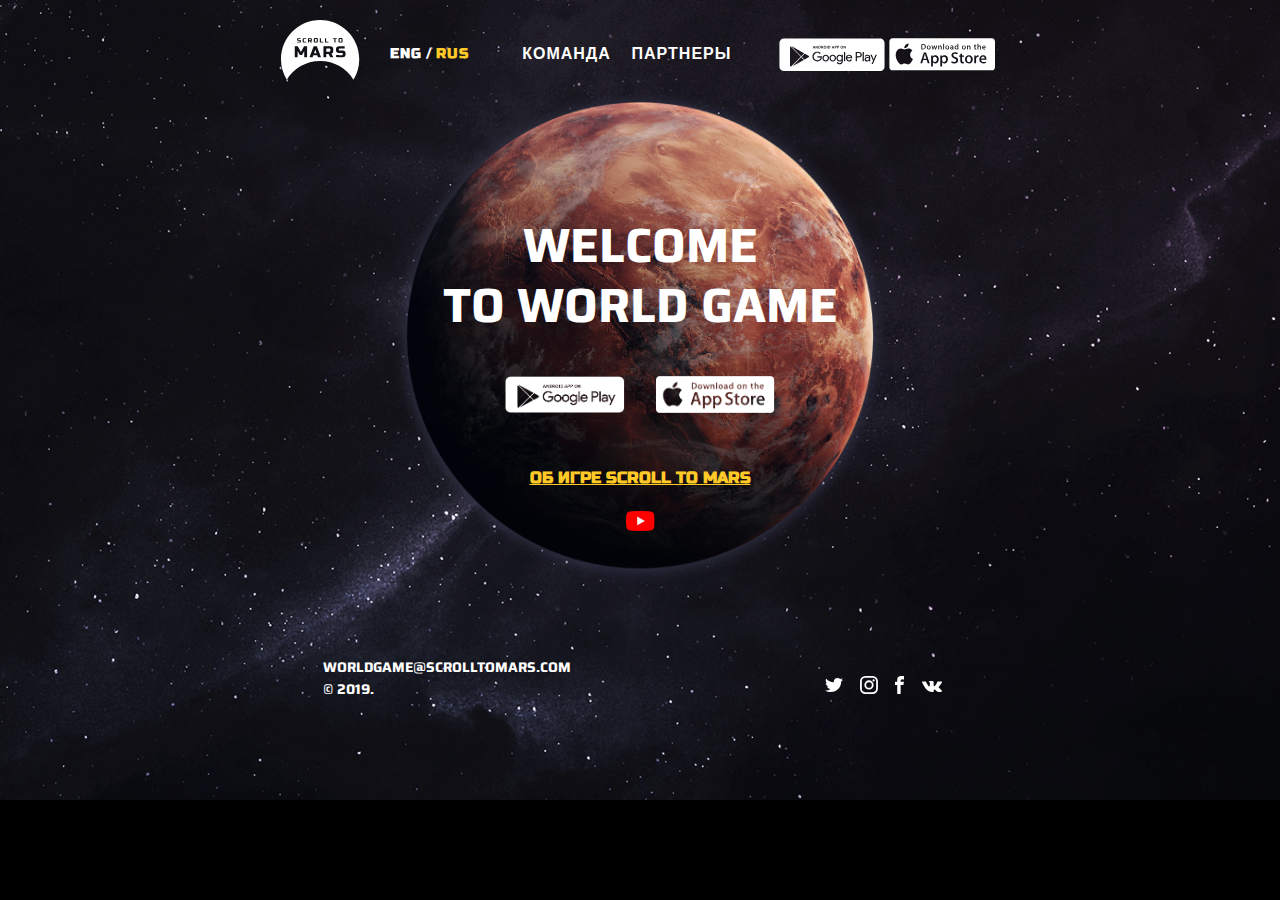
<file: Documents/mars/index.html>
<!DOCTYPE html>
<html lang="ru">
	<head>
		<meta charset="utf-8">
		<title>Scroll to Mars</title>
		<meta name="viewport" content="width=device-width,initial-scale=1">
		<meta name="format-detection" content="telephone=no">
		<link href="https://fonts.googleapis.com/css?family=Russo+One&display=swap&subset=cyrillic" rel="stylesheet">
		<link href="https://fonts.googleapis.com/css?family=Saira:700&display=swap" rel="stylesheet">
		<link href="css/normalize.css" rel="stylesheet">
		<link href="css/style.css" rel="stylesheet">
		<link rel="shortcut icon" href="img/favicon.ico" type="image/x-icon">
		<link rel="apple-touch-icon" sizes="180x180" href="img/apple-touch-icon.png">
		<link rel="icon" type="image/png" sizes="32x32" href="img/favicon-32x32.png">
		<link rel="icon" type="image/png" sizes="16x16" href="img/favicon-16x16.png">
		<link rel="manifest" href="site.webmanifest">
		<link rel="mask-icon" href="img/safari-pinned-tab.svg" color="#000000">
		<meta name="theme-color" content="#ffffff">
		<meta name="msapplication-config" content="browserconfig.xml">
		<script>
      		// Picture element HTML5 shiv
      		document.createElement( "picture" );
    	</script>
    	<script src="js/picturefill.min.js" async></script>
	</head>

    <body>
		<div style="display:none">
			<svg width="0" height="0" class="hidden"><symbol xmlns="http://www.w3.org/2000/svg" viewBox="0 0 106 33" id="app"><path fill="#FFF" fill-rule="evenodd" d="M105.982 29.134c0 1.774-1.36 3.211-3.038 3.211H3.421C1.743 32.347.38 30.91.378 29.135V3.527C.379 1.753 1.742.314 3.422.314h99.518c1.68 0 3.042 1.439 3.042 3.214v25.606zM18.461 8.86c.725-.897 1.22-2.116 1.083-3.353-1.05.046-2.36.718-3.116 1.594-.669.772-1.266 2.038-1.111 3.229 1.178.087 2.388-.588 3.144-1.47zm2.653 7.771c-.024-2.643 2.188-3.928 2.29-3.988-1.253-1.806-3.195-2.053-3.878-2.073-1.63-.17-3.213.965-4.044.965-.847 0-2.126-.949-3.505-.92-1.775.026-3.435 1.042-4.345 2.62-1.88 3.216-.478 7.943 1.322 10.543.9 1.274 1.953 2.695 3.33 2.645 1.348-.054 1.851-.848 3.477-.848 1.611 0 2.084.848 3.488.816 1.447-.022 2.357-1.279 3.226-2.564 1.04-1.458 1.458-2.897 1.475-2.97-.033-.012-2.808-1.06-2.836-4.226zm74.623 3.902l-3.682-.001c.054-.528.229-.982.523-1.36.359-.475.83-.712 1.408-.712.63 0 1.102.242 1.407.73.24.377.356.824.344 1.343zm1.686.454c0-.982-.235-1.808-.702-2.475-.59-.841-1.458-1.262-2.604-1.262-1.168 0-2.096.42-2.782 1.262-.656.788-.984 1.776-.984 2.962 0 1.207.353 2.172 1.056 2.89.705.716 1.673 1.075 2.907 1.075 1.026 0 1.914-.162 2.667-.486l-.277-1.213c-.644.248-1.36.371-2.145.371-.71 0-1.288-.183-1.735-.549-.493-.41-.75-1.005-.77-1.782h5.304c.047-.262.069-.528.065-.793zm-7.907-2.025l-.001-1.667a2.872 2.872 0 0 0-.442-.032c-.46 0-.91.148-1.278.421-.403.312-.696.73-.884 1.247h-.049l-.065-1.505h-1.54c.037.825.054 1.65.052 2.477v5.39h1.768v-4.128c0-.626.148-1.144.441-1.554.338-.466.82-.697 1.441-.697.187 0 .373.015.557.048zm-7.58 2.372c0 .723-.164 1.345-.49 1.875-.382.633-.912.952-1.588.952-.69 0-1.224-.312-1.606-.937-.317-.516-.474-1.135-.474-1.857 0-.743.157-1.372.474-1.89.37-.624.913-.936 1.621-.936.687 0 1.218.312 1.589.937.316.517.473 1.136.473 1.856zm1.832-.04c0-1.177-.338-2.137-1.016-2.88-.71-.765-1.648-1.149-2.815-1.149-1.212 0-2.175.389-2.89 1.166-.715.776-1.073 1.775-1.073 2.994 0 1.165.347 2.131 1.04 2.898.693.765 1.623 1.148 2.792 1.148 1.211 0 2.183-.399 2.914-1.198.698-.777 1.048-1.77 1.048-2.979zm-8.775-2.557v-1.315h-1.948v-1.96l-1.737.519v1.44h-1.16v1.312h1.16V22.7c0 .994.198 1.7.59 2.122.394.421.94.632 1.638.632.568 0 1.026-.065 1.374-.194l-.049-1.327a3.14 3.14 0 0 1-.785.08c-.688 0-1.031-.484-1.031-1.455v-3.82h1.948zm-5.86 3.495c0-.753-.223-1.386-.674-1.892-.447-.507-1.145-.948-2.095-1.327-.774-.302-1.31-.583-1.604-.841a1.33 1.33 0 0 1-.508-1.068c0-.39.15-.72.444-.99.35-.301.839-.453 1.462-.453.79 0 1.495.168 2.12.502l.444-1.425c-.664-.345-1.5-.518-2.505-.518-1.124 0-2.028.286-2.71.858-.681.573-1.023 1.306-1.023 2.202 0 1.37.967 2.413 2.899 3.125.71.259 1.217.54 1.522.842.305.302.46.674.46 1.117 0 .495-.188.892-.558 1.189-.37.296-.888.445-1.555.445a4.96 4.96 0 0 1-2.554-.68l-.409 1.457c.719.453 1.67.68 2.858.68 1.285 0 2.288-.32 3.006-.956.652-.583.98-1.338.98-2.267zM57.1 21.326c0 .831-.186 1.5-.558 2.008-.37.506-.888.761-1.554.761-.569 0-1.03-.198-1.385-.591-.353-.395-.531-.878-.531-1.45v-1.313c0-.139.029-.315.082-.532.11-.464.34-.838.695-1.125a1.859 1.859 0 0 1 1.189-.43c.643 0 1.155.26 1.537.777.35.498.525 1.13.525 1.895zm1.801-.064c0-1.198-.315-2.164-.94-2.9-.628-.733-1.412-1.1-2.35-1.1-1.201 0-2.096.47-2.685 1.41h-.033l-.098-1.247H51.24c.043.884.065 1.746.065 2.586v8.472h1.768v-4.128c.46.744 1.218 1.116 2.272 1.116.977 0 1.794-.345 2.454-1.037.735-.776 1.102-1.834 1.102-3.172zm-10.952.064c0 .831-.186 1.5-.557 2.008-.371.506-.89.761-1.555.761-.567 0-1.028-.198-1.383-.591-.355-.395-.532-.878-.532-1.45v-1.313c.006-.18.033-.358.082-.532a1.98 1.98 0 0 1 .695-1.125 1.85 1.85 0 0 1 1.187-.43c.643 0 1.157.26 1.539.777.35.498.524 1.13.524 1.895zm1.8-.064c0-1.198-.313-2.164-.94-2.9-.626-.733-1.41-1.1-2.349-1.1-1.2 0-2.095.47-2.684 1.41h-.034l-.098-1.247h-1.555c.043.884.066 1.746.066 2.586v8.472h1.767v-4.128c.46.744 1.218 1.116 2.272 1.116.976 0 1.795-.345 2.453-1.037.735-.776 1.103-1.834 1.103-3.172zm-12.344-.519h-2.963l.917-2.85c.24-.905.414-1.59.524-2.055h.033c.272 1.08.458 1.765.556 2.056l.933 2.85zm3.226 4.55L37.06 14.38h-2.193l-3.553 10.912h1.833l.983-3.205h3.585l1.032 3.205h1.883zM95.807 9.084h-1.81c.057-.588.451-1.018.95-1.018.556 0 .86.421.86 1.018zm.797.613c.026-.128.036-.26.03-.39 0-1.106-.627-1.838-1.626-1.838-1.108 0-1.85.891-1.85 2.077 0 1.185.725 1.949 1.948 1.949.506 0 .942-.08 1.312-.239l-.136-.597a2.968 2.968 0 0 1-1.054.183c-.725 0-1.215-.413-1.232-1.145h2.608zm-4.713 1.727v-2.3c0-1.011-.506-1.647-1.333-1.647-.506 0-.902.207-1.176.628h-.017V5.782h-.869v5.642h.869V9.092c0-.612.42-.915.87-.915.523 0 .788.35.788 1.043v2.204h.868zm-4.6-3.223v-.645h-.956v-.963l-.854.255v.709h-.57V8.2h.57v1.95c0 .979.41 1.353 1.095 1.353.28 0 .506-.032.674-.096l-.024-.653c-.103.024-.232.04-.385.04-.339 0-.506-.238-.506-.716V8.201h.956zm-5.847 3.223V9.107c0-1.01-.54-1.63-1.36-1.63-.531 0-1.006.263-1.24.676h-.023l-.04-.597h-.765c.024.398.032.764.032 1.106v2.762h.87v-2.3c0-.51.353-.947.868-.947.523 0 .788.342.788 1.026v2.22h.87zm-6.588-3.319c.612 0 1.015.59 1.013 1.376 0 .773-.41 1.393-1.022 1.393-.61 0-1.02-.58-1.02-1.376 0-.812.402-1.393 1.029-1.393zm-.033 3.406c1.169 0 1.949-.843 1.948-2.052 0-1.178-.756-1.982-1.883-1.982-1.19 0-1.947.851-1.947 2.045 0 1.146.74 1.99 1.882 1.99zM68.44 9.148v.645c0 .556-.387 1.026-.933 1.026-.612 0-1.02-.534-1.02-1.313 0-.795.393-1.36 1.037-1.36.553 0 .916.461.916 1.002zm.128 2.276h.774a14.52 14.52 0 0 1-.033-1.043V5.782h-.87v2.22h-.017c-.209-.35-.58-.525-1.103-.525-.988 0-1.712.851-1.712 2.06 0 1.154.698 1.974 1.641 1.974.586 0 1.006-.239 1.256-.708h.023l.041.62zm-5.066-1.926v.597c0 .453-.411.787-.853.787-.347 0-.596-.199-.596-.605 0-.548.484-.78 1.449-.78zm.12 1.926h.783a5.782 5.782 0 0 1-.057-.923V9.077c0-1.067-.515-1.6-1.537-1.6-.53 0-.98.112-1.342.335l.176.565a1.845 1.845 0 0 1 1.022-.287c.539 0 .812.255.812.764v.071c-1.449 0-2.286.494-2.286 1.448 0 .653.498 1.138 1.199 1.138.49 0 .878-.174 1.143-.533h.023l.063.446zM58.28 8.105c.612 0 1.013.59 1.012 1.376 0 .773-.41 1.393-1.022 1.393-.609 0-1.02-.58-1.02-1.376 0-.812.402-1.393 1.03-1.393zm-.033 3.406c1.167 0 1.948-.843 1.947-2.052 0-1.178-.756-1.982-1.883-1.982-1.19 0-1.947.851-1.947 2.045 0 1.146.741 1.99 1.883 1.99zm-4.038-.087h.87V5.782h-.87v5.642zm-1.526 0V9.108c0-1.01-.538-1.63-1.36-1.63-.53 0-1.005.262-1.239.675h-.024l-.04-.597h-.765c.024.398.032.764.032 1.106v2.762h.87v-2.3c0-.51.353-.947.868-.947.523 0 .789.342.789 1.026v2.22h.869zM48.18 7.557h-.853l-.475 1.807c-.12.453-.21.876-.265 1.273h-.024a15.023 15.023 0 0 0-.314-1.273l-.532-1.806h-.708l-.555 1.845a12.84 12.84 0 0 0-.322 1.233h-.016c-.073-.39-.161-.803-.266-1.24l-.443-1.84h-.893l1.151 3.868h.805l.54-1.68c.128-.405.249-.827.313-1.248h.016c.084.42.189.838.315 1.248l.506 1.68h.797l1.223-3.867zm-8.43.548c.611 0 1.013.59 1.013 1.376 0 .773-.41 1.393-1.021 1.393s-1.022-.58-1.022-1.376c0-.812.402-1.393 1.03-1.393zm-.033 3.406c1.167 0 1.948-.843 1.948-2.052 0-1.178-.758-1.982-1.884-1.982-1.191 0-1.947.851-1.947 2.045 0 1.146.74 1.99 1.883 1.99zm-5.8-4.814c1.288 0 1.972.693 1.972 1.941 0 1.4-.756 2.149-2.084 2.149a4.66 4.66 0 0 1-.587-.024v-4.01c.193-.04.426-.056.7-.056zm-.296 4.774c2.083 0 3.186-1.002 3.186-2.856 0-1.608-.933-2.595-2.96-2.595a9.728 9.728 0 0 0-1.497.112v5.275c.354.04.779.064 1.27.064z"></path></symbol><symbol xmlns="http://www.w3.org/2000/svg" viewBox="0 0 106 34" id="google"><g fill="#FFF" fill-rule="evenodd"><path d="M46.024 8.257c-.197 0-.364.088-.501.265-.138.177-.207.4-.207.67 0 .282.073.51.218.687a.668.668 0 0 0 .533.264c.197 0 .364-.089.502-.267.137-.177.206-.4.206-.669 0-.282-.073-.511-.216-.687a.667.667 0 0 0-.535-.263m3.916.014c-.058 0-.138.006-.24.018.014.27.021.553.021.847 0 .323.007.643.02.96.088.018.176.027.263.027.29 0 .506-.09.645-.27.14-.18.21-.401.21-.66a.975.975 0 0 0-.227-.656c-.152-.177-.382-.266-.692-.266m6.625-.024c-.096 0-.196.01-.303.03.015.255.022.544.022.867.034.003.073.004.118.004.492 0 .738-.156.738-.468 0-.289-.191-.433-.575-.433m-2.577-.007c0 .053-.119.43-.358 1.13h.737c-.23-.696-.346-1.072-.346-1.13h-.033zm-19.115 0c0 .053-.12.43-.358 1.13h.736c-.23-.696-.345-1.072-.345-1.13h-.033zm8.283.009c-.127 0-.238.01-.336.028.015.21.022.482.022.818.074.003.137.004.188.004.43 0 .644-.148.644-.448 0-.268-.173-.402-.518-.402m-2.898.022c-.059 0-.138.006-.24.018.014.27.02.553.02.847 0 .323.008.643.021.96.088.018.176.027.263.027.29 0 .505-.09.645-.27.14-.18.209-.401.209-.66a.975.975 0 0 0-.226-.656c-.152-.177-.382-.266-.692-.266m22.49-.014c-.197 0-.365.088-.502.265-.137.177-.206.4-.206.67 0 .282.073.51.217.687a.666.666 0 0 0 .533.264c.198 0 .365-.089.502-.267.138-.177.206-.4.206-.669 0-.282-.072-.511-.216-.687a.667.667 0 0 0-.534-.263m-3.756-.01a1.6 1.6 0 0 0-.303.03c.015.255.022.544.022.867.034.003.073.004.118.004.492 0 .738-.156.738-.468 0-.289-.191-.433-.575-.433m-5.275 9.503c-.567 0-1.058.211-1.472.634-.414.425-.62.985-.62 1.683 0 .698.206 1.26.62 1.682.414.424.905.635 1.472.635.566 0 1.057-.211 1.47-.635.415-.423.622-.984.622-1.682s-.207-1.258-.621-1.683c-.414-.423-.905-.634-1.471-.634m-6.997 0c-.566 0-1.057.211-1.47.634-.415.425-.622.985-.622 1.683 0 .698.207 1.26.621 1.682.414.424.905.635 1.472.635.566 0 1.057-.211 1.47-.635.415-.423.622-.984.622-1.682s-.207-1.258-.621-1.683c-.414-.423-.905-.634-1.471-.634m33.2-2.697h-2.013v3.273h2.013c.506 0 .911-.17 1.217-.51.305-.341.458-.716.458-1.127 0-.41-.153-.785-.458-1.125-.306-.341-.711-.511-1.217-.511m7.297 5.42c-.297.253-.445.55-.445.89 0 .314.135.563.406.746.27.184.579.276.928.276.497 0 .948-.186 1.354-.557.405-.37.607-.81.607-1.316-.34-.28-.85-.419-1.53-.419-.584 0-1.024.127-1.32.38M70.01 17.75c-.445 0-.83.14-1.158.418-.327.28-.551.655-.673 1.127h3.714c-.027-.367-.195-.716-.504-1.048-.31-.332-.77-.497-1.38-.497m-9.349 0c-.558 0-1.037.211-1.438.634-.401.425-.602.985-.602 1.683 0 .698.2 1.26.602 1.682.4.424.88.635 1.438.635.567 0 1.049-.21 1.445-.628.397-.419.595-.982.595-1.689 0-.707-.198-1.27-.595-1.688a1.913 1.913 0 0 0-1.445-.63"></path><path d="M93.835 26.102h-1.243l1.492-3.233-2.642-6.01h1.307l1.91 4.61h.026l1.857-4.61h1.307l-4.014 9.243zm-2.616-2.827h-1.151v-.89h-.052c-.48.732-1.181 1.1-2.106 1.1-.68 0-1.248-.198-1.706-.59-.458-.393-.686-.912-.686-1.558 0-.698.27-1.246.81-1.643s1.208-.596 2.001-.596c.706 0 1.286.131 1.739.393v-.183c0-.472-.161-.85-.483-1.133-.323-.284-.72-.425-1.19-.425-.349 0-.665.083-.948.249a1.282 1.282 0 0 0-.583.68l-1.098-.471c.148-.384.44-.74.876-1.067.436-.328 1.011-.491 1.727-.491.82 0 1.499.24 2.04.72.54.48.81 1.157.81 2.03v3.875zm-7.61 0h1.203V13.9h-1.203v9.375zm-1.654-4.59a2.958 2.958 0 0 1-2.06.792h-1.987v3.798h-1.203V13.9h3.19c.793 0 1.48.265 2.06.792.58.529.869 1.194.869 1.997 0 .803-.29 1.47-.87 1.997zM73.16 20.29H68.1c.034.645.25 1.157.647 1.531.396.376.86.563 1.392.563.863 0 1.447-.366 1.752-1.1l1.072.446a2.875 2.875 0 0 1-1.032 1.25c-.48.336-1.069.504-1.766.504-.967 0-1.754-.322-2.36-.969-.606-.645-.91-1.462-.91-2.448 0-.934.295-1.736.884-2.41.588-.67 1.34-1.007 2.255-1.007.95 0 1.71.31 2.282.93.57.62.857 1.449.857 2.487l-.013.223zm-6.36-9.775h-.5c0-.055-.185-.347-.556-.876-.39-.559-.61-.94-.664-1.145h-.033c.035.296.051.563.051.802 0 .334.01.74.029 1.22h-.498a29.036 29.036 0 0 0 0-2.638h.601c0 .071.167.358.5.857.354.53.558.89.61 1.08h.031a7.622 7.622 0 0 1-.048-.81c0-.367-.01-.742-.029-1.127h.506a23.17 23.17 0 0 0-.028 1.258c0 .508.009.968.028 1.38zm-1.811 12.76h1.202V13.9H64.99v9.375zM63.677 10.18a1.232 1.232 0 0 1-.941.409c-.356 0-.655-.126-.895-.376-.24-.251-.36-.57-.36-.955 0-.415.127-.759.38-1.032a1.24 1.24 0 0 1 .942-.41c.356 0 .654.126.894.376s.36.569.36.956c0 .415-.126.759-.38 1.032zm.174 12.768c0 1.099-.319 1.934-.955 2.507-.636.57-1.412.857-2.327.857-.759 0-1.378-.19-1.857-.57-.48-.38-.825-.814-1.033-1.302l1.098-.458a1.8 1.8 0 0 0 .674.876 1.86 1.86 0 0 0 1.118.354c.662 0 1.183-.198 1.562-.596.38-.397.57-.935.57-1.616v-.616h-.053c-.21.315-.506.577-.89.786-.383.21-.815.314-1.294.314-.828 0-1.543-.327-2.145-.982-.6-.654-.902-1.466-.902-2.435 0-.969.301-1.78.902-2.435.602-.655 1.317-.982 2.145-.982.48 0 .911.105 1.295.314.383.21.68.471.889.786h.052v-.891h1.151v6.089zm-7.43-13.433c-.063 0-.107-.001-.135-.004 0 .254.008.589.023 1.004h-.57c.019-.39.027-.85.027-1.379 0-.486-.008-.906-.026-1.258h.352c.05 0 .146-.002.287-.006.142-.004.265-.007.368-.007.257 0 .474.059.65.175.177.116.265.293.265.53 0 .322-.12.56-.36.714-.238.154-.533.23-.88.23zm-.338 12.994c-.62.65-1.408.975-2.366.975-.96 0-1.749-.325-2.367-.975-.619-.65-.929-1.464-.929-2.442 0-.977.31-1.791.929-2.442.618-.65 1.407-.975 2.367-.975.958 0 1.747.325 2.366.975.62.65.928 1.465.928 2.442 0 .978-.309 1.791-.928 2.442zm-6.995 0c-.62.65-1.409.975-2.368.975-.959 0-1.747-.325-2.366-.975-.62-.65-.929-1.464-.929-2.442 0-.977.31-1.791.929-2.442.619-.65 1.407-.975 2.366-.975.96 0 1.748.325 2.368.975.619.65.928 1.465.928 2.442 0 .978-.31 1.791-.928 2.442zM42.844 9.464c0 .348.007.698.02 1.051H42.3c.018-.407.026-.867.026-1.379 0-.492-.008-.911-.026-1.258h.35l.254-.006c.129-.004.248-.007.357-.007.62 0 .93.212.93.637 0 .336-.178.57-.531.703v.03c.136.038.256.144.358.32.103.175.241.495.415.96h-.599c-.157-.478-.277-.773-.36-.885-.084-.112-.219-.168-.405-.168-.078 0-.153 0-.225.002zm-1.08 12.632c-.88.925-2.027 1.388-3.439 1.388-1.351 0-2.5-.469-3.445-1.407-.947-.938-1.42-2.102-1.42-3.49 0-1.387.473-2.55 1.42-3.489.945-.938 2.094-1.407 3.445-1.407.671 0 1.312.13 1.923.393.61.261 1.098.61 1.464 1.047l-.824.825c-.619-.741-1.473-1.113-2.563-1.113-.985 0-1.837.347-2.556 1.04-.72.695-1.08 1.596-1.08 2.705 0 1.108.36 2.009 1.08 2.703.72.694 1.57 1.04 2.556 1.04 1.047 0 1.918-.348 2.615-1.047.454-.453.715-1.086.785-1.898h-3.4V18.26h4.538c.044.245.065.48.065.707 0 1.31-.388 2.353-1.163 3.129zm-12.106-2.833c-.177.132-.374.24-.568.348-1.154.639-2.312 1.27-3.462 1.914-.156.087-.248.083-.377-.05a252.06 252.06 0 0 0-2.477-2.524c-.122-.122-.125-.19-.001-.31.969-.956 1.933-1.918 2.891-2.882.113-.115.194-.127.335-.047 1.14.646 2.285 1.284 3.428 1.925.354.198.629.455.644.875-.013.337-.172.574-.413.751zm-4.973 2.78c-3.816 2.092-7.63 4.19-11.443 6.285-.063.035-.122.092-.154.113 2.973-3.01 5.948-6.015 8.913-9.031.185-.187.27-.162.435.01.753.786 1.518 1.56 2.287 2.332.134.135.146.19-.038.291zm-13.192 6.504c-.341-.263-.473-.616-.473-1.037 0-1.774-.002-3.547-.003-5.32v-3.762h.005c0-2.994 0-5.988-.002-8.982 0-.368.071-.703.33-.98.102-.108.175-.137.3-.01 2.011 2.055 4.028 4.106 6.045 6.157 1.306 1.329 2.611 2.658 3.922 3.981.127.128.139.196.004.33a3805.601 3805.601 0 0 0-9.607 9.593c-.195.195-.333.175-.52.03zm1.261-20.261c4.096 2.297 8.191 4.597 12.29 6.89.188.105.185.164.04.306-.918.903-1.826 1.813-2.734 2.724-.098.098-.158.154-.29.02-3.258-3.327-6.522-6.65-9.783-9.973-.028-.028-.05-.06-.106-.13a1.1 1.1 0 0 1 .583.163zm21.34.933c.314-.812.472-1.259.472-1.341h.765c0 .077.142.517.428 1.322.285.804.427 1.243.427 1.315h-.647c0-.088-.062-.341-.184-.757h-.935c-.127.41-.19.662-.19.757h-.61c0-.052.158-.484.474-1.296zm2.53-1.341h.602c0 .071.166.358.5.857.354.53.557.89.61 1.08h.03a7.622 7.622 0 0 1-.048-.81c0-.367-.01-.742-.028-1.127h.506a31.76 31.76 0 0 0 0 2.638h-.5c0-.056-.186-.348-.557-.877-.388-.559-.61-.94-.663-1.145h-.033c.034.296.05.563.05.802 0 .334.01.74.029 1.22h-.498a29.081 29.081 0 0 0 0-2.638zm2.879 0h.354c.058 0 .144-.002.259-.006a8.73 8.73 0 0 1 .225-.007c.486 0 .84.122 1.058.365.22.244.33.536.33.875a1.5 1.5 0 0 1-.368 1.006c-.246.286-.59.429-1.033.429-.2 0-.475-.008-.825-.025a33.133 33.133 0 0 0 0-2.637zm5.635.348c.254-.272.568-.41.94-.41.357 0 .655.126.896.376.24.25.36.569.36.956 0 .415-.127.759-.38 1.032a1.233 1.233 0 0 1-.942.409 1.19 1.19 0 0 1-.894-.376c-.24-.251-.36-.57-.36-.955 0-.415.127-.759.38-1.032zm2.767-.348h.573a32.276 32.276 0 0 0 0 2.637h-.573a32.881 32.881 0 0 0 0-2.637zm1.28 0h.354c.058 0 .145-.002.26-.006a8.78 8.78 0 0 1 .224-.007c.487 0 .84.122 1.06.365.218.244.328.536.328.875 0 .384-.123.72-.369 1.006-.245.286-.59.429-1.031.429-.2 0-.475-.008-.826-.025a33.133 33.133 0 0 0 0-2.637zm4.023 1.341c.315-.812.473-1.259.473-1.341h.765c0 .077.142.517.427 1.322.286.804.429 1.243.429 1.315h-.648c0-.088-.061-.341-.184-.757h-.935c-.126.41-.19.662-.19.757h-.609c0-.052.157-.484.472-1.296zm4.959-1.341h.352c.05 0 .146-.002.287-.006.142-.004.265-.007.368-.007.257 0 .473.059.65.175.177.116.265.293.265.53 0 .322-.12.56-.359.714-.24.154-.533.23-.881.23-.064 0-.109 0-.136-.003 0 .254.007.589.023 1.004h-.569c.017-.39.026-.85.026-1.379 0-.486-.009-.906-.026-1.258zm42.74-7.333H5.08c-2.567 0-4.647 1.97-4.647 4.4v23.754c0 2.43 2.08 4.4 4.647 4.4h95.827c2.566 0 4.647-1.97 4.647-4.4V4.944c0-2.429-2.08-4.4-4.647-4.4z"></path></g></symbol><symbol xmlns="http://www.w3.org/2000/svg" viewBox="0 0 9 18" id="fb"><path fill="#FFF" fill-rule="evenodd" d="M6.687 3.427H9V0H6.28v.012C2.986.13 2.31 1.987 2.25 3.938h-.006v1.71H0v3.357h2.244V18h3.381V9.005h2.77l.535-3.356H5.626V4.615c0-.66.438-1.188 1.06-1.188z"></path></symbol><symbol xmlns="http://www.w3.org/2000/svg" viewBox="0 0 18 18" id="instagram"><g fill="#FFF" fill-rule="evenodd"><path fill-rule="nonzero" d="M12.607.02H5.361a5.347 5.347 0 0 0-5.34 5.341v7.246a5.347 5.347 0 0 0 5.34 5.341h7.246a5.347 5.347 0 0 0 5.341-5.34V5.36a5.347 5.347 0 0 0-5.34-5.34zm3.538 12.587a3.537 3.537 0 0 1-3.538 3.538H5.361a3.537 3.537 0 0 1-3.537-3.538V5.361A3.537 3.537 0 0 1 5.36 1.824h7.246a3.537 3.537 0 0 1 3.538 3.537v7.246z"></path><path fill-rule="nonzero" d="M8.984 4.348a4.642 4.642 0 0 0-4.636 4.636 4.642 4.642 0 0 0 4.636 4.637 4.642 4.642 0 0 0 4.637-4.637 4.642 4.642 0 0 0-4.637-4.636zm0 7.47a2.833 2.833 0 1 1 0-5.667 2.833 2.833 0 0 1 0 5.667z"></path><circle cx="13.63" cy="4.382" r="1.111"></circle></g></symbol><symbol xmlns="http://www.w3.org/2000/svg" viewBox="0 0 18 14" id="twit"><path fill="#FFF" d="M18 1.657a7.964 7.964 0 0 1-2.126.558A3.545 3.545 0 0 0 17.497.263c-.713.407-1.5.694-2.34.855A3.777 3.777 0 0 0 12.462 0c-2.043 0-3.688 1.587-3.688 3.533 0 .28.025.55.085.806-3.067-.143-5.782-1.55-7.606-3.695A3.441 3.441 0 0 0 .748 2.43c0 1.223.658 2.307 1.64 2.935A3.77 3.77 0 0 1 .72 4.93v.039C.72 6.686 2 8.11 3.677 8.439c-.3.08-.628.117-.968.117-.236 0-.475-.013-.699-.06.479 1.399 1.835 2.427 3.449 2.46a7.628 7.628 0 0 1-4.576 1.507c-.302 0-.593-.013-.883-.048A10.728 10.728 0 0 0 5.661 14c6.79 0 10.503-5.385 10.503-10.052a8.52 8.52 0 0 0-.014-.457A7.196 7.196 0 0 0 18 1.657z"></path></symbol><symbol xmlns="http://www.w3.org/2000/svg" viewBox="0 0 20 11" id="vk"><path fill="#FFF" fill-rule="evenodd" d="M9.785 10.954h1.196s.36-.038.545-.23c.17-.176.164-.506.164-.506s-.023-1.547.722-1.774c.733-.225 1.676 1.494 2.675 2.155.755.5 1.33.39 1.33.39l2.67-.035s1.397-.083.735-1.142c-.055-.087-.386-.784-1.986-2.215-1.675-1.499-1.45-1.257.567-3.849 1.228-1.579 1.72-2.542 1.566-2.955-.146-.393-1.05-.29-1.05-.29l-3.007.019s-.223-.03-.388.066c-.162.093-.266.31-.266.31s-.476 1.222-1.11 2.261c-1.34 2.193-1.875 2.308-2.094 2.172-.51-.317-.382-1.274-.382-1.954 0-2.125.334-3.01-.65-3.24-.328-.076-.568-.126-1.404-.134-1.073-.011-1.982.003-2.496.246C6.78.41 6.516.77 6.677.79c.199.025.649.117.888.43.308.404.297 1.312.297 1.312s.177 2.5-.414 2.812c-.405.213-.961-.222-2.155-2.211C4.681 2.114 4.219.989 4.219.989S4.13.779 3.972.666a1.275 1.275 0 0 0-.463-.18L.652.504S.222.516.065.695c-.14.16-.01.491-.01.491s2.236 5.046 4.77 7.59c2.322 2.331 4.96 2.178 4.96 2.178z"></path></symbol></svg>
		</div>
		<header class="page-header">
			<nav class="page-header__navigation">
				<a class="page-header__logo" href="#">
					<img src="img/logo_mars.svg" width="79" height="60" alt="Логотип Scroll to Mars">
				</a>
				<button class="page-header__toggle toggle" type="button">
          			<span class="visually-hidden">Открыть меню</span>
        		</button>
				<div class="page-header__lang lang">
					<a class="lang__but lang__but--eng" href="#">ENG</a>
					<span>/</span>
					<a class="lang__but lang__but--rus active" href="#">RUS</a>
				</div>
				<ul class="page-header__list">
					<li class="page-header__item"><a href="crew.html">Команда</a></li>
					<li class="page-header__item"><a href="partners.html">Партнеры</a></li>
				</ul>
				<ul class="page-header__store store-nav">
					<li class="store__qr qr">
						<button class="qr__toggle" type="button">
							<div class="qr__wrap">
								<img class="qr__img" src="img/qr.jpg" alt="QR-код" width="18" height="18">
							</div>
						</button>
					</li>
					<li class="store__google">
						<a href="https://play.google.com/store/apps/details?id=com.scrolltomars.app&hl=en" aria-label="GoolePlay">
							<svg width="106" height="34">
								<use xlink:href="#google"></use>
							</svg>
						</a>
					</li>
					<li class="store__app">
						<a href="https://apps.apple.com/ru/app/scroll-to-mars/id1483216823" aria-label="AppStore">
							<svg width="106" height="33">
								<use xlink:href="#app"></use>
							</svg>
						</a>
					</li>
				</ul>
			</nav>
		</header>
		<main class="page-main">
			<div class="page-main__wrap">
				<h1 class="visually-hidden">Scroll to Mars</h1>
				<div class="welcome">
					<p class="welcome_text">Welcome <br> to world game</p>
				</div>
				<ul class="store">
					<li class="store__item">
						<a class="store__link" href="https://play.google.com/store/apps/details?id=com.scrolltomars.app&hl=en">
							<span class="visually-hidden">GoolePlay</span>
							<picture>
								<source media="(min-width: 1440px)" srcset="img/google_desctop.png">
								<source media="(min-width: 768px)" srcset="img/google_tab.png">
								<img class="store__img" src="img/google_mob.png" alt="AppStore" width="120" height="37">
							</picture>
						</a>
					</li>
					<li class="store__item">
						<a class="store__link" href="https://apps.apple.com/ru/app/scroll-to-mars/id1483216823">
							<span class="visually-hidden">AppStore</span>
							<picture>
								<source media="(min-width: 1440px)" srcset="img/app_desctop.png">
								<source media="(min-width: 768px)" srcset="img/app_tab.png">
								<img class="store__img" src="img/app_mob.png" alt="GoolePlay" width="119" height="37">
							</picture>
						</a>
					</li>
				</ul>
				<div class="about-game">
					<a class="about-game__link" href="video.html">
						<picture>
							<source media="(min-width: 1440px)" srcset="img/play_desctop.png">
							<source media="(min-width: 768px)" srcset="img/play_tab.png">
							<img  class="about-game__img" src="img/play_mob.png" alt="Play video" width="29" height="20">
						</picture>
						<p class="about-game__text">Об игре Scroll to Mars</p>
					</a>
				</div>
			</div>
		</main>
		<footer class="page-footer">
			<ul class="page-footer__list social">
				<li class="social__item">
            		<a class="social__link social__link--inst" href="https://twitter.com/scrolltomars" aria-label="Твиттер">
						<svg width="18" height="14">
							<use xlink:href="#twit"></use>
						</svg>
            		</a>
				</li>
				<li class="social__item">
            		<a class="social__link social__link--inst" href="https://www.instagram.com/scrolltomars/" aria-label="Инстаграмм">
						<svg width="18" height="18">
							<use xlink:href="#instagram"></use>
						</svg>
            		</a>
				</li>
				<li class="social__item social__item--fb">
            		<a class="social__link social__link--inst" href="https://www.facebook.com/scrolltomars/" aria-label="Фейсбук">
						<svg width="9" height="18">
							<use xlink:href="#fb"></use>
						</svg>
            		</a>
				</li>
				<li class="social__item">
            		<a class="social__link social__link--inst" href="https://vk.com/scrolltomars" aria-label="В контакте">
						<svg width="20px" height="11px">
							<use xlink:href="#vk"></use>
						</svg>
            		</a>
				</li>
			</ul>
			<div class="page-footer__copyright copyright">
				<a class="copyright__link" href="mailto:worldgame@scrolltomars.com" target="_blank">
					<span class="copyright__mail">worldgame@scrolltomars.com</span>
				</a>
				<p class="copyright__release">© 2019.</p>
			</div>
		</footer>
		<template id="modal">
			<section class="modal__block">
				<div class="modal__background">
					<nav class="modal__navigation">
						<div class="modal__wrap">
							<a class="modal__logo" href="index.html">
								<img src="img/logo_mars.svg" width="79" height="60" alt="Логотип Scroll to Mars">
							</a>
							<div class="modal__lang lang">
								<a class="lang__but lang__but--modal lang__but--eng" href="#">ENG</a>
								<span>/</span>
								<a class="lang__but lang__but--modal lang__but--rus active" href="#">RUS</a>
							</div>
						</div>
						<ul class="modal__list">
							<li class="modal__item"><a href="crew.html">Команда</a></li>
							<li class="modal__item"><a href="partners.html">Партнеры</a></li>
						</ul>
						<ul class="modal__store store-nav">
							<li class="store__google store__google--modal">
								<a href="#" aria-label="GoolePlay">
									<svg width="106" height="34">
										<use xlink:href="#google"></use>
									</svg>
								</a>
							</li>
							<li class="store__app store__google--modal">
								<a href="#" aria-label="AppStore">
									<svg width="106" height="33">
										<use xlink:href="#app"></use>
									</svg>
								</a>
							</li>
						</ul>
						<ul class="modal-social__list social">
							<li class="modal-social__item">
			            		<a class="social__link" href="https://twitter.com/scrolltomars" aria-label="Твиттер">
									<svg width="18" height="14">
										<use xlink:href="#twit"></use>
									</svg>
			            		</a>
							</li>
							<li class="modal-social__item">
			            		<a class="social__link" href="https://www.instagram.com/scrolltomars/" aria-label="Инстаграмм">
									<svg width="18" height="18">
										<use xlink:href="#instagram"></use>
									</svg>
			            		</a>
							</li>
							<li class="modal-social__item modal-social__item--fb">
			            		<a class="social__link" href="https://www.facebook.com/scrolltomars/" aria-label="Фейсбук">
									<svg width="9" height="18">
										<use xlink:href="#fb"></use>
									</svg>
			            		</a>
							</li>
							<li class="modal-social__item">
			            		<a class="social__link" href="https://vk.com/scrolltomars" aria-label="В контакте">
									<svg width="20" height="11">
										<use xlink:href="#vk"></use>
									</svg>
			            		</a>
							</li>
						</ul>
						<button class="modal__toggle" type="button">
		          			<span class="visually-hidden">Закрыть окно</span>
		        		</button>
					</nav>
				</div>
			</section>
		</template>
		<template id="qr-code">
			<section class="qr-code__block">
				<div class="qr-code__container">
					<button class="qr-code__toggle toggle" type="button" >
						<span class="visually-hidden">Закрыть окно</span>
					</button>
					<div class="qr-code__wrap">
						<img src="img/qr.jpg" width="192" height="192" alt="QR-код">
					</div>
					<p class="qr-code__text">Отсканируй телефоном</p>
				</div>
			</section>
		</template>
		<script src="js/script.js"></script>
    </body>
</html>
</file>
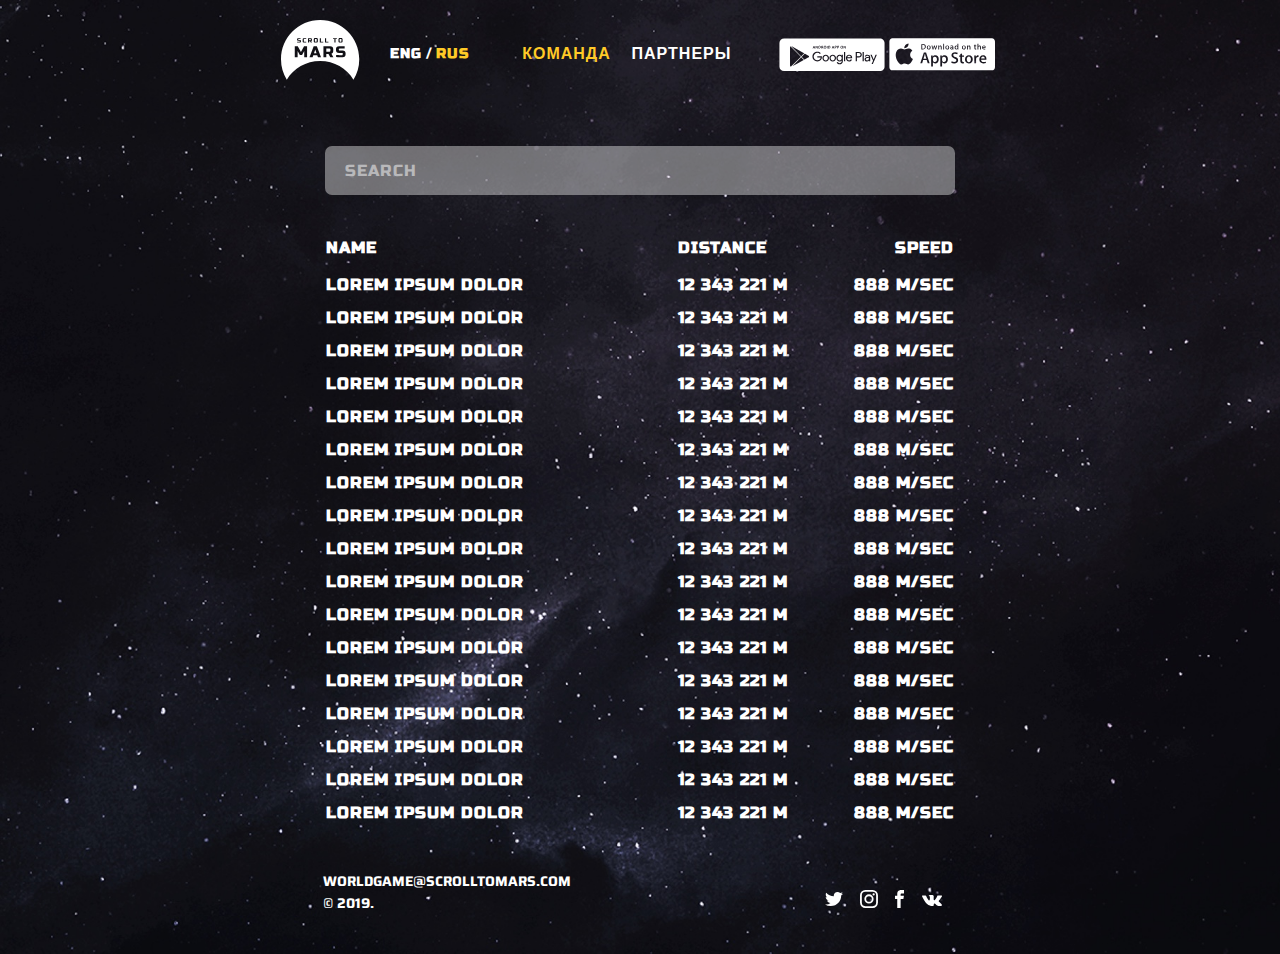
<file: Documents/mars/crew.html>
<!DOCTYPE html>
<html lang="ru">
	<head>
		<meta charset="utf-8">
		<title>Scroll to Mars</title>
		<meta name="viewport" content="width=device-width,initial-scale=1">
		<meta name="format-detection" content="telephone=no">
		<link href="https://fonts.googleapis.com/css?family=Russo+One&display=swap&subset=cyrillic" rel="stylesheet">
		<link href="https://fonts.googleapis.com/css?family=Saira:700&display=swap" rel="stylesheet">
		<link href="css/normalize.css" rel="stylesheet">
		<link href="css/style.css" rel="stylesheet">
		<link rel="shortcut icon" href="img/favicon.ico" type="image/x-icon">
		<link rel="apple-touch-icon" sizes="180x180" href="img/apple-touch-icon.png">
		<link rel="icon" type="image/png" sizes="32x32" href="img/favicon-32x32.png">
		<link rel="icon" type="image/png" sizes="16x16" href="img/favicon-16x16.png">
		<link rel="manifest" href="site.webmanifest">
		<link rel="mask-icon" href="img/safari-pinned-tab.svg" color="#000000">
		<meta name="theme-color" content="#ffffff">
		<meta name="msapplication-config" content="browserconfig.xml">
		<script>
			// Picture element HTML5 shiv
			document.createElement( "picture" );
		</script>
		<script src="js/picturefill.min.js" async></script>
	</head>

    <body>
		<div style="display:none">
			<svg width="0" height="0" class="hidden"><symbol xmlns="http://www.w3.org/2000/svg" viewBox="0 0 106 33" id="app"><path fill="#FFF" fill-rule="evenodd" d="M105.982 29.134c0 1.774-1.36 3.211-3.038 3.211H3.421C1.743 32.347.38 30.91.378 29.135V3.527C.379 1.753 1.742.314 3.422.314h99.518c1.68 0 3.042 1.439 3.042 3.214v25.606zM18.461 8.86c.725-.897 1.22-2.116 1.083-3.353-1.05.046-2.36.718-3.116 1.594-.669.772-1.266 2.038-1.111 3.229 1.178.087 2.388-.588 3.144-1.47zm2.653 7.771c-.024-2.643 2.188-3.928 2.29-3.988-1.253-1.806-3.195-2.053-3.878-2.073-1.63-.17-3.213.965-4.044.965-.847 0-2.126-.949-3.505-.92-1.775.026-3.435 1.042-4.345 2.62-1.88 3.216-.478 7.943 1.322 10.543.9 1.274 1.953 2.695 3.33 2.645 1.348-.054 1.851-.848 3.477-.848 1.611 0 2.084.848 3.488.816 1.447-.022 2.357-1.279 3.226-2.564 1.04-1.458 1.458-2.897 1.475-2.97-.033-.012-2.808-1.06-2.836-4.226zm74.623 3.902l-3.682-.001c.054-.528.229-.982.523-1.36.359-.475.83-.712 1.408-.712.63 0 1.102.242 1.407.73.24.377.356.824.344 1.343zm1.686.454c0-.982-.235-1.808-.702-2.475-.59-.841-1.458-1.262-2.604-1.262-1.168 0-2.096.42-2.782 1.262-.656.788-.984 1.776-.984 2.962 0 1.207.353 2.172 1.056 2.89.705.716 1.673 1.075 2.907 1.075 1.026 0 1.914-.162 2.667-.486l-.277-1.213c-.644.248-1.36.371-2.145.371-.71 0-1.288-.183-1.735-.549-.493-.41-.75-1.005-.77-1.782h5.304c.047-.262.069-.528.065-.793zm-7.907-2.025l-.001-1.667a2.872 2.872 0 0 0-.442-.032c-.46 0-.91.148-1.278.421-.403.312-.696.73-.884 1.247h-.049l-.065-1.505h-1.54c.037.825.054 1.65.052 2.477v5.39h1.768v-4.128c0-.626.148-1.144.441-1.554.338-.466.82-.697 1.441-.697.187 0 .373.015.557.048zm-7.58 2.372c0 .723-.164 1.345-.49 1.875-.382.633-.912.952-1.588.952-.69 0-1.224-.312-1.606-.937-.317-.516-.474-1.135-.474-1.857 0-.743.157-1.372.474-1.89.37-.624.913-.936 1.621-.936.687 0 1.218.312 1.589.937.316.517.473 1.136.473 1.856zm1.832-.04c0-1.177-.338-2.137-1.016-2.88-.71-.765-1.648-1.149-2.815-1.149-1.212 0-2.175.389-2.89 1.166-.715.776-1.073 1.775-1.073 2.994 0 1.165.347 2.131 1.04 2.898.693.765 1.623 1.148 2.792 1.148 1.211 0 2.183-.399 2.914-1.198.698-.777 1.048-1.77 1.048-2.979zm-8.775-2.557v-1.315h-1.948v-1.96l-1.737.519v1.44h-1.16v1.312h1.16V22.7c0 .994.198 1.7.59 2.122.394.421.94.632 1.638.632.568 0 1.026-.065 1.374-.194l-.049-1.327a3.14 3.14 0 0 1-.785.08c-.688 0-1.031-.484-1.031-1.455v-3.82h1.948zm-5.86 3.495c0-.753-.223-1.386-.674-1.892-.447-.507-1.145-.948-2.095-1.327-.774-.302-1.31-.583-1.604-.841a1.33 1.33 0 0 1-.508-1.068c0-.39.15-.72.444-.99.35-.301.839-.453 1.462-.453.79 0 1.495.168 2.12.502l.444-1.425c-.664-.345-1.5-.518-2.505-.518-1.124 0-2.028.286-2.71.858-.681.573-1.023 1.306-1.023 2.202 0 1.37.967 2.413 2.899 3.125.71.259 1.217.54 1.522.842.305.302.46.674.46 1.117 0 .495-.188.892-.558 1.189-.37.296-.888.445-1.555.445a4.96 4.96 0 0 1-2.554-.68l-.409 1.457c.719.453 1.67.68 2.858.68 1.285 0 2.288-.32 3.006-.956.652-.583.98-1.338.98-2.267zM57.1 21.326c0 .831-.186 1.5-.558 2.008-.37.506-.888.761-1.554.761-.569 0-1.03-.198-1.385-.591-.353-.395-.531-.878-.531-1.45v-1.313c0-.139.029-.315.082-.532.11-.464.34-.838.695-1.125a1.859 1.859 0 0 1 1.189-.43c.643 0 1.155.26 1.537.777.35.498.525 1.13.525 1.895zm1.801-.064c0-1.198-.315-2.164-.94-2.9-.628-.733-1.412-1.1-2.35-1.1-1.201 0-2.096.47-2.685 1.41h-.033l-.098-1.247H51.24c.043.884.065 1.746.065 2.586v8.472h1.768v-4.128c.46.744 1.218 1.116 2.272 1.116.977 0 1.794-.345 2.454-1.037.735-.776 1.102-1.834 1.102-3.172zm-10.952.064c0 .831-.186 1.5-.557 2.008-.371.506-.89.761-1.555.761-.567 0-1.028-.198-1.383-.591-.355-.395-.532-.878-.532-1.45v-1.313c.006-.18.033-.358.082-.532a1.98 1.98 0 0 1 .695-1.125 1.85 1.85 0 0 1 1.187-.43c.643 0 1.157.26 1.539.777.35.498.524 1.13.524 1.895zm1.8-.064c0-1.198-.313-2.164-.94-2.9-.626-.733-1.41-1.1-2.349-1.1-1.2 0-2.095.47-2.684 1.41h-.034l-.098-1.247h-1.555c.043.884.066 1.746.066 2.586v8.472h1.767v-4.128c.46.744 1.218 1.116 2.272 1.116.976 0 1.795-.345 2.453-1.037.735-.776 1.103-1.834 1.103-3.172zm-12.344-.519h-2.963l.917-2.85c.24-.905.414-1.59.524-2.055h.033c.272 1.08.458 1.765.556 2.056l.933 2.85zm3.226 4.55L37.06 14.38h-2.193l-3.553 10.912h1.833l.983-3.205h3.585l1.032 3.205h1.883zM95.807 9.084h-1.81c.057-.588.451-1.018.95-1.018.556 0 .86.421.86 1.018zm.797.613c.026-.128.036-.26.03-.39 0-1.106-.627-1.838-1.626-1.838-1.108 0-1.85.891-1.85 2.077 0 1.185.725 1.949 1.948 1.949.506 0 .942-.08 1.312-.239l-.136-.597a2.968 2.968 0 0 1-1.054.183c-.725 0-1.215-.413-1.232-1.145h2.608zm-4.713 1.727v-2.3c0-1.011-.506-1.647-1.333-1.647-.506 0-.902.207-1.176.628h-.017V5.782h-.869v5.642h.869V9.092c0-.612.42-.915.87-.915.523 0 .788.35.788 1.043v2.204h.868zm-4.6-3.223v-.645h-.956v-.963l-.854.255v.709h-.57V8.2h.57v1.95c0 .979.41 1.353 1.095 1.353.28 0 .506-.032.674-.096l-.024-.653c-.103.024-.232.04-.385.04-.339 0-.506-.238-.506-.716V8.201h.956zm-5.847 3.223V9.107c0-1.01-.54-1.63-1.36-1.63-.531 0-1.006.263-1.24.676h-.023l-.04-.597h-.765c.024.398.032.764.032 1.106v2.762h.87v-2.3c0-.51.353-.947.868-.947.523 0 .788.342.788 1.026v2.22h.87zm-6.588-3.319c.612 0 1.015.59 1.013 1.376 0 .773-.41 1.393-1.022 1.393-.61 0-1.02-.58-1.02-1.376 0-.812.402-1.393 1.029-1.393zm-.033 3.406c1.169 0 1.949-.843 1.948-2.052 0-1.178-.756-1.982-1.883-1.982-1.19 0-1.947.851-1.947 2.045 0 1.146.74 1.99 1.882 1.99zM68.44 9.148v.645c0 .556-.387 1.026-.933 1.026-.612 0-1.02-.534-1.02-1.313 0-.795.393-1.36 1.037-1.36.553 0 .916.461.916 1.002zm.128 2.276h.774a14.52 14.52 0 0 1-.033-1.043V5.782h-.87v2.22h-.017c-.209-.35-.58-.525-1.103-.525-.988 0-1.712.851-1.712 2.06 0 1.154.698 1.974 1.641 1.974.586 0 1.006-.239 1.256-.708h.023l.041.62zm-5.066-1.926v.597c0 .453-.411.787-.853.787-.347 0-.596-.199-.596-.605 0-.548.484-.78 1.449-.78zm.12 1.926h.783a5.782 5.782 0 0 1-.057-.923V9.077c0-1.067-.515-1.6-1.537-1.6-.53 0-.98.112-1.342.335l.176.565a1.845 1.845 0 0 1 1.022-.287c.539 0 .812.255.812.764v.071c-1.449 0-2.286.494-2.286 1.448 0 .653.498 1.138 1.199 1.138.49 0 .878-.174 1.143-.533h.023l.063.446zM58.28 8.105c.612 0 1.013.59 1.012 1.376 0 .773-.41 1.393-1.022 1.393-.609 0-1.02-.58-1.02-1.376 0-.812.402-1.393 1.03-1.393zm-.033 3.406c1.167 0 1.948-.843 1.947-2.052 0-1.178-.756-1.982-1.883-1.982-1.19 0-1.947.851-1.947 2.045 0 1.146.741 1.99 1.883 1.99zm-4.038-.087h.87V5.782h-.87v5.642zm-1.526 0V9.108c0-1.01-.538-1.63-1.36-1.63-.53 0-1.005.262-1.239.675h-.024l-.04-.597h-.765c.024.398.032.764.032 1.106v2.762h.87v-2.3c0-.51.353-.947.868-.947.523 0 .789.342.789 1.026v2.22h.869zM48.18 7.557h-.853l-.475 1.807c-.12.453-.21.876-.265 1.273h-.024a15.023 15.023 0 0 0-.314-1.273l-.532-1.806h-.708l-.555 1.845a12.84 12.84 0 0 0-.322 1.233h-.016c-.073-.39-.161-.803-.266-1.24l-.443-1.84h-.893l1.151 3.868h.805l.54-1.68c.128-.405.249-.827.313-1.248h.016c.084.42.189.838.315 1.248l.506 1.68h.797l1.223-3.867zm-8.43.548c.611 0 1.013.59 1.013 1.376 0 .773-.41 1.393-1.021 1.393s-1.022-.58-1.022-1.376c0-.812.402-1.393 1.03-1.393zm-.033 3.406c1.167 0 1.948-.843 1.948-2.052 0-1.178-.758-1.982-1.884-1.982-1.191 0-1.947.851-1.947 2.045 0 1.146.74 1.99 1.883 1.99zm-5.8-4.814c1.288 0 1.972.693 1.972 1.941 0 1.4-.756 2.149-2.084 2.149a4.66 4.66 0 0 1-.587-.024v-4.01c.193-.04.426-.056.7-.056zm-.296 4.774c2.083 0 3.186-1.002 3.186-2.856 0-1.608-.933-2.595-2.96-2.595a9.728 9.728 0 0 0-1.497.112v5.275c.354.04.779.064 1.27.064z"></path></symbol><symbol xmlns="http://www.w3.org/2000/svg" viewBox="0 0 106 34" id="google"><g fill="#FFF" fill-rule="evenodd"><path d="M46.024 8.257c-.197 0-.364.088-.501.265-.138.177-.207.4-.207.67 0 .282.073.51.218.687a.668.668 0 0 0 .533.264c.197 0 .364-.089.502-.267.137-.177.206-.4.206-.669 0-.282-.073-.511-.216-.687a.667.667 0 0 0-.535-.263m3.916.014c-.058 0-.138.006-.24.018.014.27.021.553.021.847 0 .323.007.643.02.96.088.018.176.027.263.027.29 0 .506-.09.645-.27.14-.18.21-.401.21-.66a.975.975 0 0 0-.227-.656c-.152-.177-.382-.266-.692-.266m6.625-.024c-.096 0-.196.01-.303.03.015.255.022.544.022.867.034.003.073.004.118.004.492 0 .738-.156.738-.468 0-.289-.191-.433-.575-.433m-2.577-.007c0 .053-.119.43-.358 1.13h.737c-.23-.696-.346-1.072-.346-1.13h-.033zm-19.115 0c0 .053-.12.43-.358 1.13h.736c-.23-.696-.345-1.072-.345-1.13h-.033zm8.283.009c-.127 0-.238.01-.336.028.015.21.022.482.022.818.074.003.137.004.188.004.43 0 .644-.148.644-.448 0-.268-.173-.402-.518-.402m-2.898.022c-.059 0-.138.006-.24.018.014.27.02.553.02.847 0 .323.008.643.021.96.088.018.176.027.263.027.29 0 .505-.09.645-.27.14-.18.209-.401.209-.66a.975.975 0 0 0-.226-.656c-.152-.177-.382-.266-.692-.266m22.49-.014c-.197 0-.365.088-.502.265-.137.177-.206.4-.206.67 0 .282.073.51.217.687a.666.666 0 0 0 .533.264c.198 0 .365-.089.502-.267.138-.177.206-.4.206-.669 0-.282-.072-.511-.216-.687a.667.667 0 0 0-.534-.263m-3.756-.01a1.6 1.6 0 0 0-.303.03c.015.255.022.544.022.867.034.003.073.004.118.004.492 0 .738-.156.738-.468 0-.289-.191-.433-.575-.433m-5.275 9.503c-.567 0-1.058.211-1.472.634-.414.425-.62.985-.62 1.683 0 .698.206 1.26.62 1.682.414.424.905.635 1.472.635.566 0 1.057-.211 1.47-.635.415-.423.622-.984.622-1.682s-.207-1.258-.621-1.683c-.414-.423-.905-.634-1.471-.634m-6.997 0c-.566 0-1.057.211-1.47.634-.415.425-.622.985-.622 1.683 0 .698.207 1.26.621 1.682.414.424.905.635 1.472.635.566 0 1.057-.211 1.47-.635.415-.423.622-.984.622-1.682s-.207-1.258-.621-1.683c-.414-.423-.905-.634-1.471-.634m33.2-2.697h-2.013v3.273h2.013c.506 0 .911-.17 1.217-.51.305-.341.458-.716.458-1.127 0-.41-.153-.785-.458-1.125-.306-.341-.711-.511-1.217-.511m7.297 5.42c-.297.253-.445.55-.445.89 0 .314.135.563.406.746.27.184.579.276.928.276.497 0 .948-.186 1.354-.557.405-.37.607-.81.607-1.316-.34-.28-.85-.419-1.53-.419-.584 0-1.024.127-1.32.38M70.01 17.75c-.445 0-.83.14-1.158.418-.327.28-.551.655-.673 1.127h3.714c-.027-.367-.195-.716-.504-1.048-.31-.332-.77-.497-1.38-.497m-9.349 0c-.558 0-1.037.211-1.438.634-.401.425-.602.985-.602 1.683 0 .698.2 1.26.602 1.682.4.424.88.635 1.438.635.567 0 1.049-.21 1.445-.628.397-.419.595-.982.595-1.689 0-.707-.198-1.27-.595-1.688a1.913 1.913 0 0 0-1.445-.63"></path><path d="M93.835 26.102h-1.243l1.492-3.233-2.642-6.01h1.307l1.91 4.61h.026l1.857-4.61h1.307l-4.014 9.243zm-2.616-2.827h-1.151v-.89h-.052c-.48.732-1.181 1.1-2.106 1.1-.68 0-1.248-.198-1.706-.59-.458-.393-.686-.912-.686-1.558 0-.698.27-1.246.81-1.643s1.208-.596 2.001-.596c.706 0 1.286.131 1.739.393v-.183c0-.472-.161-.85-.483-1.133-.323-.284-.72-.425-1.19-.425-.349 0-.665.083-.948.249a1.282 1.282 0 0 0-.583.68l-1.098-.471c.148-.384.44-.74.876-1.067.436-.328 1.011-.491 1.727-.491.82 0 1.499.24 2.04.72.54.48.81 1.157.81 2.03v3.875zm-7.61 0h1.203V13.9h-1.203v9.375zm-1.654-4.59a2.958 2.958 0 0 1-2.06.792h-1.987v3.798h-1.203V13.9h3.19c.793 0 1.48.265 2.06.792.58.529.869 1.194.869 1.997 0 .803-.29 1.47-.87 1.997zM73.16 20.29H68.1c.034.645.25 1.157.647 1.531.396.376.86.563 1.392.563.863 0 1.447-.366 1.752-1.1l1.072.446a2.875 2.875 0 0 1-1.032 1.25c-.48.336-1.069.504-1.766.504-.967 0-1.754-.322-2.36-.969-.606-.645-.91-1.462-.91-2.448 0-.934.295-1.736.884-2.41.588-.67 1.34-1.007 2.255-1.007.95 0 1.71.31 2.282.93.57.62.857 1.449.857 2.487l-.013.223zm-6.36-9.775h-.5c0-.055-.185-.347-.556-.876-.39-.559-.61-.94-.664-1.145h-.033c.035.296.051.563.051.802 0 .334.01.74.029 1.22h-.498a29.036 29.036 0 0 0 0-2.638h.601c0 .071.167.358.5.857.354.53.558.89.61 1.08h.031a7.622 7.622 0 0 1-.048-.81c0-.367-.01-.742-.029-1.127h.506a23.17 23.17 0 0 0-.028 1.258c0 .508.009.968.028 1.38zm-1.811 12.76h1.202V13.9H64.99v9.375zM63.677 10.18a1.232 1.232 0 0 1-.941.409c-.356 0-.655-.126-.895-.376-.24-.251-.36-.57-.36-.955 0-.415.127-.759.38-1.032a1.24 1.24 0 0 1 .942-.41c.356 0 .654.126.894.376s.36.569.36.956c0 .415-.126.759-.38 1.032zm.174 12.768c0 1.099-.319 1.934-.955 2.507-.636.57-1.412.857-2.327.857-.759 0-1.378-.19-1.857-.57-.48-.38-.825-.814-1.033-1.302l1.098-.458a1.8 1.8 0 0 0 .674.876 1.86 1.86 0 0 0 1.118.354c.662 0 1.183-.198 1.562-.596.38-.397.57-.935.57-1.616v-.616h-.053c-.21.315-.506.577-.89.786-.383.21-.815.314-1.294.314-.828 0-1.543-.327-2.145-.982-.6-.654-.902-1.466-.902-2.435 0-.969.301-1.78.902-2.435.602-.655 1.317-.982 2.145-.982.48 0 .911.105 1.295.314.383.21.68.471.889.786h.052v-.891h1.151v6.089zm-7.43-13.433c-.063 0-.107-.001-.135-.004 0 .254.008.589.023 1.004h-.57c.019-.39.027-.85.027-1.379 0-.486-.008-.906-.026-1.258h.352c.05 0 .146-.002.287-.006.142-.004.265-.007.368-.007.257 0 .474.059.65.175.177.116.265.293.265.53 0 .322-.12.56-.36.714-.238.154-.533.23-.88.23zm-.338 12.994c-.62.65-1.408.975-2.366.975-.96 0-1.749-.325-2.367-.975-.619-.65-.929-1.464-.929-2.442 0-.977.31-1.791.929-2.442.618-.65 1.407-.975 2.367-.975.958 0 1.747.325 2.366.975.62.65.928 1.465.928 2.442 0 .978-.309 1.791-.928 2.442zm-6.995 0c-.62.65-1.409.975-2.368.975-.959 0-1.747-.325-2.366-.975-.62-.65-.929-1.464-.929-2.442 0-.977.31-1.791.929-2.442.619-.65 1.407-.975 2.366-.975.96 0 1.748.325 2.368.975.619.65.928 1.465.928 2.442 0 .978-.31 1.791-.928 2.442zM42.844 9.464c0 .348.007.698.02 1.051H42.3c.018-.407.026-.867.026-1.379 0-.492-.008-.911-.026-1.258h.35l.254-.006c.129-.004.248-.007.357-.007.62 0 .93.212.93.637 0 .336-.178.57-.531.703v.03c.136.038.256.144.358.32.103.175.241.495.415.96h-.599c-.157-.478-.277-.773-.36-.885-.084-.112-.219-.168-.405-.168-.078 0-.153 0-.225.002zm-1.08 12.632c-.88.925-2.027 1.388-3.439 1.388-1.351 0-2.5-.469-3.445-1.407-.947-.938-1.42-2.102-1.42-3.49 0-1.387.473-2.55 1.42-3.489.945-.938 2.094-1.407 3.445-1.407.671 0 1.312.13 1.923.393.61.261 1.098.61 1.464 1.047l-.824.825c-.619-.741-1.473-1.113-2.563-1.113-.985 0-1.837.347-2.556 1.04-.72.695-1.08 1.596-1.08 2.705 0 1.108.36 2.009 1.08 2.703.72.694 1.57 1.04 2.556 1.04 1.047 0 1.918-.348 2.615-1.047.454-.453.715-1.086.785-1.898h-3.4V18.26h4.538c.044.245.065.48.065.707 0 1.31-.388 2.353-1.163 3.129zm-12.106-2.833c-.177.132-.374.24-.568.348-1.154.639-2.312 1.27-3.462 1.914-.156.087-.248.083-.377-.05a252.06 252.06 0 0 0-2.477-2.524c-.122-.122-.125-.19-.001-.31.969-.956 1.933-1.918 2.891-2.882.113-.115.194-.127.335-.047 1.14.646 2.285 1.284 3.428 1.925.354.198.629.455.644.875-.013.337-.172.574-.413.751zm-4.973 2.78c-3.816 2.092-7.63 4.19-11.443 6.285-.063.035-.122.092-.154.113 2.973-3.01 5.948-6.015 8.913-9.031.185-.187.27-.162.435.01.753.786 1.518 1.56 2.287 2.332.134.135.146.19-.038.291zm-13.192 6.504c-.341-.263-.473-.616-.473-1.037 0-1.774-.002-3.547-.003-5.32v-3.762h.005c0-2.994 0-5.988-.002-8.982 0-.368.071-.703.33-.98.102-.108.175-.137.3-.01 2.011 2.055 4.028 4.106 6.045 6.157 1.306 1.329 2.611 2.658 3.922 3.981.127.128.139.196.004.33a3805.601 3805.601 0 0 0-9.607 9.593c-.195.195-.333.175-.52.03zm1.261-20.261c4.096 2.297 8.191 4.597 12.29 6.89.188.105.185.164.04.306-.918.903-1.826 1.813-2.734 2.724-.098.098-.158.154-.29.02-3.258-3.327-6.522-6.65-9.783-9.973-.028-.028-.05-.06-.106-.13a1.1 1.1 0 0 1 .583.163zm21.34.933c.314-.812.472-1.259.472-1.341h.765c0 .077.142.517.428 1.322.285.804.427 1.243.427 1.315h-.647c0-.088-.062-.341-.184-.757h-.935c-.127.41-.19.662-.19.757h-.61c0-.052.158-.484.474-1.296zm2.53-1.341h.602c0 .071.166.358.5.857.354.53.557.89.61 1.08h.03a7.622 7.622 0 0 1-.048-.81c0-.367-.01-.742-.028-1.127h.506a31.76 31.76 0 0 0 0 2.638h-.5c0-.056-.186-.348-.557-.877-.388-.559-.61-.94-.663-1.145h-.033c.034.296.05.563.05.802 0 .334.01.74.029 1.22h-.498a29.081 29.081 0 0 0 0-2.638zm2.879 0h.354c.058 0 .144-.002.259-.006a8.73 8.73 0 0 1 .225-.007c.486 0 .84.122 1.058.365.22.244.33.536.33.875a1.5 1.5 0 0 1-.368 1.006c-.246.286-.59.429-1.033.429-.2 0-.475-.008-.825-.025a33.133 33.133 0 0 0 0-2.637zm5.635.348c.254-.272.568-.41.94-.41.357 0 .655.126.896.376.24.25.36.569.36.956 0 .415-.127.759-.38 1.032a1.233 1.233 0 0 1-.942.409 1.19 1.19 0 0 1-.894-.376c-.24-.251-.36-.57-.36-.955 0-.415.127-.759.38-1.032zm2.767-.348h.573a32.276 32.276 0 0 0 0 2.637h-.573a32.881 32.881 0 0 0 0-2.637zm1.28 0h.354c.058 0 .145-.002.26-.006a8.78 8.78 0 0 1 .224-.007c.487 0 .84.122 1.06.365.218.244.328.536.328.875 0 .384-.123.72-.369 1.006-.245.286-.59.429-1.031.429-.2 0-.475-.008-.826-.025a33.133 33.133 0 0 0 0-2.637zm4.023 1.341c.315-.812.473-1.259.473-1.341h.765c0 .077.142.517.427 1.322.286.804.429 1.243.429 1.315h-.648c0-.088-.061-.341-.184-.757h-.935c-.126.41-.19.662-.19.757h-.609c0-.052.157-.484.472-1.296zm4.959-1.341h.352c.05 0 .146-.002.287-.006.142-.004.265-.007.368-.007.257 0 .473.059.65.175.177.116.265.293.265.53 0 .322-.12.56-.359.714-.24.154-.533.23-.881.23-.064 0-.109 0-.136-.003 0 .254.007.589.023 1.004h-.569c.017-.39.026-.85.026-1.379 0-.486-.009-.906-.026-1.258zm42.74-7.333H5.08c-2.567 0-4.647 1.97-4.647 4.4v23.754c0 2.43 2.08 4.4 4.647 4.4h95.827c2.566 0 4.647-1.97 4.647-4.4V4.944c0-2.429-2.08-4.4-4.647-4.4z"></path></g></symbol><symbol xmlns="http://www.w3.org/2000/svg" viewBox="0 0 9 18" id="fb"><path fill="#FFF" fill-rule="evenodd" d="M6.687 3.427H9V0H6.28v.012C2.986.13 2.31 1.987 2.25 3.938h-.006v1.71H0v3.357h2.244V18h3.381V9.005h2.77l.535-3.356H5.626V4.615c0-.66.438-1.188 1.06-1.188z"></path></symbol><symbol xmlns="http://www.w3.org/2000/svg" viewBox="0 0 18 18" id="instagram"><g fill="#FFF" fill-rule="evenodd"><path fill-rule="nonzero" d="M12.607.02H5.361a5.347 5.347 0 0 0-5.34 5.341v7.246a5.347 5.347 0 0 0 5.34 5.341h7.246a5.347 5.347 0 0 0 5.341-5.34V5.36a5.347 5.347 0 0 0-5.34-5.34zm3.538 12.587a3.537 3.537 0 0 1-3.538 3.538H5.361a3.537 3.537 0 0 1-3.537-3.538V5.361A3.537 3.537 0 0 1 5.36 1.824h7.246a3.537 3.537 0 0 1 3.538 3.537v7.246z"></path><path fill-rule="nonzero" d="M8.984 4.348a4.642 4.642 0 0 0-4.636 4.636 4.642 4.642 0 0 0 4.636 4.637 4.642 4.642 0 0 0 4.637-4.637 4.642 4.642 0 0 0-4.637-4.636zm0 7.47a2.833 2.833 0 1 1 0-5.667 2.833 2.833 0 0 1 0 5.667z"></path><circle cx="13.63" cy="4.382" r="1.111"></circle></g></symbol><symbol xmlns="http://www.w3.org/2000/svg" viewBox="0 0 18 14" id="twit"><path fill="#FFF" d="M18 1.657a7.964 7.964 0 0 1-2.126.558A3.545 3.545 0 0 0 17.497.263c-.713.407-1.5.694-2.34.855A3.777 3.777 0 0 0 12.462 0c-2.043 0-3.688 1.587-3.688 3.533 0 .28.025.55.085.806-3.067-.143-5.782-1.55-7.606-3.695A3.441 3.441 0 0 0 .748 2.43c0 1.223.658 2.307 1.64 2.935A3.77 3.77 0 0 1 .72 4.93v.039C.72 6.686 2 8.11 3.677 8.439c-.3.08-.628.117-.968.117-.236 0-.475-.013-.699-.06.479 1.399 1.835 2.427 3.449 2.46a7.628 7.628 0 0 1-4.576 1.507c-.302 0-.593-.013-.883-.048A10.728 10.728 0 0 0 5.661 14c6.79 0 10.503-5.385 10.503-10.052a8.52 8.52 0 0 0-.014-.457A7.196 7.196 0 0 0 18 1.657z"></path></symbol><symbol xmlns="http://www.w3.org/2000/svg" viewBox="0 0 20 11" id="vk"><path fill="#FFF" fill-rule="evenodd" d="M9.785 10.954h1.196s.36-.038.545-.23c.17-.176.164-.506.164-.506s-.023-1.547.722-1.774c.733-.225 1.676 1.494 2.675 2.155.755.5 1.33.39 1.33.39l2.67-.035s1.397-.083.735-1.142c-.055-.087-.386-.784-1.986-2.215-1.675-1.499-1.45-1.257.567-3.849 1.228-1.579 1.72-2.542 1.566-2.955-.146-.393-1.05-.29-1.05-.29l-3.007.019s-.223-.03-.388.066c-.162.093-.266.31-.266.31s-.476 1.222-1.11 2.261c-1.34 2.193-1.875 2.308-2.094 2.172-.51-.317-.382-1.274-.382-1.954 0-2.125.334-3.01-.65-3.24-.328-.076-.568-.126-1.404-.134-1.073-.011-1.982.003-2.496.246C6.78.41 6.516.77 6.677.79c.199.025.649.117.888.43.308.404.297 1.312.297 1.312s.177 2.5-.414 2.812c-.405.213-.961-.222-2.155-2.211C4.681 2.114 4.219.989 4.219.989S4.13.779 3.972.666a1.275 1.275 0 0 0-.463-.18L.652.504S.222.516.065.695c-.14.16-.01.491-.01.491s2.236 5.046 4.77 7.59c2.322 2.331 4.96 2.178 4.96 2.178z"></path></symbol></svg>
		</div>
		<header class="page-header">
			<nav class="page-header__navigation">
				<a class="page-header__logo" href="index.html">
					<img src="img/logo_mars.svg" width="79" height="60" alt="Логотип Scroll to Mars">
				</a>
				<button class="page-header__toggle toggle" type="button">
          			<span class="visually-hidden">Открыть меню</span>
        		</button>
				<div class="page-header__lang lang">
					<a class="lang__but lang__but--eng" href="#">ENG</a>
					<span>/</span>
					<a class="lang__but lang__but--rus active" href="#">RUS</a>
				</div>
				<ul class="page-header__list">
					<li class="page-header__item"><a class="active" href="#">Команда</a></li>
					<li class="page-header__item"><a href="partners.html">Партнеры</a></li>
				</ul>
				<ul class="page-header__store store-nav">
					<li class="store__qr qr">
						<button class="qr__toggle" type="button">
							<div class="qr__wrap">
								<span class="visually-hidden">QR-код</span>
								<img class="qr__img" src="img/qr.jpg" alt="QR-код" width="18" height="18">
							</div>
						</button>
					</li>
					<li class="store__google">
						<a href="https://play.google.com/store/apps/details?id=com.scrolltomars.app&hl=en" aria-label="GoolePlay">
							<svg width="106" height="34">
								<use xlink:href="#google"></use>
							</svg>
						</a>
					</li>
					<li class="store__app">
						<a href="https://apps.apple.com/ru/app/scroll-to-mars/id1483216823" aria-label="AppStore">
							<svg width="106" height="33">
								<use xlink:href="#app"></use>
							</svg>
						</a>
					</li>
				</ul>
			</nav>
		</header>
		<main class="page-main--background page-main--crew">
			<h1 class="visually-hidden">Команда</h1>
			<form class="page-main__form" action="" method="get">
  				<input  class="page-main__input" name="search" placeholder="SEARCH" type="search">
  				<!-- <button type="submit">Поиск</button> -->
			</form>
			<div class="page-main__table-wrap">
				<div class="page-main__table-container">
					<table class="page-main__table table">
						<tr class="table__header">
							<th class="table__name">name</th>
							<th class="table__dist">distance</th>
							<th class="table__speed table__speed--hd">speed</th>
						</tr>
						<tr class="table__row">
							<td class="table__name">Lorem ipsum dolor</td>
							<td class="table__dist">12 343 221 m</td>
							<td class="table__speed">888 m/sec</td>
						</tr>
						<tr class="table__row">
							<td class="table__name">Lorem ipsum dolor</td>
							<td class="table__dist">12 343 221 m</td>
							<td class="table__speed">888 m/sec</td>
						</tr>
						<tr class="table__row">
							<td class="table__name">Lorem ipsum dolor</td>
							<td class="table__dist">12 343 221 m</td>
							<td class="table__speed">888 m/sec</td>
						</tr>
						<tr class="table__row">
							<td class="table__name">Lorem ipsum dolor</td>
							<td class="table__dist">12 343 221 m</td>
							<td class="table__speed">888 m/sec</td>
						</tr>
						<tr class="table__row">
							<td class="table__name">Lorem ipsum dolor</td>
							<td class="table__dist">12 343 221 m</td>
							<td class="table__speed">888 m/sec</td>
						</tr>
						<tr class="table__row">
							<td class="table__name">Lorem ipsum dolor</td>
							<td class="table__dist">12 343 221 m</td>
							<td class="table__speed">888 m/sec</td>
						</tr>
						<tr class="table__row">
							<td class="table__name">Lorem ipsum dolor</td>
							<td class="table__dist">12 343 221 m</td>
							<td class="table__speed">888 m/sec</td>
						</tr>
					</table>
					<table class="page-main__table table table--other">
						<tr class="table__row">
							<td class="table__name">Lorem ipsum dolor</td>
							<td class="table__dist">12 343 221 m</td>
							<td class="table__speed">888 m/sec</td>
						</tr>
						<tr class="table__row">
							<td class="table__name">Lorem ipsum dolor</td>
							<td class="table__dist">12 343 221 m</td>
							<td class="table__speed">888 m/sec</td>
						</tr>
						<tr class="table__row">
							<td class="table__name">Lorem ipsum dolor</td>
							<td class="table__dist">12 343 221 m</td>
							<td class="table__speed">888 m/sec</td>
						</tr>
						<tr class="table__row">
							<td class="table__name">Lorem ipsum dolor</td>
							<td class="table__dist">12 343 221 m</td>
							<td class="table__speed">888 m/sec</td>
						</tr>
						<tr class="table__row">
							<td class="table__name">Lorem ipsum dolor</td>
							<td class="table__dist">12 343 221 m</td>
							<td class="table__speed">888 m/sec</td>
						</tr>
					</table>
				</div>
				<div class="page-main__table-container">
					<table class="page-main__table table table--all">
						<tr class="table__header">
							<th class="table__name">name</th>
							<th class="table__dist">distance</th>
							<th class="table__speed table__speed--hd">speed</th>
						</tr>
						<tr class="table__row">
							<td class="table__name">Lorem ipsum dolor</td>
							<td class="table__dist">12 343 221 m</td>
							<td class="table__speed">888 m/sec</td>
						</tr>
						<tr class="table__row">
							<td class="table__name">Lorem ipsum dolor</td>
							<td class="table__dist">12 343 221 m</td>
							<td class="table__speed">888 m/sec</td>
						</tr>
						<tr class="table__row">
							<td class="table__name">Lorem ipsum dolor</td>
							<td class="table__dist">12 343 221 m</td>
							<td class="table__speed">888 m/sec</td>
						</tr>
						<tr class="table__row">
							<td class="table__name">Lorem ipsum dolor</td>
							<td class="table__dist">12 343 221 m</td>
							<td class="table__speed">888 m/sec</td>
						</tr>
						<tr class="table__row">
							<td class="table__name">Lorem ipsum dolor</td>
							<td class="table__dist">12 343 221 m</td>
							<td class="table__speed">888 m/sec</td>
						</tr>
						<tr class="table__row">
							<td class="table__name">Lorem ipsum dolor</td>
							<td class="table__dist">12 343 221 m</td>
							<td class="table__speed">888 m/sec</td>
						</tr>
						<tr class="table__row">
							<td class="table__name">Lorem ipsum dolor</td>
							<td class="table__dist">12 343 221 m</td>
							<td class="table__speed">888 m/sec</td>
						</tr>
					</table>
					<table class="page-main__table table table--other">
						<tr class="table__row">
							<td class="table__name">Lorem ipsum dolor</td>
							<td class="table__dist">12 343 221 m</td>
							<td class="table__speed">888 m/sec</td>
						</tr>
						<tr class="table__row">
							<td class="table__name">Lorem ipsum dolor</td>
							<td class="table__dist">12 343 221 m</td>
							<td class="table__speed">888 m/sec</td>
						</tr>
						<tr class="table__row">
							<td class="table__name">Lorem ipsum dolor</td>
							<td class="table__dist">12 343 221 m</td>
							<td class="table__speed">888 m/sec</td>
						</tr>
						<tr class="table__row">
							<td class="table__name">Lorem ipsum dolor</td>
							<td class="table__dist">12 343 221 m</td>
							<td class="table__speed">888 m/sec</td>
						</tr>
						<tr class="table__row">
							<td class="table__name">Lorem ipsum dolor</td>
							<td class="table__dist">12 343 221 m</td>
							<td class="table__speed">888 m/sec</td>
						</tr>
					</table>
				</div>
			</div>
		</main>
		<footer class="page-footer page-footer--other">
			<ul class="page-footer__list social">
				<li class="social__item">
            		<a class="social__link social__link--inst" href="https://twitter.com/scrolltomars" aria-label="Твиттер">
						<svg width="18" height="14">
							<use xlink:href="#twit"></use>
						</svg>
            		</a>
				</li>
				<li class="social__item">
            		<a class="social__link social__link--inst" href="https://www.instagram.com/scrolltomars/" aria-label="Инстаграмм">
						<svg width="18" height="18">
							<use xlink:href="#instagram"></use>
						</svg>
            		</a>
				</li>
				<li class="social__item social__item--fb">
            		<a class="social__link social__link--inst" href="https://www.facebook.com/scrolltomars/" aria-label="Фейсбук">
						<svg width="9" height="18">
							<use xlink:href="#fb"></use>
						</svg>
            		</a>
				</li>
				<li class="social__item">
            		<a class="social__link social__link--inst" href="https://vk.com/scrolltomars" aria-label="В контакте">
						<svg width="20px" height="11px">
							<use xlink:href="#vk"></use>
						</svg>
            		</a>
				</li>
			</ul>
			<div class="page-footer__copyright copyright">
				<a class="copyright__link" href="mailto:worldgame@scrolltomars.com" target="_blank">
					<span class="copyright__mail">worldgame@scrolltomars.com</span>
				</a>
				<p class="copyright__release">© 2019.</p>
			</div>
		</footer>
		<template id="modal">
			<section class="modal__block">
				<div class="modal__background">
					<nav class="modal__navigation">
						<div class="modal__wrap">
							<a class="modal__logo" href="index.html">
								<img src="img/logo_mars.svg" width="79" height="60" alt="Логотип Scroll to Mars">
							</a>
							<div class="modal__lang lang">
								<a class="lang__but lang__but--modal lang__but--eng" href="#">ENG</a>
								<span>/</span>
								<a class="lang__but lang__but--modal lang__but--rus active" href="#">RUS</a>
							</div>
						</div>
						<ul class="modal__list">
							<li class="modal__item"><a href="crew.html">Команда</a></li>
							<li class="modal__item"><a href="partners.html">Партнеры</a></li>
						</ul>
						<ul class="modal__store store-nav">
							<li class="store__google store__google--modal">
								<a href="#" aria-label="GoolePlay">
									<svg width="106" height="34">
										<use xlink:href="#google"></use>
									</svg>
								</a>
							</li>
							<li class="store__app store__google--modal">
								<a href="#" aria-label="AppStore">
									<svg width="106" height="33">
										<use xlink:href="#app"></use>
									</svg>
								</a>
							</li>
						</ul>
						<ul class="modal-social__list social">
							<li class="modal-social__item">
			            		<a class="social__link" href="https://twitter.com/scrolltomars" aria-label="Твиттер">
									<svg width="18" height="14">
										<use xlink:href="#twit"></use>
									</svg>
			            		</a>
							</li>
							<li class="modal-social__item">
			            		<a class="social__link" href="https://www.instagram.com/scrolltomars/" aria-label="Инстаграмм">
									<svg width="18" height="18">
										<use xlink:href="#instagram"></use>
									</svg>
			            		</a>
							</li>
							<li class="modal-social__item modal-social__item--fb">
			            		<a class="social__link" href="https://www.facebook.com/scrolltomars/" aria-label="Фейсбук">
									<svg width="9" height="18">
										<use xlink:href="#fb"></use>
									</svg>
			            		</a>
							</li>
							<li class="modal-social__item">
			            		<a class="social__link" href="https://vk.com/scrolltomars" aria-label="В контакте">
									<svg width="20" height="11">
										<use xlink:href="#vk"></use>
									</svg>
			            		</a>
							</li>
						</ul>
						<button class="modal__toggle" type="button">
		          			<span class="visually-hidden">Закрыть окно</span>
		        		</button>
					</nav>
				</div>
			</section>
		</template>
		<template id="qr-code">
			<section class="qr-code__block">
				<div class="qr-code__container">
					<button class="qr-code__toggle toggle" type="button" >
						<span class="visually-hidden">Закрыть окно</span>
					</button>
					<div class="qr-code__wrap">
						<img src="img/qr.jpg" width="192" height="192" alt="QR-код">
					</div>
					<p class="qr-code__text">Отсканируй телефоном</p>
				</div>
			</section>
		</template>
		<script src="js/script.js"></script>
    </body>
</html>
</file>
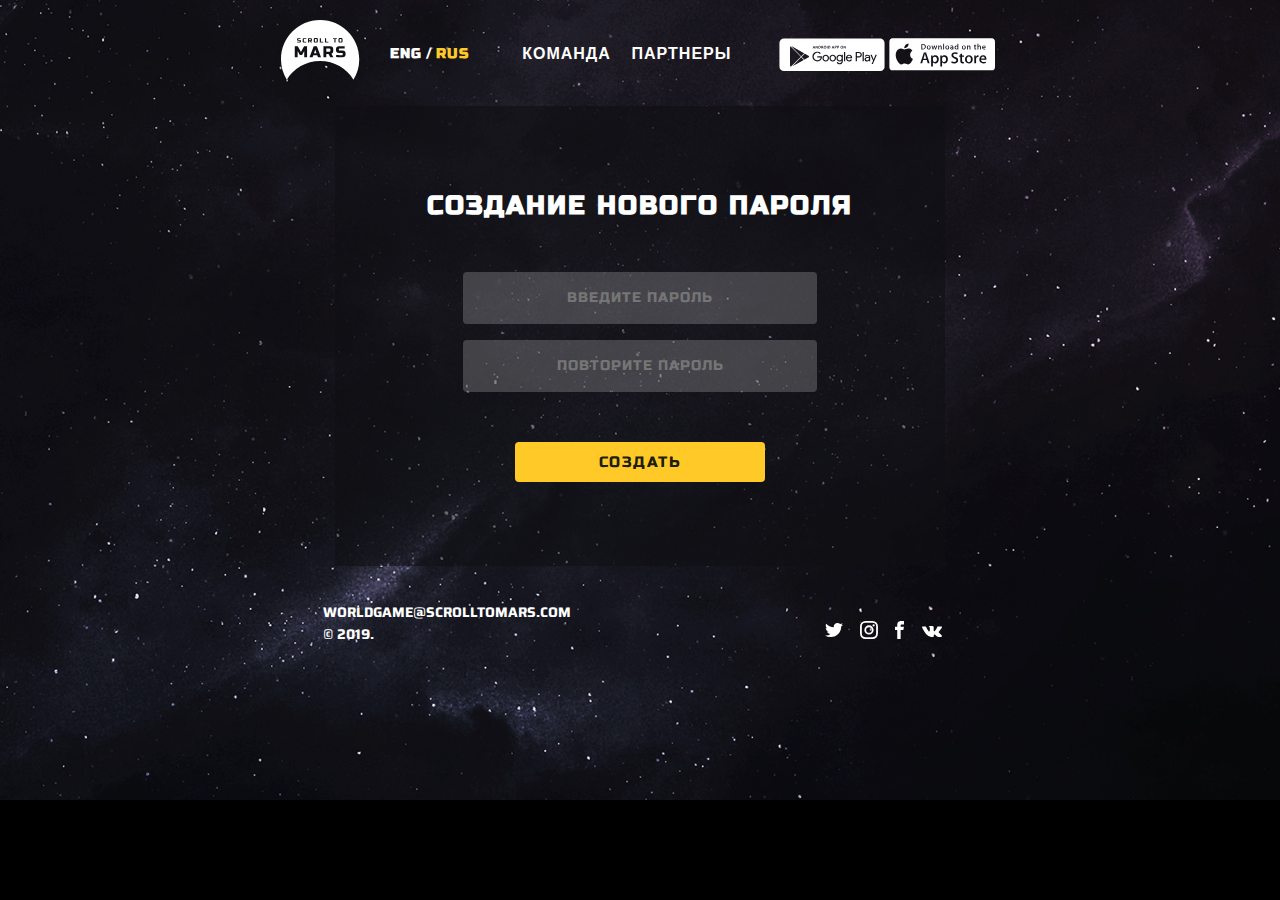
<file: Documents/mars/form.html>
<!DOCTYPE html>
<html lang="ru">
	<head>
		<meta charset="utf-8">
		<title>Scroll to Mars</title>
		<meta name="viewport" content="width=device-width,initial-scale=1">
		<meta name="format-detection" content="telephone=no">
		<link href="https://fonts.googleapis.com/css?family=Russo+One&display=swap&subset=cyrillic" rel="stylesheet">
		<link href="https://fonts.googleapis.com/css?family=Saira:700&display=swap" rel="stylesheet">
		<link href="css/normalize.css" rel="stylesheet">
		<link href="css/style.css" rel="stylesheet">
		<link rel="shortcut icon" href="img/favicon.ico" type="image/x-icon">
		<link rel="apple-touch-icon" sizes="180x180" href="img/apple-touch-icon.png">
		<link rel="icon" type="image/png" sizes="32x32" href="img/favicon-32x32.png">
		<link rel="icon" type="image/png" sizes="16x16" href="img/favicon-16x16.png">
		<link rel="manifest" href="site.webmanifest">
		<link rel="mask-icon" href="img/safari-pinned-tab.svg" color="#000000">
		<meta name="theme-color" content="#ffffff">
		<meta name="msapplication-config" content="browserconfig.xml">
		<script>
			// Picture element HTML5 shiv
			document.createElement( "picture" );
		</script>
		<script src="js/picturefill.min.js" async></script>
	</head>

<body>
	<div style="display:none">
		<svg width="0" height="0" class="hidden"><symbol xmlns="http://www.w3.org/2000/svg" viewBox="0 0 106 33" id="app"><path fill="#FFF" fill-rule="evenodd" d="M105.982 29.134c0 1.774-1.36 3.211-3.038 3.211H3.421C1.743 32.347.38 30.91.378 29.135V3.527C.379 1.753 1.742.314 3.422.314h99.518c1.68 0 3.042 1.439 3.042 3.214v25.606zM18.461 8.86c.725-.897 1.22-2.116 1.083-3.353-1.05.046-2.36.718-3.116 1.594-.669.772-1.266 2.038-1.111 3.229 1.178.087 2.388-.588 3.144-1.47zm2.653 7.771c-.024-2.643 2.188-3.928 2.29-3.988-1.253-1.806-3.195-2.053-3.878-2.073-1.63-.17-3.213.965-4.044.965-.847 0-2.126-.949-3.505-.92-1.775.026-3.435 1.042-4.345 2.62-1.88 3.216-.478 7.943 1.322 10.543.9 1.274 1.953 2.695 3.33 2.645 1.348-.054 1.851-.848 3.477-.848 1.611 0 2.084.848 3.488.816 1.447-.022 2.357-1.279 3.226-2.564 1.04-1.458 1.458-2.897 1.475-2.97-.033-.012-2.808-1.06-2.836-4.226zm74.623 3.902l-3.682-.001c.054-.528.229-.982.523-1.36.359-.475.83-.712 1.408-.712.63 0 1.102.242 1.407.73.24.377.356.824.344 1.343zm1.686.454c0-.982-.235-1.808-.702-2.475-.59-.841-1.458-1.262-2.604-1.262-1.168 0-2.096.42-2.782 1.262-.656.788-.984 1.776-.984 2.962 0 1.207.353 2.172 1.056 2.89.705.716 1.673 1.075 2.907 1.075 1.026 0 1.914-.162 2.667-.486l-.277-1.213c-.644.248-1.36.371-2.145.371-.71 0-1.288-.183-1.735-.549-.493-.41-.75-1.005-.77-1.782h5.304c.047-.262.069-.528.065-.793zm-7.907-2.025l-.001-1.667a2.872 2.872 0 0 0-.442-.032c-.46 0-.91.148-1.278.421-.403.312-.696.73-.884 1.247h-.049l-.065-1.505h-1.54c.037.825.054 1.65.052 2.477v5.39h1.768v-4.128c0-.626.148-1.144.441-1.554.338-.466.82-.697 1.441-.697.187 0 .373.015.557.048zm-7.58 2.372c0 .723-.164 1.345-.49 1.875-.382.633-.912.952-1.588.952-.69 0-1.224-.312-1.606-.937-.317-.516-.474-1.135-.474-1.857 0-.743.157-1.372.474-1.89.37-.624.913-.936 1.621-.936.687 0 1.218.312 1.589.937.316.517.473 1.136.473 1.856zm1.832-.04c0-1.177-.338-2.137-1.016-2.88-.71-.765-1.648-1.149-2.815-1.149-1.212 0-2.175.389-2.89 1.166-.715.776-1.073 1.775-1.073 2.994 0 1.165.347 2.131 1.04 2.898.693.765 1.623 1.148 2.792 1.148 1.211 0 2.183-.399 2.914-1.198.698-.777 1.048-1.77 1.048-2.979zm-8.775-2.557v-1.315h-1.948v-1.96l-1.737.519v1.44h-1.16v1.312h1.16V22.7c0 .994.198 1.7.59 2.122.394.421.94.632 1.638.632.568 0 1.026-.065 1.374-.194l-.049-1.327a3.14 3.14 0 0 1-.785.08c-.688 0-1.031-.484-1.031-1.455v-3.82h1.948zm-5.86 3.495c0-.753-.223-1.386-.674-1.892-.447-.507-1.145-.948-2.095-1.327-.774-.302-1.31-.583-1.604-.841a1.33 1.33 0 0 1-.508-1.068c0-.39.15-.72.444-.99.35-.301.839-.453 1.462-.453.79 0 1.495.168 2.12.502l.444-1.425c-.664-.345-1.5-.518-2.505-.518-1.124 0-2.028.286-2.71.858-.681.573-1.023 1.306-1.023 2.202 0 1.37.967 2.413 2.899 3.125.71.259 1.217.54 1.522.842.305.302.46.674.46 1.117 0 .495-.188.892-.558 1.189-.37.296-.888.445-1.555.445a4.96 4.96 0 0 1-2.554-.68l-.409 1.457c.719.453 1.67.68 2.858.68 1.285 0 2.288-.32 3.006-.956.652-.583.98-1.338.98-2.267zM57.1 21.326c0 .831-.186 1.5-.558 2.008-.37.506-.888.761-1.554.761-.569 0-1.03-.198-1.385-.591-.353-.395-.531-.878-.531-1.45v-1.313c0-.139.029-.315.082-.532.11-.464.34-.838.695-1.125a1.859 1.859 0 0 1 1.189-.43c.643 0 1.155.26 1.537.777.35.498.525 1.13.525 1.895zm1.801-.064c0-1.198-.315-2.164-.94-2.9-.628-.733-1.412-1.1-2.35-1.1-1.201 0-2.096.47-2.685 1.41h-.033l-.098-1.247H51.24c.043.884.065 1.746.065 2.586v8.472h1.768v-4.128c.46.744 1.218 1.116 2.272 1.116.977 0 1.794-.345 2.454-1.037.735-.776 1.102-1.834 1.102-3.172zm-10.952.064c0 .831-.186 1.5-.557 2.008-.371.506-.89.761-1.555.761-.567 0-1.028-.198-1.383-.591-.355-.395-.532-.878-.532-1.45v-1.313c.006-.18.033-.358.082-.532a1.98 1.98 0 0 1 .695-1.125 1.85 1.85 0 0 1 1.187-.43c.643 0 1.157.26 1.539.777.35.498.524 1.13.524 1.895zm1.8-.064c0-1.198-.313-2.164-.94-2.9-.626-.733-1.41-1.1-2.349-1.1-1.2 0-2.095.47-2.684 1.41h-.034l-.098-1.247h-1.555c.043.884.066 1.746.066 2.586v8.472h1.767v-4.128c.46.744 1.218 1.116 2.272 1.116.976 0 1.795-.345 2.453-1.037.735-.776 1.103-1.834 1.103-3.172zm-12.344-.519h-2.963l.917-2.85c.24-.905.414-1.59.524-2.055h.033c.272 1.08.458 1.765.556 2.056l.933 2.85zm3.226 4.55L37.06 14.38h-2.193l-3.553 10.912h1.833l.983-3.205h3.585l1.032 3.205h1.883zM95.807 9.084h-1.81c.057-.588.451-1.018.95-1.018.556 0 .86.421.86 1.018zm.797.613c.026-.128.036-.26.03-.39 0-1.106-.627-1.838-1.626-1.838-1.108 0-1.85.891-1.85 2.077 0 1.185.725 1.949 1.948 1.949.506 0 .942-.08 1.312-.239l-.136-.597a2.968 2.968 0 0 1-1.054.183c-.725 0-1.215-.413-1.232-1.145h2.608zm-4.713 1.727v-2.3c0-1.011-.506-1.647-1.333-1.647-.506 0-.902.207-1.176.628h-.017V5.782h-.869v5.642h.869V9.092c0-.612.42-.915.87-.915.523 0 .788.35.788 1.043v2.204h.868zm-4.6-3.223v-.645h-.956v-.963l-.854.255v.709h-.57V8.2h.57v1.95c0 .979.41 1.353 1.095 1.353.28 0 .506-.032.674-.096l-.024-.653c-.103.024-.232.04-.385.04-.339 0-.506-.238-.506-.716V8.201h.956zm-5.847 3.223V9.107c0-1.01-.54-1.63-1.36-1.63-.531 0-1.006.263-1.24.676h-.023l-.04-.597h-.765c.024.398.032.764.032 1.106v2.762h.87v-2.3c0-.51.353-.947.868-.947.523 0 .788.342.788 1.026v2.22h.87zm-6.588-3.319c.612 0 1.015.59 1.013 1.376 0 .773-.41 1.393-1.022 1.393-.61 0-1.02-.58-1.02-1.376 0-.812.402-1.393 1.029-1.393zm-.033 3.406c1.169 0 1.949-.843 1.948-2.052 0-1.178-.756-1.982-1.883-1.982-1.19 0-1.947.851-1.947 2.045 0 1.146.74 1.99 1.882 1.99zM68.44 9.148v.645c0 .556-.387 1.026-.933 1.026-.612 0-1.02-.534-1.02-1.313 0-.795.393-1.36 1.037-1.36.553 0 .916.461.916 1.002zm.128 2.276h.774a14.52 14.52 0 0 1-.033-1.043V5.782h-.87v2.22h-.017c-.209-.35-.58-.525-1.103-.525-.988 0-1.712.851-1.712 2.06 0 1.154.698 1.974 1.641 1.974.586 0 1.006-.239 1.256-.708h.023l.041.62zm-5.066-1.926v.597c0 .453-.411.787-.853.787-.347 0-.596-.199-.596-.605 0-.548.484-.78 1.449-.78zm.12 1.926h.783a5.782 5.782 0 0 1-.057-.923V9.077c0-1.067-.515-1.6-1.537-1.6-.53 0-.98.112-1.342.335l.176.565a1.845 1.845 0 0 1 1.022-.287c.539 0 .812.255.812.764v.071c-1.449 0-2.286.494-2.286 1.448 0 .653.498 1.138 1.199 1.138.49 0 .878-.174 1.143-.533h.023l.063.446zM58.28 8.105c.612 0 1.013.59 1.012 1.376 0 .773-.41 1.393-1.022 1.393-.609 0-1.02-.58-1.02-1.376 0-.812.402-1.393 1.03-1.393zm-.033 3.406c1.167 0 1.948-.843 1.947-2.052 0-1.178-.756-1.982-1.883-1.982-1.19 0-1.947.851-1.947 2.045 0 1.146.741 1.99 1.883 1.99zm-4.038-.087h.87V5.782h-.87v5.642zm-1.526 0V9.108c0-1.01-.538-1.63-1.36-1.63-.53 0-1.005.262-1.239.675h-.024l-.04-.597h-.765c.024.398.032.764.032 1.106v2.762h.87v-2.3c0-.51.353-.947.868-.947.523 0 .789.342.789 1.026v2.22h.869zM48.18 7.557h-.853l-.475 1.807c-.12.453-.21.876-.265 1.273h-.024a15.023 15.023 0 0 0-.314-1.273l-.532-1.806h-.708l-.555 1.845a12.84 12.84 0 0 0-.322 1.233h-.016c-.073-.39-.161-.803-.266-1.24l-.443-1.84h-.893l1.151 3.868h.805l.54-1.68c.128-.405.249-.827.313-1.248h.016c.084.42.189.838.315 1.248l.506 1.68h.797l1.223-3.867zm-8.43.548c.611 0 1.013.59 1.013 1.376 0 .773-.41 1.393-1.021 1.393s-1.022-.58-1.022-1.376c0-.812.402-1.393 1.03-1.393zm-.033 3.406c1.167 0 1.948-.843 1.948-2.052 0-1.178-.758-1.982-1.884-1.982-1.191 0-1.947.851-1.947 2.045 0 1.146.74 1.99 1.883 1.99zm-5.8-4.814c1.288 0 1.972.693 1.972 1.941 0 1.4-.756 2.149-2.084 2.149a4.66 4.66 0 0 1-.587-.024v-4.01c.193-.04.426-.056.7-.056zm-.296 4.774c2.083 0 3.186-1.002 3.186-2.856 0-1.608-.933-2.595-2.96-2.595a9.728 9.728 0 0 0-1.497.112v5.275c.354.04.779.064 1.27.064z"></path></symbol><symbol xmlns="http://www.w3.org/2000/svg" viewBox="0 0 106 34" id="google"><g fill="#FFF" fill-rule="evenodd"><path d="M46.024 8.257c-.197 0-.364.088-.501.265-.138.177-.207.4-.207.67 0 .282.073.51.218.687a.668.668 0 0 0 .533.264c.197 0 .364-.089.502-.267.137-.177.206-.4.206-.669 0-.282-.073-.511-.216-.687a.667.667 0 0 0-.535-.263m3.916.014c-.058 0-.138.006-.24.018.014.27.021.553.021.847 0 .323.007.643.02.96.088.018.176.027.263.027.29 0 .506-.09.645-.27.14-.18.21-.401.21-.66a.975.975 0 0 0-.227-.656c-.152-.177-.382-.266-.692-.266m6.625-.024c-.096 0-.196.01-.303.03.015.255.022.544.022.867.034.003.073.004.118.004.492 0 .738-.156.738-.468 0-.289-.191-.433-.575-.433m-2.577-.007c0 .053-.119.43-.358 1.13h.737c-.23-.696-.346-1.072-.346-1.13h-.033zm-19.115 0c0 .053-.12.43-.358 1.13h.736c-.23-.696-.345-1.072-.345-1.13h-.033zm8.283.009c-.127 0-.238.01-.336.028.015.21.022.482.022.818.074.003.137.004.188.004.43 0 .644-.148.644-.448 0-.268-.173-.402-.518-.402m-2.898.022c-.059 0-.138.006-.24.018.014.27.02.553.02.847 0 .323.008.643.021.96.088.018.176.027.263.027.29 0 .505-.09.645-.27.14-.18.209-.401.209-.66a.975.975 0 0 0-.226-.656c-.152-.177-.382-.266-.692-.266m22.49-.014c-.197 0-.365.088-.502.265-.137.177-.206.4-.206.67 0 .282.073.51.217.687a.666.666 0 0 0 .533.264c.198 0 .365-.089.502-.267.138-.177.206-.4.206-.669 0-.282-.072-.511-.216-.687a.667.667 0 0 0-.534-.263m-3.756-.01a1.6 1.6 0 0 0-.303.03c.015.255.022.544.022.867.034.003.073.004.118.004.492 0 .738-.156.738-.468 0-.289-.191-.433-.575-.433m-5.275 9.503c-.567 0-1.058.211-1.472.634-.414.425-.62.985-.62 1.683 0 .698.206 1.26.62 1.682.414.424.905.635 1.472.635.566 0 1.057-.211 1.47-.635.415-.423.622-.984.622-1.682s-.207-1.258-.621-1.683c-.414-.423-.905-.634-1.471-.634m-6.997 0c-.566 0-1.057.211-1.47.634-.415.425-.622.985-.622 1.683 0 .698.207 1.26.621 1.682.414.424.905.635 1.472.635.566 0 1.057-.211 1.47-.635.415-.423.622-.984.622-1.682s-.207-1.258-.621-1.683c-.414-.423-.905-.634-1.471-.634m33.2-2.697h-2.013v3.273h2.013c.506 0 .911-.17 1.217-.51.305-.341.458-.716.458-1.127 0-.41-.153-.785-.458-1.125-.306-.341-.711-.511-1.217-.511m7.297 5.42c-.297.253-.445.55-.445.89 0 .314.135.563.406.746.27.184.579.276.928.276.497 0 .948-.186 1.354-.557.405-.37.607-.81.607-1.316-.34-.28-.85-.419-1.53-.419-.584 0-1.024.127-1.32.38M70.01 17.75c-.445 0-.83.14-1.158.418-.327.28-.551.655-.673 1.127h3.714c-.027-.367-.195-.716-.504-1.048-.31-.332-.77-.497-1.38-.497m-9.349 0c-.558 0-1.037.211-1.438.634-.401.425-.602.985-.602 1.683 0 .698.2 1.26.602 1.682.4.424.88.635 1.438.635.567 0 1.049-.21 1.445-.628.397-.419.595-.982.595-1.689 0-.707-.198-1.27-.595-1.688a1.913 1.913 0 0 0-1.445-.63"></path><path d="M93.835 26.102h-1.243l1.492-3.233-2.642-6.01h1.307l1.91 4.61h.026l1.857-4.61h1.307l-4.014 9.243zm-2.616-2.827h-1.151v-.89h-.052c-.48.732-1.181 1.1-2.106 1.1-.68 0-1.248-.198-1.706-.59-.458-.393-.686-.912-.686-1.558 0-.698.27-1.246.81-1.643s1.208-.596 2.001-.596c.706 0 1.286.131 1.739.393v-.183c0-.472-.161-.85-.483-1.133-.323-.284-.72-.425-1.19-.425-.349 0-.665.083-.948.249a1.282 1.282 0 0 0-.583.68l-1.098-.471c.148-.384.44-.74.876-1.067.436-.328 1.011-.491 1.727-.491.82 0 1.499.24 2.04.72.54.48.81 1.157.81 2.03v3.875zm-7.61 0h1.203V13.9h-1.203v9.375zm-1.654-4.59a2.958 2.958 0 0 1-2.06.792h-1.987v3.798h-1.203V13.9h3.19c.793 0 1.48.265 2.06.792.58.529.869 1.194.869 1.997 0 .803-.29 1.47-.87 1.997zM73.16 20.29H68.1c.034.645.25 1.157.647 1.531.396.376.86.563 1.392.563.863 0 1.447-.366 1.752-1.1l1.072.446a2.875 2.875 0 0 1-1.032 1.25c-.48.336-1.069.504-1.766.504-.967 0-1.754-.322-2.36-.969-.606-.645-.91-1.462-.91-2.448 0-.934.295-1.736.884-2.41.588-.67 1.34-1.007 2.255-1.007.95 0 1.71.31 2.282.93.57.62.857 1.449.857 2.487l-.013.223zm-6.36-9.775h-.5c0-.055-.185-.347-.556-.876-.39-.559-.61-.94-.664-1.145h-.033c.035.296.051.563.051.802 0 .334.01.74.029 1.22h-.498a29.036 29.036 0 0 0 0-2.638h.601c0 .071.167.358.5.857.354.53.558.89.61 1.08h.031a7.622 7.622 0 0 1-.048-.81c0-.367-.01-.742-.029-1.127h.506a23.17 23.17 0 0 0-.028 1.258c0 .508.009.968.028 1.38zm-1.811 12.76h1.202V13.9H64.99v9.375zM63.677 10.18a1.232 1.232 0 0 1-.941.409c-.356 0-.655-.126-.895-.376-.24-.251-.36-.57-.36-.955 0-.415.127-.759.38-1.032a1.24 1.24 0 0 1 .942-.41c.356 0 .654.126.894.376s.36.569.36.956c0 .415-.126.759-.38 1.032zm.174 12.768c0 1.099-.319 1.934-.955 2.507-.636.57-1.412.857-2.327.857-.759 0-1.378-.19-1.857-.57-.48-.38-.825-.814-1.033-1.302l1.098-.458a1.8 1.8 0 0 0 .674.876 1.86 1.86 0 0 0 1.118.354c.662 0 1.183-.198 1.562-.596.38-.397.57-.935.57-1.616v-.616h-.053c-.21.315-.506.577-.89.786-.383.21-.815.314-1.294.314-.828 0-1.543-.327-2.145-.982-.6-.654-.902-1.466-.902-2.435 0-.969.301-1.78.902-2.435.602-.655 1.317-.982 2.145-.982.48 0 .911.105 1.295.314.383.21.68.471.889.786h.052v-.891h1.151v6.089zm-7.43-13.433c-.063 0-.107-.001-.135-.004 0 .254.008.589.023 1.004h-.57c.019-.39.027-.85.027-1.379 0-.486-.008-.906-.026-1.258h.352c.05 0 .146-.002.287-.006.142-.004.265-.007.368-.007.257 0 .474.059.65.175.177.116.265.293.265.53 0 .322-.12.56-.36.714-.238.154-.533.23-.88.23zm-.338 12.994c-.62.65-1.408.975-2.366.975-.96 0-1.749-.325-2.367-.975-.619-.65-.929-1.464-.929-2.442 0-.977.31-1.791.929-2.442.618-.65 1.407-.975 2.367-.975.958 0 1.747.325 2.366.975.62.65.928 1.465.928 2.442 0 .978-.309 1.791-.928 2.442zm-6.995 0c-.62.65-1.409.975-2.368.975-.959 0-1.747-.325-2.366-.975-.62-.65-.929-1.464-.929-2.442 0-.977.31-1.791.929-2.442.619-.65 1.407-.975 2.366-.975.96 0 1.748.325 2.368.975.619.65.928 1.465.928 2.442 0 .978-.31 1.791-.928 2.442zM42.844 9.464c0 .348.007.698.02 1.051H42.3c.018-.407.026-.867.026-1.379 0-.492-.008-.911-.026-1.258h.35l.254-.006c.129-.004.248-.007.357-.007.62 0 .93.212.93.637 0 .336-.178.57-.531.703v.03c.136.038.256.144.358.32.103.175.241.495.415.96h-.599c-.157-.478-.277-.773-.36-.885-.084-.112-.219-.168-.405-.168-.078 0-.153 0-.225.002zm-1.08 12.632c-.88.925-2.027 1.388-3.439 1.388-1.351 0-2.5-.469-3.445-1.407-.947-.938-1.42-2.102-1.42-3.49 0-1.387.473-2.55 1.42-3.489.945-.938 2.094-1.407 3.445-1.407.671 0 1.312.13 1.923.393.61.261 1.098.61 1.464 1.047l-.824.825c-.619-.741-1.473-1.113-2.563-1.113-.985 0-1.837.347-2.556 1.04-.72.695-1.08 1.596-1.08 2.705 0 1.108.36 2.009 1.08 2.703.72.694 1.57 1.04 2.556 1.04 1.047 0 1.918-.348 2.615-1.047.454-.453.715-1.086.785-1.898h-3.4V18.26h4.538c.044.245.065.48.065.707 0 1.31-.388 2.353-1.163 3.129zm-12.106-2.833c-.177.132-.374.24-.568.348-1.154.639-2.312 1.27-3.462 1.914-.156.087-.248.083-.377-.05a252.06 252.06 0 0 0-2.477-2.524c-.122-.122-.125-.19-.001-.31.969-.956 1.933-1.918 2.891-2.882.113-.115.194-.127.335-.047 1.14.646 2.285 1.284 3.428 1.925.354.198.629.455.644.875-.013.337-.172.574-.413.751zm-4.973 2.78c-3.816 2.092-7.63 4.19-11.443 6.285-.063.035-.122.092-.154.113 2.973-3.01 5.948-6.015 8.913-9.031.185-.187.27-.162.435.01.753.786 1.518 1.56 2.287 2.332.134.135.146.19-.038.291zm-13.192 6.504c-.341-.263-.473-.616-.473-1.037 0-1.774-.002-3.547-.003-5.32v-3.762h.005c0-2.994 0-5.988-.002-8.982 0-.368.071-.703.33-.98.102-.108.175-.137.3-.01 2.011 2.055 4.028 4.106 6.045 6.157 1.306 1.329 2.611 2.658 3.922 3.981.127.128.139.196.004.33a3805.601 3805.601 0 0 0-9.607 9.593c-.195.195-.333.175-.52.03zm1.261-20.261c4.096 2.297 8.191 4.597 12.29 6.89.188.105.185.164.04.306-.918.903-1.826 1.813-2.734 2.724-.098.098-.158.154-.29.02-3.258-3.327-6.522-6.65-9.783-9.973-.028-.028-.05-.06-.106-.13a1.1 1.1 0 0 1 .583.163zm21.34.933c.314-.812.472-1.259.472-1.341h.765c0 .077.142.517.428 1.322.285.804.427 1.243.427 1.315h-.647c0-.088-.062-.341-.184-.757h-.935c-.127.41-.19.662-.19.757h-.61c0-.052.158-.484.474-1.296zm2.53-1.341h.602c0 .071.166.358.5.857.354.53.557.89.61 1.08h.03a7.622 7.622 0 0 1-.048-.81c0-.367-.01-.742-.028-1.127h.506a31.76 31.76 0 0 0 0 2.638h-.5c0-.056-.186-.348-.557-.877-.388-.559-.61-.94-.663-1.145h-.033c.034.296.05.563.05.802 0 .334.01.74.029 1.22h-.498a29.081 29.081 0 0 0 0-2.638zm2.879 0h.354c.058 0 .144-.002.259-.006a8.73 8.73 0 0 1 .225-.007c.486 0 .84.122 1.058.365.22.244.33.536.33.875a1.5 1.5 0 0 1-.368 1.006c-.246.286-.59.429-1.033.429-.2 0-.475-.008-.825-.025a33.133 33.133 0 0 0 0-2.637zm5.635.348c.254-.272.568-.41.94-.41.357 0 .655.126.896.376.24.25.36.569.36.956 0 .415-.127.759-.38 1.032a1.233 1.233 0 0 1-.942.409 1.19 1.19 0 0 1-.894-.376c-.24-.251-.36-.57-.36-.955 0-.415.127-.759.38-1.032zm2.767-.348h.573a32.276 32.276 0 0 0 0 2.637h-.573a32.881 32.881 0 0 0 0-2.637zm1.28 0h.354c.058 0 .145-.002.26-.006a8.78 8.78 0 0 1 .224-.007c.487 0 .84.122 1.06.365.218.244.328.536.328.875 0 .384-.123.72-.369 1.006-.245.286-.59.429-1.031.429-.2 0-.475-.008-.826-.025a33.133 33.133 0 0 0 0-2.637zm4.023 1.341c.315-.812.473-1.259.473-1.341h.765c0 .077.142.517.427 1.322.286.804.429 1.243.429 1.315h-.648c0-.088-.061-.341-.184-.757h-.935c-.126.41-.19.662-.19.757h-.609c0-.052.157-.484.472-1.296zm4.959-1.341h.352c.05 0 .146-.002.287-.006.142-.004.265-.007.368-.007.257 0 .473.059.65.175.177.116.265.293.265.53 0 .322-.12.56-.359.714-.24.154-.533.23-.881.23-.064 0-.109 0-.136-.003 0 .254.007.589.023 1.004h-.569c.017-.39.026-.85.026-1.379 0-.486-.009-.906-.026-1.258zm42.74-7.333H5.08c-2.567 0-4.647 1.97-4.647 4.4v23.754c0 2.43 2.08 4.4 4.647 4.4h95.827c2.566 0 4.647-1.97 4.647-4.4V4.944c0-2.429-2.08-4.4-4.647-4.4z"></path></g></symbol><symbol xmlns="http://www.w3.org/2000/svg" viewBox="0 0 9 18" id="fb"><path fill="#FFF" fill-rule="evenodd" d="M6.687 3.427H9V0H6.28v.012C2.986.13 2.31 1.987 2.25 3.938h-.006v1.71H0v3.357h2.244V18h3.381V9.005h2.77l.535-3.356H5.626V4.615c0-.66.438-1.188 1.06-1.188z"></path></symbol><symbol xmlns="http://www.w3.org/2000/svg" viewBox="0 0 18 18" id="instagram"><g fill="#FFF" fill-rule="evenodd"><path fill-rule="nonzero" d="M12.607.02H5.361a5.347 5.347 0 0 0-5.34 5.341v7.246a5.347 5.347 0 0 0 5.34 5.341h7.246a5.347 5.347 0 0 0 5.341-5.34V5.36a5.347 5.347 0 0 0-5.34-5.34zm3.538 12.587a3.537 3.537 0 0 1-3.538 3.538H5.361a3.537 3.537 0 0 1-3.537-3.538V5.361A3.537 3.537 0 0 1 5.36 1.824h7.246a3.537 3.537 0 0 1 3.538 3.537v7.246z"></path><path fill-rule="nonzero" d="M8.984 4.348a4.642 4.642 0 0 0-4.636 4.636 4.642 4.642 0 0 0 4.636 4.637 4.642 4.642 0 0 0 4.637-4.637 4.642 4.642 0 0 0-4.637-4.636zm0 7.47a2.833 2.833 0 1 1 0-5.667 2.833 2.833 0 0 1 0 5.667z"></path><circle cx="13.63" cy="4.382" r="1.111"></circle></g></symbol><symbol xmlns="http://www.w3.org/2000/svg" viewBox="0 0 18 14" id="twit"><path fill="#FFF" d="M18 1.657a7.964 7.964 0 0 1-2.126.558A3.545 3.545 0 0 0 17.497.263c-.713.407-1.5.694-2.34.855A3.777 3.777 0 0 0 12.462 0c-2.043 0-3.688 1.587-3.688 3.533 0 .28.025.55.085.806-3.067-.143-5.782-1.55-7.606-3.695A3.441 3.441 0 0 0 .748 2.43c0 1.223.658 2.307 1.64 2.935A3.77 3.77 0 0 1 .72 4.93v.039C.72 6.686 2 8.11 3.677 8.439c-.3.08-.628.117-.968.117-.236 0-.475-.013-.699-.06.479 1.399 1.835 2.427 3.449 2.46a7.628 7.628 0 0 1-4.576 1.507c-.302 0-.593-.013-.883-.048A10.728 10.728 0 0 0 5.661 14c6.79 0 10.503-5.385 10.503-10.052a8.52 8.52 0 0 0-.014-.457A7.196 7.196 0 0 0 18 1.657z"></path></symbol><symbol xmlns="http://www.w3.org/2000/svg" viewBox="0 0 20 11" id="vk"><path fill="#FFF" fill-rule="evenodd" d="M9.785 10.954h1.196s.36-.038.545-.23c.17-.176.164-.506.164-.506s-.023-1.547.722-1.774c.733-.225 1.676 1.494 2.675 2.155.755.5 1.33.39 1.33.39l2.67-.035s1.397-.083.735-1.142c-.055-.087-.386-.784-1.986-2.215-1.675-1.499-1.45-1.257.567-3.849 1.228-1.579 1.72-2.542 1.566-2.955-.146-.393-1.05-.29-1.05-.29l-3.007.019s-.223-.03-.388.066c-.162.093-.266.31-.266.31s-.476 1.222-1.11 2.261c-1.34 2.193-1.875 2.308-2.094 2.172-.51-.317-.382-1.274-.382-1.954 0-2.125.334-3.01-.65-3.24-.328-.076-.568-.126-1.404-.134-1.073-.011-1.982.003-2.496.246C6.78.41 6.516.77 6.677.79c.199.025.649.117.888.43.308.404.297 1.312.297 1.312s.177 2.5-.414 2.812c-.405.213-.961-.222-2.155-2.211C4.681 2.114 4.219.989 4.219.989S4.13.779 3.972.666a1.275 1.275 0 0 0-.463-.18L.652.504S.222.516.065.695c-.14.16-.01.491-.01.491s2.236 5.046 4.77 7.59c2.322 2.331 4.96 2.178 4.96 2.178z"></path></symbol></svg>
	</div>
	<header class="page-header">
		<nav class="page-header__navigation">
			<a class="page-header__logo" href="index.html">
				<img src="img/logo_mars.svg" width="79" height="60" alt="Логотип Scroll to Mars">
			</a>
			<button class="page-header__toggle toggle" type="button">
				<span class="visually-hidden">Открыть меню</span>
			</button>
			<div class="page-header__lang lang">
				<a class="lang__but lang__but--eng" href="#">ENG</a>
				<span>/</span>
				<a class="lang__but lang__but--rus active" href="#">RUS</a>
			</div>
			<ul class="page-header__list">
				<li class="page-header__item"><a href="crew.html">Команда</a></li>
				<li class="page-header__item"><a href="partners.html">Партнеры</a></li>
			</ul>
			<ul class="page-header__store store-nav">
				<li class="store__qr qr">
					<button class="qr__toggle" type="button">
						<div class="qr__wrap">
							<span class="visually-hidden">QR-код</span>
							<img class="qr__img" src="img/qr.jpg" alt="QR-код" width="18" height="18">
						</div>
					</button>
				</li>
				<li class="store__google">
					<a href="https://play.google.com/store/apps/details?id=com.scrolltomars.app&hl=en" aria-label="GoolePlay">
						<svg width="106" height="34">
							<use xlink:href="#google"></use>
						</svg>
					</a>
				</li>
				<li class="store__app">
					<a href="https://apps.apple.com/ru/app/scroll-to-mars/id1483216823" aria-label="AppStore">
						<svg width="106" height="33">
							<use xlink:href="#app"></use>
						</svg>
					</a>
				</li>
			</ul>
		</nav>
	</header>
	<main  class="page-main page-main--background change-pass">
	    <form class="change-pass__form form" action="http://localhost:8080/change" method="post">
	        <legend class="form__legend">Создание нового пароля</legend>
	        <div class="form__wrap">
				<input class="form__pass form__pass--first" id="first" type="password" name="password-first" value="" placeholder="Введите пароль" minlength="8" required="required">
				<label class="visually-hidden" for="first">Введите пароль</label>
	            <input class="form__pass form__pass--second" id="second" type="password" name="password-second" value="" placeholder="Повторите пароль" minlength="8" required="required">
				<label class="visually-hidden" >Повторите пароль</label>
			</div>
	        <button class="form__button" type="submit" name="button">Создать</button>
	        </form>
	</main>
	<footer class="page-footer page-footer--other">
		<ul class="page-footer__list social">
			<li class="social__item">
				<a class="social__link social__link--inst" href="https://twitter.com/scrolltomars" aria-label="Твиттер">
					<svg width="18" height="14">
						<use xlink:href="#twit"></use>
					</svg>
				</a>
			</li>
			<li class="social__item">
				<a class="social__link social__link--inst" href="https://www.instagram.com/scrolltomars/" aria-label="Инстаграмм">
					<svg width="18" height="18">
						<use xlink:href="#instagram"></use>
					</svg>
				</a>
			</li>
			<li class="social__item social__item--fb">
				<a class="social__link social__link--inst" href="https://www.facebook.com/scrolltomars/" aria-label="Фейсбук">
					<svg width="9" height="18">
						<use xlink:href="#fb"></use>
					</svg>
				</a>
			</li>
			<li class="social__item">
				<a class="social__link social__link--inst" href="https://vk.com/scrolltomars" aria-label="В контакте">
					<svg width="20px" height="11px">
						<use xlink:href="#vk"></use>
					</svg>
				</a>
			</li>
		</ul>
		<div class="page-footer__copyright copyright">
			<a class="copyright__link" href="mailto:worldgame@scrolltomars.com" target="_blank">
				<span class="copyright__mail">worldgame@scrolltomars.com</span>
			</a>
			<p class="copyright__release">© 2019.</p>
		</div>
	</footer>
	<template id="modal">
		<section class="modal__block">
			<div class="modal__background">
				<nav class="modal__navigation">
					<div class="modal__wrap">
						<a class="modal__logo" href="index.html">
							<img src="img/logo_mars.svg" width="79" height="60" alt="Логотип Scroll to Mars">
						</a>
						<div class="modal__lang lang">
							<a class="lang__but lang__but--modal lang__but--eng" href="#">ENG</a>
							<span>/</span>
							<a class="lang__but lang__but--modal lang__but--rus active" href="#">RUS</a>
						</div>
					</div>
					<ul class="modal__list">
						<li class="modal__item"><a href="crew.html">Команда</a></li>
						<li class="modal__item"><a href="partners.html">Партнеры</a></li>
					</ul>
					<ul class="modal__store store-nav">
						<li class="store__google store__google--modal">
							<a href="#" aria-label="GoolePlay">
								<svg width="106" height="34">
									<use xlink:href="#google"></use>
								</svg>
							</a>
						</li>
						<li class="store__app store__google--modal">
							<a href="#" aria-label="AppStore">
								<svg width="106" height="33">
									<use xlink:href="#app"></use>
								</svg>
							</a>
						</li>
					</ul>
					<ul class="modal-social__list social">
						<li class="modal-social__item">
							<a class="social__link" href="https://twitter.com/scrolltomars" aria-label="Твиттер">
								<svg width="18" height="14">
									<use xlink:href="#twit"></use>
								</svg>
							</a>
						</li>
						<li class="modal-social__item">
							<a class="social__link" href="https://www.instagram.com/scrolltomars/" aria-label="Инстаграмм">
								<svg width="18" height="18">
									<use xlink:href="#instagram"></use>
								</svg>
							</a>
						</li>
						<li class="modal-social__item modal-social__item--fb">
							<a class="social__link" href="https://www.facebook.com/scrolltomars/" aria-label="Фейсбук">
								<svg width="9" height="18">
									<use xlink:href="#fb"></use>
								</svg>
							</a>
						</li>
						<li class="modal-social__item">
							<a class="social__link" href="https://vk.com/scrolltomars" aria-label="В контакте">
								<svg width="20" height="11">
									<use xlink:href="#vk"></use>
								</svg>
							</a>
						</li>
					</ul>
					<button class="modal__toggle" type="button">
						<span class="visually-hidden">Закрыть окно</span>
					</button>
				</nav>
			</div>
		</section>
	</template>
	<template id="qr-code">
		<section class="qr-code__block">
			<div class="qr-code__container">
				<button class="qr-code__toggle toggle" type="button" >
					<span class="visually-hidden">Закрыть окно</span>
				</button>
				<div class="qr-code__wrap">
					<img src="img/qr.jpg" width="192" height="192" alt="QR-код">
				</div>
				<p class="qr-code__text">Отсканируй телефоном</p>
			</div>
		</section>
	</template>
    <script type="text/javascript">
        var form = document.querySelector('.form');
        var button = document.querySelector('.form__button');
        var inputFirst = document.querySelector('.form__pass--first');
        var inputSecond = document.querySelector('.form__pass--second');

        form.addEventListener('submit', function (evt) {
            if (inputSecond.value != inputFirst.value) {
                evt.preventDefault();
                alert("Passwords do not match");
                inputSecond.value = '';
            }
        });
    </script>
	<script src="js/script.js"></script>
</body>
</html>
</file>
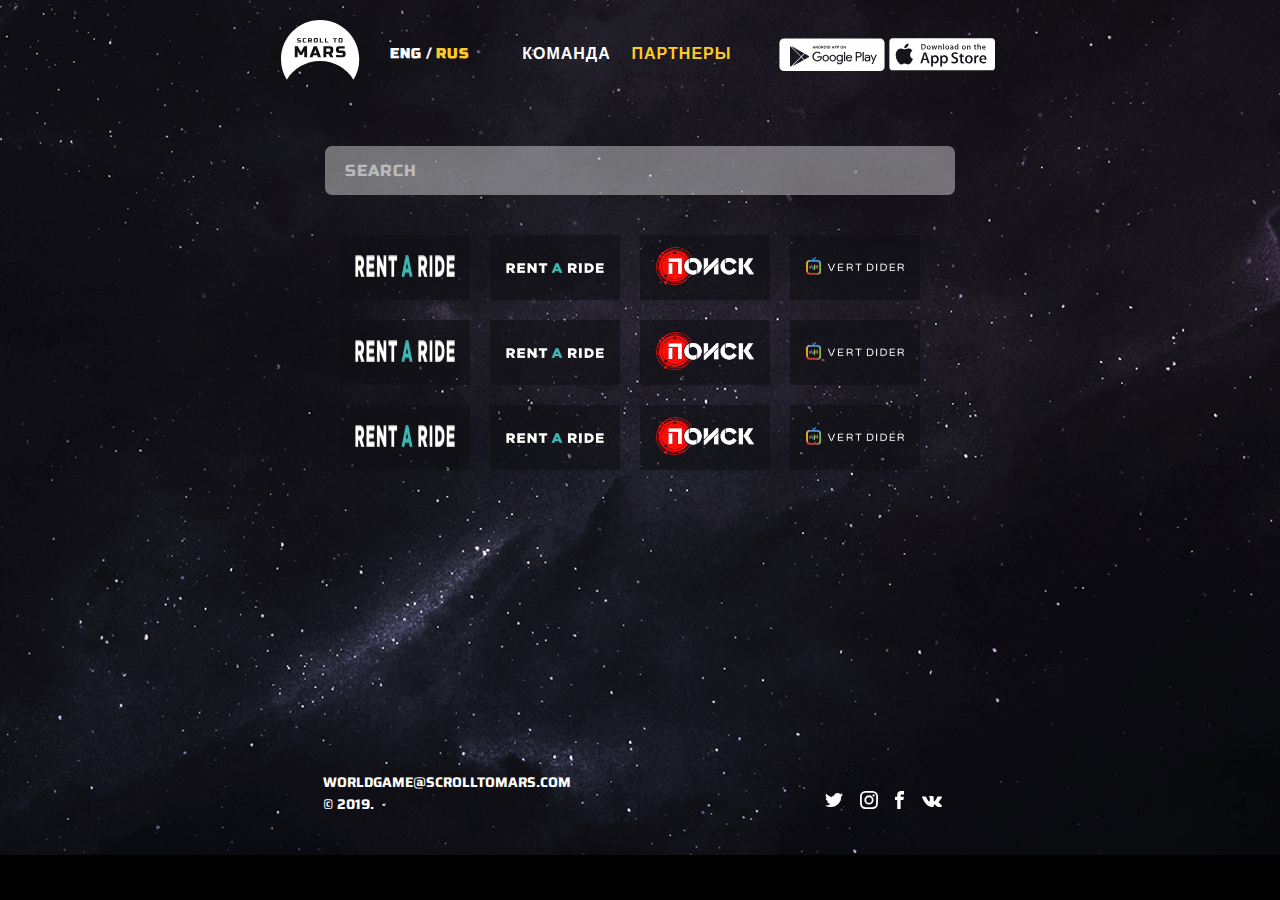
<file: Documents/mars/partners.html>
<!DOCTYPE html>
<html lang="ru">
	<head>
		<meta charset="utf-8">
		<title>Scroll to Mars</title>
		<meta name="viewport" content="width=device-width,initial-scale=1">
		<meta name="format-detection" content="telephone=no">
		<link href="https://fonts.googleapis.com/css?family=Russo+One&display=swap&subset=cyrillic" rel="stylesheet">
		<link href="https://fonts.googleapis.com/css?family=Saira:700&display=swap" rel="stylesheet">
		<link href="css/normalize.css" rel="stylesheet">
		<link href="css/style.css" rel="stylesheet">
		<link rel="shortcut icon" href="img/favicon.ico" type="image/x-icon">
		<link rel="apple-touch-icon" sizes="180x180" href="img/apple-touch-icon.png">
		<link rel="icon" type="image/png" sizes="32x32" href="img/favicon-32x32.png">
		<link rel="icon" type="image/png" sizes="16x16" href="img/favicon-16x16.png">
		<link rel="manifest" href="site.webmanifest">
		<link rel="mask-icon" href="img/safari-pinned-tab.svg" color="#000000">
		<meta name="theme-color" content="#ffffff">
		<meta name="msapplication-config" content="browserconfig.xml">
		<script>
			// Picture element HTML5 shiv
			document.createElement( "picture" );
		</script>
		<script src="js/picturefill.min.js" async></script>
	</head>

    <body>
		<div style="display:none">
			<svg width="0" height="0" class="hidden"><symbol xmlns="http://www.w3.org/2000/svg" viewBox="0 0 106 33" id="app"><path fill="#FFF" fill-rule="evenodd" d="M105.982 29.134c0 1.774-1.36 3.211-3.038 3.211H3.421C1.743 32.347.38 30.91.378 29.135V3.527C.379 1.753 1.742.314 3.422.314h99.518c1.68 0 3.042 1.439 3.042 3.214v25.606zM18.461 8.86c.725-.897 1.22-2.116 1.083-3.353-1.05.046-2.36.718-3.116 1.594-.669.772-1.266 2.038-1.111 3.229 1.178.087 2.388-.588 3.144-1.47zm2.653 7.771c-.024-2.643 2.188-3.928 2.29-3.988-1.253-1.806-3.195-2.053-3.878-2.073-1.63-.17-3.213.965-4.044.965-.847 0-2.126-.949-3.505-.92-1.775.026-3.435 1.042-4.345 2.62-1.88 3.216-.478 7.943 1.322 10.543.9 1.274 1.953 2.695 3.33 2.645 1.348-.054 1.851-.848 3.477-.848 1.611 0 2.084.848 3.488.816 1.447-.022 2.357-1.279 3.226-2.564 1.04-1.458 1.458-2.897 1.475-2.97-.033-.012-2.808-1.06-2.836-4.226zm74.623 3.902l-3.682-.001c.054-.528.229-.982.523-1.36.359-.475.83-.712 1.408-.712.63 0 1.102.242 1.407.73.24.377.356.824.344 1.343zm1.686.454c0-.982-.235-1.808-.702-2.475-.59-.841-1.458-1.262-2.604-1.262-1.168 0-2.096.42-2.782 1.262-.656.788-.984 1.776-.984 2.962 0 1.207.353 2.172 1.056 2.89.705.716 1.673 1.075 2.907 1.075 1.026 0 1.914-.162 2.667-.486l-.277-1.213c-.644.248-1.36.371-2.145.371-.71 0-1.288-.183-1.735-.549-.493-.41-.75-1.005-.77-1.782h5.304c.047-.262.069-.528.065-.793zm-7.907-2.025l-.001-1.667a2.872 2.872 0 0 0-.442-.032c-.46 0-.91.148-1.278.421-.403.312-.696.73-.884 1.247h-.049l-.065-1.505h-1.54c.037.825.054 1.65.052 2.477v5.39h1.768v-4.128c0-.626.148-1.144.441-1.554.338-.466.82-.697 1.441-.697.187 0 .373.015.557.048zm-7.58 2.372c0 .723-.164 1.345-.49 1.875-.382.633-.912.952-1.588.952-.69 0-1.224-.312-1.606-.937-.317-.516-.474-1.135-.474-1.857 0-.743.157-1.372.474-1.89.37-.624.913-.936 1.621-.936.687 0 1.218.312 1.589.937.316.517.473 1.136.473 1.856zm1.832-.04c0-1.177-.338-2.137-1.016-2.88-.71-.765-1.648-1.149-2.815-1.149-1.212 0-2.175.389-2.89 1.166-.715.776-1.073 1.775-1.073 2.994 0 1.165.347 2.131 1.04 2.898.693.765 1.623 1.148 2.792 1.148 1.211 0 2.183-.399 2.914-1.198.698-.777 1.048-1.77 1.048-2.979zm-8.775-2.557v-1.315h-1.948v-1.96l-1.737.519v1.44h-1.16v1.312h1.16V22.7c0 .994.198 1.7.59 2.122.394.421.94.632 1.638.632.568 0 1.026-.065 1.374-.194l-.049-1.327a3.14 3.14 0 0 1-.785.08c-.688 0-1.031-.484-1.031-1.455v-3.82h1.948zm-5.86 3.495c0-.753-.223-1.386-.674-1.892-.447-.507-1.145-.948-2.095-1.327-.774-.302-1.31-.583-1.604-.841a1.33 1.33 0 0 1-.508-1.068c0-.39.15-.72.444-.99.35-.301.839-.453 1.462-.453.79 0 1.495.168 2.12.502l.444-1.425c-.664-.345-1.5-.518-2.505-.518-1.124 0-2.028.286-2.71.858-.681.573-1.023 1.306-1.023 2.202 0 1.37.967 2.413 2.899 3.125.71.259 1.217.54 1.522.842.305.302.46.674.46 1.117 0 .495-.188.892-.558 1.189-.37.296-.888.445-1.555.445a4.96 4.96 0 0 1-2.554-.68l-.409 1.457c.719.453 1.67.68 2.858.68 1.285 0 2.288-.32 3.006-.956.652-.583.98-1.338.98-2.267zM57.1 21.326c0 .831-.186 1.5-.558 2.008-.37.506-.888.761-1.554.761-.569 0-1.03-.198-1.385-.591-.353-.395-.531-.878-.531-1.45v-1.313c0-.139.029-.315.082-.532.11-.464.34-.838.695-1.125a1.859 1.859 0 0 1 1.189-.43c.643 0 1.155.26 1.537.777.35.498.525 1.13.525 1.895zm1.801-.064c0-1.198-.315-2.164-.94-2.9-.628-.733-1.412-1.1-2.35-1.1-1.201 0-2.096.47-2.685 1.41h-.033l-.098-1.247H51.24c.043.884.065 1.746.065 2.586v8.472h1.768v-4.128c.46.744 1.218 1.116 2.272 1.116.977 0 1.794-.345 2.454-1.037.735-.776 1.102-1.834 1.102-3.172zm-10.952.064c0 .831-.186 1.5-.557 2.008-.371.506-.89.761-1.555.761-.567 0-1.028-.198-1.383-.591-.355-.395-.532-.878-.532-1.45v-1.313c.006-.18.033-.358.082-.532a1.98 1.98 0 0 1 .695-1.125 1.85 1.85 0 0 1 1.187-.43c.643 0 1.157.26 1.539.777.35.498.524 1.13.524 1.895zm1.8-.064c0-1.198-.313-2.164-.94-2.9-.626-.733-1.41-1.1-2.349-1.1-1.2 0-2.095.47-2.684 1.41h-.034l-.098-1.247h-1.555c.043.884.066 1.746.066 2.586v8.472h1.767v-4.128c.46.744 1.218 1.116 2.272 1.116.976 0 1.795-.345 2.453-1.037.735-.776 1.103-1.834 1.103-3.172zm-12.344-.519h-2.963l.917-2.85c.24-.905.414-1.59.524-2.055h.033c.272 1.08.458 1.765.556 2.056l.933 2.85zm3.226 4.55L37.06 14.38h-2.193l-3.553 10.912h1.833l.983-3.205h3.585l1.032 3.205h1.883zM95.807 9.084h-1.81c.057-.588.451-1.018.95-1.018.556 0 .86.421.86 1.018zm.797.613c.026-.128.036-.26.03-.39 0-1.106-.627-1.838-1.626-1.838-1.108 0-1.85.891-1.85 2.077 0 1.185.725 1.949 1.948 1.949.506 0 .942-.08 1.312-.239l-.136-.597a2.968 2.968 0 0 1-1.054.183c-.725 0-1.215-.413-1.232-1.145h2.608zm-4.713 1.727v-2.3c0-1.011-.506-1.647-1.333-1.647-.506 0-.902.207-1.176.628h-.017V5.782h-.869v5.642h.869V9.092c0-.612.42-.915.87-.915.523 0 .788.35.788 1.043v2.204h.868zm-4.6-3.223v-.645h-.956v-.963l-.854.255v.709h-.57V8.2h.57v1.95c0 .979.41 1.353 1.095 1.353.28 0 .506-.032.674-.096l-.024-.653c-.103.024-.232.04-.385.04-.339 0-.506-.238-.506-.716V8.201h.956zm-5.847 3.223V9.107c0-1.01-.54-1.63-1.36-1.63-.531 0-1.006.263-1.24.676h-.023l-.04-.597h-.765c.024.398.032.764.032 1.106v2.762h.87v-2.3c0-.51.353-.947.868-.947.523 0 .788.342.788 1.026v2.22h.87zm-6.588-3.319c.612 0 1.015.59 1.013 1.376 0 .773-.41 1.393-1.022 1.393-.61 0-1.02-.58-1.02-1.376 0-.812.402-1.393 1.029-1.393zm-.033 3.406c1.169 0 1.949-.843 1.948-2.052 0-1.178-.756-1.982-1.883-1.982-1.19 0-1.947.851-1.947 2.045 0 1.146.74 1.99 1.882 1.99zM68.44 9.148v.645c0 .556-.387 1.026-.933 1.026-.612 0-1.02-.534-1.02-1.313 0-.795.393-1.36 1.037-1.36.553 0 .916.461.916 1.002zm.128 2.276h.774a14.52 14.52 0 0 1-.033-1.043V5.782h-.87v2.22h-.017c-.209-.35-.58-.525-1.103-.525-.988 0-1.712.851-1.712 2.06 0 1.154.698 1.974 1.641 1.974.586 0 1.006-.239 1.256-.708h.023l.041.62zm-5.066-1.926v.597c0 .453-.411.787-.853.787-.347 0-.596-.199-.596-.605 0-.548.484-.78 1.449-.78zm.12 1.926h.783a5.782 5.782 0 0 1-.057-.923V9.077c0-1.067-.515-1.6-1.537-1.6-.53 0-.98.112-1.342.335l.176.565a1.845 1.845 0 0 1 1.022-.287c.539 0 .812.255.812.764v.071c-1.449 0-2.286.494-2.286 1.448 0 .653.498 1.138 1.199 1.138.49 0 .878-.174 1.143-.533h.023l.063.446zM58.28 8.105c.612 0 1.013.59 1.012 1.376 0 .773-.41 1.393-1.022 1.393-.609 0-1.02-.58-1.02-1.376 0-.812.402-1.393 1.03-1.393zm-.033 3.406c1.167 0 1.948-.843 1.947-2.052 0-1.178-.756-1.982-1.883-1.982-1.19 0-1.947.851-1.947 2.045 0 1.146.741 1.99 1.883 1.99zm-4.038-.087h.87V5.782h-.87v5.642zm-1.526 0V9.108c0-1.01-.538-1.63-1.36-1.63-.53 0-1.005.262-1.239.675h-.024l-.04-.597h-.765c.024.398.032.764.032 1.106v2.762h.87v-2.3c0-.51.353-.947.868-.947.523 0 .789.342.789 1.026v2.22h.869zM48.18 7.557h-.853l-.475 1.807c-.12.453-.21.876-.265 1.273h-.024a15.023 15.023 0 0 0-.314-1.273l-.532-1.806h-.708l-.555 1.845a12.84 12.84 0 0 0-.322 1.233h-.016c-.073-.39-.161-.803-.266-1.24l-.443-1.84h-.893l1.151 3.868h.805l.54-1.68c.128-.405.249-.827.313-1.248h.016c.084.42.189.838.315 1.248l.506 1.68h.797l1.223-3.867zm-8.43.548c.611 0 1.013.59 1.013 1.376 0 .773-.41 1.393-1.021 1.393s-1.022-.58-1.022-1.376c0-.812.402-1.393 1.03-1.393zm-.033 3.406c1.167 0 1.948-.843 1.948-2.052 0-1.178-.758-1.982-1.884-1.982-1.191 0-1.947.851-1.947 2.045 0 1.146.74 1.99 1.883 1.99zm-5.8-4.814c1.288 0 1.972.693 1.972 1.941 0 1.4-.756 2.149-2.084 2.149a4.66 4.66 0 0 1-.587-.024v-4.01c.193-.04.426-.056.7-.056zm-.296 4.774c2.083 0 3.186-1.002 3.186-2.856 0-1.608-.933-2.595-2.96-2.595a9.728 9.728 0 0 0-1.497.112v5.275c.354.04.779.064 1.27.064z"></path></symbol><symbol xmlns="http://www.w3.org/2000/svg" viewBox="0 0 106 34" id="google"><g fill="#FFF" fill-rule="evenodd"><path d="M46.024 8.257c-.197 0-.364.088-.501.265-.138.177-.207.4-.207.67 0 .282.073.51.218.687a.668.668 0 0 0 .533.264c.197 0 .364-.089.502-.267.137-.177.206-.4.206-.669 0-.282-.073-.511-.216-.687a.667.667 0 0 0-.535-.263m3.916.014c-.058 0-.138.006-.24.018.014.27.021.553.021.847 0 .323.007.643.02.96.088.018.176.027.263.027.29 0 .506-.09.645-.27.14-.18.21-.401.21-.66a.975.975 0 0 0-.227-.656c-.152-.177-.382-.266-.692-.266m6.625-.024c-.096 0-.196.01-.303.03.015.255.022.544.022.867.034.003.073.004.118.004.492 0 .738-.156.738-.468 0-.289-.191-.433-.575-.433m-2.577-.007c0 .053-.119.43-.358 1.13h.737c-.23-.696-.346-1.072-.346-1.13h-.033zm-19.115 0c0 .053-.12.43-.358 1.13h.736c-.23-.696-.345-1.072-.345-1.13h-.033zm8.283.009c-.127 0-.238.01-.336.028.015.21.022.482.022.818.074.003.137.004.188.004.43 0 .644-.148.644-.448 0-.268-.173-.402-.518-.402m-2.898.022c-.059 0-.138.006-.24.018.014.27.02.553.02.847 0 .323.008.643.021.96.088.018.176.027.263.027.29 0 .505-.09.645-.27.14-.18.209-.401.209-.66a.975.975 0 0 0-.226-.656c-.152-.177-.382-.266-.692-.266m22.49-.014c-.197 0-.365.088-.502.265-.137.177-.206.4-.206.67 0 .282.073.51.217.687a.666.666 0 0 0 .533.264c.198 0 .365-.089.502-.267.138-.177.206-.4.206-.669 0-.282-.072-.511-.216-.687a.667.667 0 0 0-.534-.263m-3.756-.01a1.6 1.6 0 0 0-.303.03c.015.255.022.544.022.867.034.003.073.004.118.004.492 0 .738-.156.738-.468 0-.289-.191-.433-.575-.433m-5.275 9.503c-.567 0-1.058.211-1.472.634-.414.425-.62.985-.62 1.683 0 .698.206 1.26.62 1.682.414.424.905.635 1.472.635.566 0 1.057-.211 1.47-.635.415-.423.622-.984.622-1.682s-.207-1.258-.621-1.683c-.414-.423-.905-.634-1.471-.634m-6.997 0c-.566 0-1.057.211-1.47.634-.415.425-.622.985-.622 1.683 0 .698.207 1.26.621 1.682.414.424.905.635 1.472.635.566 0 1.057-.211 1.47-.635.415-.423.622-.984.622-1.682s-.207-1.258-.621-1.683c-.414-.423-.905-.634-1.471-.634m33.2-2.697h-2.013v3.273h2.013c.506 0 .911-.17 1.217-.51.305-.341.458-.716.458-1.127 0-.41-.153-.785-.458-1.125-.306-.341-.711-.511-1.217-.511m7.297 5.42c-.297.253-.445.55-.445.89 0 .314.135.563.406.746.27.184.579.276.928.276.497 0 .948-.186 1.354-.557.405-.37.607-.81.607-1.316-.34-.28-.85-.419-1.53-.419-.584 0-1.024.127-1.32.38M70.01 17.75c-.445 0-.83.14-1.158.418-.327.28-.551.655-.673 1.127h3.714c-.027-.367-.195-.716-.504-1.048-.31-.332-.77-.497-1.38-.497m-9.349 0c-.558 0-1.037.211-1.438.634-.401.425-.602.985-.602 1.683 0 .698.2 1.26.602 1.682.4.424.88.635 1.438.635.567 0 1.049-.21 1.445-.628.397-.419.595-.982.595-1.689 0-.707-.198-1.27-.595-1.688a1.913 1.913 0 0 0-1.445-.63"></path><path d="M93.835 26.102h-1.243l1.492-3.233-2.642-6.01h1.307l1.91 4.61h.026l1.857-4.61h1.307l-4.014 9.243zm-2.616-2.827h-1.151v-.89h-.052c-.48.732-1.181 1.1-2.106 1.1-.68 0-1.248-.198-1.706-.59-.458-.393-.686-.912-.686-1.558 0-.698.27-1.246.81-1.643s1.208-.596 2.001-.596c.706 0 1.286.131 1.739.393v-.183c0-.472-.161-.85-.483-1.133-.323-.284-.72-.425-1.19-.425-.349 0-.665.083-.948.249a1.282 1.282 0 0 0-.583.68l-1.098-.471c.148-.384.44-.74.876-1.067.436-.328 1.011-.491 1.727-.491.82 0 1.499.24 2.04.72.54.48.81 1.157.81 2.03v3.875zm-7.61 0h1.203V13.9h-1.203v9.375zm-1.654-4.59a2.958 2.958 0 0 1-2.06.792h-1.987v3.798h-1.203V13.9h3.19c.793 0 1.48.265 2.06.792.58.529.869 1.194.869 1.997 0 .803-.29 1.47-.87 1.997zM73.16 20.29H68.1c.034.645.25 1.157.647 1.531.396.376.86.563 1.392.563.863 0 1.447-.366 1.752-1.1l1.072.446a2.875 2.875 0 0 1-1.032 1.25c-.48.336-1.069.504-1.766.504-.967 0-1.754-.322-2.36-.969-.606-.645-.91-1.462-.91-2.448 0-.934.295-1.736.884-2.41.588-.67 1.34-1.007 2.255-1.007.95 0 1.71.31 2.282.93.57.62.857 1.449.857 2.487l-.013.223zm-6.36-9.775h-.5c0-.055-.185-.347-.556-.876-.39-.559-.61-.94-.664-1.145h-.033c.035.296.051.563.051.802 0 .334.01.74.029 1.22h-.498a29.036 29.036 0 0 0 0-2.638h.601c0 .071.167.358.5.857.354.53.558.89.61 1.08h.031a7.622 7.622 0 0 1-.048-.81c0-.367-.01-.742-.029-1.127h.506a23.17 23.17 0 0 0-.028 1.258c0 .508.009.968.028 1.38zm-1.811 12.76h1.202V13.9H64.99v9.375zM63.677 10.18a1.232 1.232 0 0 1-.941.409c-.356 0-.655-.126-.895-.376-.24-.251-.36-.57-.36-.955 0-.415.127-.759.38-1.032a1.24 1.24 0 0 1 .942-.41c.356 0 .654.126.894.376s.36.569.36.956c0 .415-.126.759-.38 1.032zm.174 12.768c0 1.099-.319 1.934-.955 2.507-.636.57-1.412.857-2.327.857-.759 0-1.378-.19-1.857-.57-.48-.38-.825-.814-1.033-1.302l1.098-.458a1.8 1.8 0 0 0 .674.876 1.86 1.86 0 0 0 1.118.354c.662 0 1.183-.198 1.562-.596.38-.397.57-.935.57-1.616v-.616h-.053c-.21.315-.506.577-.89.786-.383.21-.815.314-1.294.314-.828 0-1.543-.327-2.145-.982-.6-.654-.902-1.466-.902-2.435 0-.969.301-1.78.902-2.435.602-.655 1.317-.982 2.145-.982.48 0 .911.105 1.295.314.383.21.68.471.889.786h.052v-.891h1.151v6.089zm-7.43-13.433c-.063 0-.107-.001-.135-.004 0 .254.008.589.023 1.004h-.57c.019-.39.027-.85.027-1.379 0-.486-.008-.906-.026-1.258h.352c.05 0 .146-.002.287-.006.142-.004.265-.007.368-.007.257 0 .474.059.65.175.177.116.265.293.265.53 0 .322-.12.56-.36.714-.238.154-.533.23-.88.23zm-.338 12.994c-.62.65-1.408.975-2.366.975-.96 0-1.749-.325-2.367-.975-.619-.65-.929-1.464-.929-2.442 0-.977.31-1.791.929-2.442.618-.65 1.407-.975 2.367-.975.958 0 1.747.325 2.366.975.62.65.928 1.465.928 2.442 0 .978-.309 1.791-.928 2.442zm-6.995 0c-.62.65-1.409.975-2.368.975-.959 0-1.747-.325-2.366-.975-.62-.65-.929-1.464-.929-2.442 0-.977.31-1.791.929-2.442.619-.65 1.407-.975 2.366-.975.96 0 1.748.325 2.368.975.619.65.928 1.465.928 2.442 0 .978-.31 1.791-.928 2.442zM42.844 9.464c0 .348.007.698.02 1.051H42.3c.018-.407.026-.867.026-1.379 0-.492-.008-.911-.026-1.258h.35l.254-.006c.129-.004.248-.007.357-.007.62 0 .93.212.93.637 0 .336-.178.57-.531.703v.03c.136.038.256.144.358.32.103.175.241.495.415.96h-.599c-.157-.478-.277-.773-.36-.885-.084-.112-.219-.168-.405-.168-.078 0-.153 0-.225.002zm-1.08 12.632c-.88.925-2.027 1.388-3.439 1.388-1.351 0-2.5-.469-3.445-1.407-.947-.938-1.42-2.102-1.42-3.49 0-1.387.473-2.55 1.42-3.489.945-.938 2.094-1.407 3.445-1.407.671 0 1.312.13 1.923.393.61.261 1.098.61 1.464 1.047l-.824.825c-.619-.741-1.473-1.113-2.563-1.113-.985 0-1.837.347-2.556 1.04-.72.695-1.08 1.596-1.08 2.705 0 1.108.36 2.009 1.08 2.703.72.694 1.57 1.04 2.556 1.04 1.047 0 1.918-.348 2.615-1.047.454-.453.715-1.086.785-1.898h-3.4V18.26h4.538c.044.245.065.48.065.707 0 1.31-.388 2.353-1.163 3.129zm-12.106-2.833c-.177.132-.374.24-.568.348-1.154.639-2.312 1.27-3.462 1.914-.156.087-.248.083-.377-.05a252.06 252.06 0 0 0-2.477-2.524c-.122-.122-.125-.19-.001-.31.969-.956 1.933-1.918 2.891-2.882.113-.115.194-.127.335-.047 1.14.646 2.285 1.284 3.428 1.925.354.198.629.455.644.875-.013.337-.172.574-.413.751zm-4.973 2.78c-3.816 2.092-7.63 4.19-11.443 6.285-.063.035-.122.092-.154.113 2.973-3.01 5.948-6.015 8.913-9.031.185-.187.27-.162.435.01.753.786 1.518 1.56 2.287 2.332.134.135.146.19-.038.291zm-13.192 6.504c-.341-.263-.473-.616-.473-1.037 0-1.774-.002-3.547-.003-5.32v-3.762h.005c0-2.994 0-5.988-.002-8.982 0-.368.071-.703.33-.98.102-.108.175-.137.3-.01 2.011 2.055 4.028 4.106 6.045 6.157 1.306 1.329 2.611 2.658 3.922 3.981.127.128.139.196.004.33a3805.601 3805.601 0 0 0-9.607 9.593c-.195.195-.333.175-.52.03zm1.261-20.261c4.096 2.297 8.191 4.597 12.29 6.89.188.105.185.164.04.306-.918.903-1.826 1.813-2.734 2.724-.098.098-.158.154-.29.02-3.258-3.327-6.522-6.65-9.783-9.973-.028-.028-.05-.06-.106-.13a1.1 1.1 0 0 1 .583.163zm21.34.933c.314-.812.472-1.259.472-1.341h.765c0 .077.142.517.428 1.322.285.804.427 1.243.427 1.315h-.647c0-.088-.062-.341-.184-.757h-.935c-.127.41-.19.662-.19.757h-.61c0-.052.158-.484.474-1.296zm2.53-1.341h.602c0 .071.166.358.5.857.354.53.557.89.61 1.08h.03a7.622 7.622 0 0 1-.048-.81c0-.367-.01-.742-.028-1.127h.506a31.76 31.76 0 0 0 0 2.638h-.5c0-.056-.186-.348-.557-.877-.388-.559-.61-.94-.663-1.145h-.033c.034.296.05.563.05.802 0 .334.01.74.029 1.22h-.498a29.081 29.081 0 0 0 0-2.638zm2.879 0h.354c.058 0 .144-.002.259-.006a8.73 8.73 0 0 1 .225-.007c.486 0 .84.122 1.058.365.22.244.33.536.33.875a1.5 1.5 0 0 1-.368 1.006c-.246.286-.59.429-1.033.429-.2 0-.475-.008-.825-.025a33.133 33.133 0 0 0 0-2.637zm5.635.348c.254-.272.568-.41.94-.41.357 0 .655.126.896.376.24.25.36.569.36.956 0 .415-.127.759-.38 1.032a1.233 1.233 0 0 1-.942.409 1.19 1.19 0 0 1-.894-.376c-.24-.251-.36-.57-.36-.955 0-.415.127-.759.38-1.032zm2.767-.348h.573a32.276 32.276 0 0 0 0 2.637h-.573a32.881 32.881 0 0 0 0-2.637zm1.28 0h.354c.058 0 .145-.002.26-.006a8.78 8.78 0 0 1 .224-.007c.487 0 .84.122 1.06.365.218.244.328.536.328.875 0 .384-.123.72-.369 1.006-.245.286-.59.429-1.031.429-.2 0-.475-.008-.826-.025a33.133 33.133 0 0 0 0-2.637zm4.023 1.341c.315-.812.473-1.259.473-1.341h.765c0 .077.142.517.427 1.322.286.804.429 1.243.429 1.315h-.648c0-.088-.061-.341-.184-.757h-.935c-.126.41-.19.662-.19.757h-.609c0-.052.157-.484.472-1.296zm4.959-1.341h.352c.05 0 .146-.002.287-.006.142-.004.265-.007.368-.007.257 0 .473.059.65.175.177.116.265.293.265.53 0 .322-.12.56-.359.714-.24.154-.533.23-.881.23-.064 0-.109 0-.136-.003 0 .254.007.589.023 1.004h-.569c.017-.39.026-.85.026-1.379 0-.486-.009-.906-.026-1.258zm42.74-7.333H5.08c-2.567 0-4.647 1.97-4.647 4.4v23.754c0 2.43 2.08 4.4 4.647 4.4h95.827c2.566 0 4.647-1.97 4.647-4.4V4.944c0-2.429-2.08-4.4-4.647-4.4z"></path></g></symbol><symbol xmlns="http://www.w3.org/2000/svg" viewBox="0 0 9 18" id="fb"><path fill="#FFF" fill-rule="evenodd" d="M6.687 3.427H9V0H6.28v.012C2.986.13 2.31 1.987 2.25 3.938h-.006v1.71H0v3.357h2.244V18h3.381V9.005h2.77l.535-3.356H5.626V4.615c0-.66.438-1.188 1.06-1.188z"></path></symbol><symbol xmlns="http://www.w3.org/2000/svg" viewBox="0 0 18 18" id="instagram"><g fill="#FFF" fill-rule="evenodd"><path fill-rule="nonzero" d="M12.607.02H5.361a5.347 5.347 0 0 0-5.34 5.341v7.246a5.347 5.347 0 0 0 5.34 5.341h7.246a5.347 5.347 0 0 0 5.341-5.34V5.36a5.347 5.347 0 0 0-5.34-5.34zm3.538 12.587a3.537 3.537 0 0 1-3.538 3.538H5.361a3.537 3.537 0 0 1-3.537-3.538V5.361A3.537 3.537 0 0 1 5.36 1.824h7.246a3.537 3.537 0 0 1 3.538 3.537v7.246z"></path><path fill-rule="nonzero" d="M8.984 4.348a4.642 4.642 0 0 0-4.636 4.636 4.642 4.642 0 0 0 4.636 4.637 4.642 4.642 0 0 0 4.637-4.637 4.642 4.642 0 0 0-4.637-4.636zm0 7.47a2.833 2.833 0 1 1 0-5.667 2.833 2.833 0 0 1 0 5.667z"></path><circle cx="13.63" cy="4.382" r="1.111"></circle></g></symbol><symbol xmlns="http://www.w3.org/2000/svg" viewBox="0 0 18 14" id="twit"><path fill="#FFF" d="M18 1.657a7.964 7.964 0 0 1-2.126.558A3.545 3.545 0 0 0 17.497.263c-.713.407-1.5.694-2.34.855A3.777 3.777 0 0 0 12.462 0c-2.043 0-3.688 1.587-3.688 3.533 0 .28.025.55.085.806-3.067-.143-5.782-1.55-7.606-3.695A3.441 3.441 0 0 0 .748 2.43c0 1.223.658 2.307 1.64 2.935A3.77 3.77 0 0 1 .72 4.93v.039C.72 6.686 2 8.11 3.677 8.439c-.3.08-.628.117-.968.117-.236 0-.475-.013-.699-.06.479 1.399 1.835 2.427 3.449 2.46a7.628 7.628 0 0 1-4.576 1.507c-.302 0-.593-.013-.883-.048A10.728 10.728 0 0 0 5.661 14c6.79 0 10.503-5.385 10.503-10.052a8.52 8.52 0 0 0-.014-.457A7.196 7.196 0 0 0 18 1.657z"></path></symbol><symbol xmlns="http://www.w3.org/2000/svg" viewBox="0 0 20 11" id="vk"><path fill="#FFF" fill-rule="evenodd" d="M9.785 10.954h1.196s.36-.038.545-.23c.17-.176.164-.506.164-.506s-.023-1.547.722-1.774c.733-.225 1.676 1.494 2.675 2.155.755.5 1.33.39 1.33.39l2.67-.035s1.397-.083.735-1.142c-.055-.087-.386-.784-1.986-2.215-1.675-1.499-1.45-1.257.567-3.849 1.228-1.579 1.72-2.542 1.566-2.955-.146-.393-1.05-.29-1.05-.29l-3.007.019s-.223-.03-.388.066c-.162.093-.266.31-.266.31s-.476 1.222-1.11 2.261c-1.34 2.193-1.875 2.308-2.094 2.172-.51-.317-.382-1.274-.382-1.954 0-2.125.334-3.01-.65-3.24-.328-.076-.568-.126-1.404-.134-1.073-.011-1.982.003-2.496.246C6.78.41 6.516.77 6.677.79c.199.025.649.117.888.43.308.404.297 1.312.297 1.312s.177 2.5-.414 2.812c-.405.213-.961-.222-2.155-2.211C4.681 2.114 4.219.989 4.219.989S4.13.779 3.972.666a1.275 1.275 0 0 0-.463-.18L.652.504S.222.516.065.695c-.14.16-.01.491-.01.491s2.236 5.046 4.77 7.59c2.322 2.331 4.96 2.178 4.96 2.178z"></path></symbol></svg>
		</div>
		<header class="page-header">
			<nav class="page-header__navigation">
				<a class="page-header__logo" href="index.html">
					<img src="img/logo_mars.svg" width="79" height="60" alt="Логотип Scroll to Mars">
				</a>
				<button class="page-header__toggle toggle" type="button">
          			<span class="visually-hidden">Открыть меню</span>
        		</button>
				<div class="page-header__lang lang">
					<a class="lang__but lang__but--eng" href="#">ENG</a>
					<span>/</span>
					<a class="lang__but lang__but--rus active" href="#">RUS</a>
				</div>
				<ul class="page-header__list">
					<li class="page-header__item"><a href="crew.html">Команда</a></li>
					<li class="page-header__item"><a class="active" href="#">Партнеры</a></li>
				</ul>
				<ul class="page-header__store store-nav">
					<li class="store__qr qr">
						<button class="qr__toggle" type="button">
							<div class="qr__wrap">
								<span class="visually-hidden">QR-код</span>
								<img class="qr__img" src="img/qr.jpg" alt="QR-код" width="18" height="18">
							</div>
						</button>
					</li>
					<li class="store__google">
						<a href="https://play.google.com/store/apps/details?id=com.scrolltomars.app&hl=en" aria-label="GoolePlay">
							<svg width="106" height="34">
								<use xlink:href="#google"></use>
							</svg>
						</a>
					</li>
					<li class="store__app">
						<a href="https://apps.apple.com/ru/app/scroll-to-mars/id1483216823" aria-label="AppStore">
							<svg width="106" height="33">
								<use xlink:href="#app"></use>
							</svg>
						</a>
					</li>
				</ul>
			</nav>
		</header>
		<main class="page-main page-main--background partners">
			<h1 class="visually-hidden">Партнеры</h1>
			<form class="page-main__form page-main__form--partner" action="" method="get">
  				<input  class="page-main__input page-main__input--partner" name="search" placeholder="SEARCH" type="search">
  				<!-- <button type="submit">Поиск</button> -->
			</form>
			<ul class="page-main__partners">
				<li class="page-main__party">
					<a class="page-main__party-link" href="#">
						<picture>
							<source media="(min-width: 1440px)" src="img/rent_desctop.png">
							<source media="(min-width: 768px)" src="img/rent_tab.png">
							<img class="page-main__image page-main__image--vbc" src="img/rent_mob.png" width="100" height="22" alt="Логотип компании Всероссийский банковский центр">
						</picture>
					</a>
				</li>
				<li class="page-main__party">
					<a class="page-main__party-link" href="#">
						<picture>
							<source media="(min-width: 1440px)" src="img/rent_desctop.png">
							<source media="(min-width: 768px)" src="img/rent_tab.png">
							<img class="page-main__image page-main__image--rent" src="img/rent_mob.png" width="98" height="10" alt="Логотип компании RENT A RIDE">
						</picture>
					</a>
				</li>
				<li class="page-main__party">
					<a class="page-main__party-link" href="#">
						<picture>
							<source media="(min-width: 1440px)" src="img/poisk_desctop.png">
							<source media="(min-width: 768px)" src="img/poisk_tab.png">
							<img class="page-main__image page-main__image--poisk" src="img/poisk_mob.png" width="98" height="38" alt="Логотип компании ПОИСК">
						</picture>
					</a>
				</li>
				<li class="page-main__party">
					<a class="page-main__party-link" href="#">
						<picture>
							<source media="(min-width: 1440px)" src="img/vert_desctop.png">
							<source media="(min-width: 768px)" src="img/vert_tab.png">
							<img class="page-main__image page-main__image--vert" src="img/vert_mob.png" width="98" height="18" alt="Логотип компании VERT DIDER">
						</picture>
					</a>
				</li>
				<li class="page-main__party">
					<a class="page-main__party-link" href="#">
						<picture>
							<source media="(min-width: 1440px)" src="img/rent_desctop.png">
							<source media="(min-width: 768px)" src="img/rent_tab.png">
							<img class="page-main__image page-main__image--vbc" src="img/rent_mob.png" width="100" height="22" alt="Логотип компании Всероссийский банковский центр">
						</picture>
					</a>
				</li>
				<li class="page-main__party">
					<a class="page-main__party-link" href="#">
						<picture>
							<source media="(min-width: 1440px)" src="img/rent_desctop.png">
							<source media="(min-width: 768px)" src="img/rent_tab.png">
							<img class="page-main__image page-main__image--rent" src="img/rent_mob.png" width="98" height="10" alt="Логотип компании RENT A RIDE">
						</picture>
					</a>
				</li>
				<li class="page-main__party">
					<a class="page-main__party-link" href="#">
						<picture>
							<source media="(min-width: 1440px)" src="img/poisk_desctop.png">
							<source media="(min-width: 768px)" src="img/poisk_tab.png">
							<img class="page-main__image page-main__image--poisk" src="img/poisk_mob.png" width="98" height="38" alt="Логотип компании ПОИСК">
						</picture>
					</a>
				</li>
				<li class="page-main__party">
					<a class="page-main__party-link" href="#">
						<picture>
							<source media="(min-width: 1440px)" src="img/vert_desctop.png">
							<source media="(min-width: 768px)" src="img/vert_tab.png">
							<img class="page-main__image page-main__image--vert" src="img/vert_mob.png" width="98" height="18" alt="Логотип компании VERT DIDER">
						</picture>
					</a>
				</li>
				<li class="page-main__party">
					<a class="page-main__party-link" href="#">
						<picture>
							<source media="(min-width: 1440px)" src="img/rent_desctop.png">
							<source media="(min-width: 768px)" src="img/rent_tab.png">
							<img class="page-main__image page-main__image--vbc" src="img/rent_mob.png" width="100" height="22" alt="Логотип компании Всероссийский банковский центр">
						</picture>
					</a>
				</li>
				<li class="page-main__party">
					<a class="page-main__party-link" href="#">
						<picture>
							<source media="(min-width: 1440px)" src="img/rent_desctop.png">
							<source media="(min-width: 768px)" src="img/rent_tab.png">
							<img class="page-main__image page-main__image--rent" src="img/rent_mob.png" width="98" height="10" alt="Логотип компании RENT A RIDE">
						</picture>
					</a>
				</li>
				<li class="page-main__party">
					<a class="page-main__party-link" href="#">
						<picture>
							<source media="(min-width: 1440px)" src="img/poisk_desctop.png">
							<source media="(min-width: 768px)" src="img/poisk_tab.png">
							<img class="page-main__image page-main__image--poisk" src="img/poisk_mob.png" width="98" height="38" alt="Логотип компании ПОИСК">
						</picture>
					</a>
				</li>
				<li class="page-main__party">
					<a class="page-main__party-link" href="#">
						<picture>
							<source media="(min-width: 1440px)" src="img/vert_desctop.png">
							<source media="(min-width: 768px)" src="img/vert_tab.png">
							<img class="page-main__image page-main__image--vert" src="img/vert_mob.png" width="98" height="18" alt="Логотип компании VERT DIDER">
						</picture>
					</a>
				</li>
			</ul>
		</main>
		<footer class="page-footer page-footer--other">
			<ul class="page-footer__list social">
				<li class="social__item">
            		<a class="social__link social__link--inst" href="https://twitter.com/scrolltomars" aria-label="Твиттер">
						<svg width="18" height="14">
							<use xlink:href="#twit"></use>
						</svg>
            		</a>
				</li>
				<li class="social__item">
            		<a class="social__link social__link--inst" href="https://www.instagram.com/scrolltomars/" aria-label="Инстаграмм">
						<svg width="18" height="18">
							<use xlink:href="#instagram"></use>
						</svg>
            		</a>
				</li>
				<li class="social__item social__item--fb">
            		<a class="social__link social__link--inst" href="https://www.facebook.com/scrolltomars/" aria-label="Фейсбук">
						<svg width="9" height="18">
							<use xlink:href="#fb"></use>
						</svg>
            		</a>
				</li>
				<li class="social__item">
            		<a class="social__link social__link--inst" href="https://vk.com/scrolltomars" aria-label="В контакте">
						<svg width="20px" height="11px">
							<use xlink:href="#vk"></use>
						</svg>
            		</a>
				</li>
			</ul>
			<div class="page-footer__copyright copyright">
				<a class="copyright__link" href="mailto:worldgame@scrolltomars.com" target="_blank">
					<span class="copyright__mail">worldgame@scrolltomars.com</span>
				</a>
				<p class="copyright__release">© 2019.</p>
			</div>
		</footer>
		<template id="modal">
			<section class="modal__block">
				<div class="modal__background">
					<nav class="modal__navigation">
						<div class="modal__wrap">
							<a class="modal__logo" href="index.html">
								<img src="img/logo_mars.svg" width="79" height="60" alt="Логотип Scroll to Mars">
							</a>
							<div class="modal__lang lang">
								<a class="lang__but lang__but--modal lang__but--eng" href="#">ENG</a>
								<span>/</span>
								<a class="lang__but lang__but--modal lang__but--rus active" href="#">RUS</a>
							</div>
						</div>
						<ul class="modal__list">
							<li class="modal__item"><a href="crew.html">Команда</a></li>
							<li class="modal__item"><a href="partners.html">Партнеры</a></li>
						</ul>
						<ul class="modal__store store-nav">
							<li class="store__google store__google--modal">
								<a href="#" aria-label="GoolePlay">
									<svg width="106" height="34">
										<use xlink:href="#google"></use>
									</svg>
								</a>
							</li>
							<li class="store__app store__google--modal">
								<a href="#" aria-label="AppStore">
									<svg width="106" height="33">
										<use xlink:href="#app"></use>
									</svg>
								</a>
							</li>
						</ul>
						<ul class="modal-social__list social">
							<li class="modal-social__item">
			            		<a class="social__link" href="https://twitter.com/scrolltomars" aria-label="Твиттер">
									<svg width="18" height="14">
										<use xlink:href="#twit"></use>
									</svg>
			            		</a>
							</li>
							<li class="modal-social__item">
			            		<a class="social__link" href="https://www.instagram.com/scrolltomars/" aria-label="Инстаграмм">
									<svg width="18" height="18">
										<use xlink:href="#instagram"></use>
									</svg>
			            		</a>
							</li>
							<li class="modal-social__item modal-social__item--fb">
			            		<a class="social__link" href="https://www.facebook.com/scrolltomars/" aria-label="Фейсбук">
									<svg width="9" height="18">
										<use xlink:href="#fb"></use>
									</svg>
			            		</a>
							</li>
							<li class="modal-social__item">
			            		<a class="social__link" href="https://vk.com/scrolltomars" aria-label="В контакте">
									<svg width="20" height="11">
										<use xlink:href="#vk"></use>
									</svg>
			            		</a>
							</li>
						</ul>
						<button class="modal__toggle" type="button">
		          			<span class="visually-hidden">Закрыть окно</span>
		        		</button>
					</nav>
				</div>
			</section>
		</template>
		<template id="qr-code">
			<section class="qr-code__block">
				<div class="qr-code__container">
					<button class="qr-code__toggle toggle" type="button" >
						<span class="visually-hidden">Закрыть окно</span>
					</button>
					<div class="qr-code__wrap">
						<img src="img/qr.jpg" width="192" height="192" alt="QR-код">
					</div>
					<p class="qr-code__text">Отсканируй телефоном</p>
				</div>
			</section>
		</template>
		<script src="js/script.js"></script>
    </body>
</html>
</file>
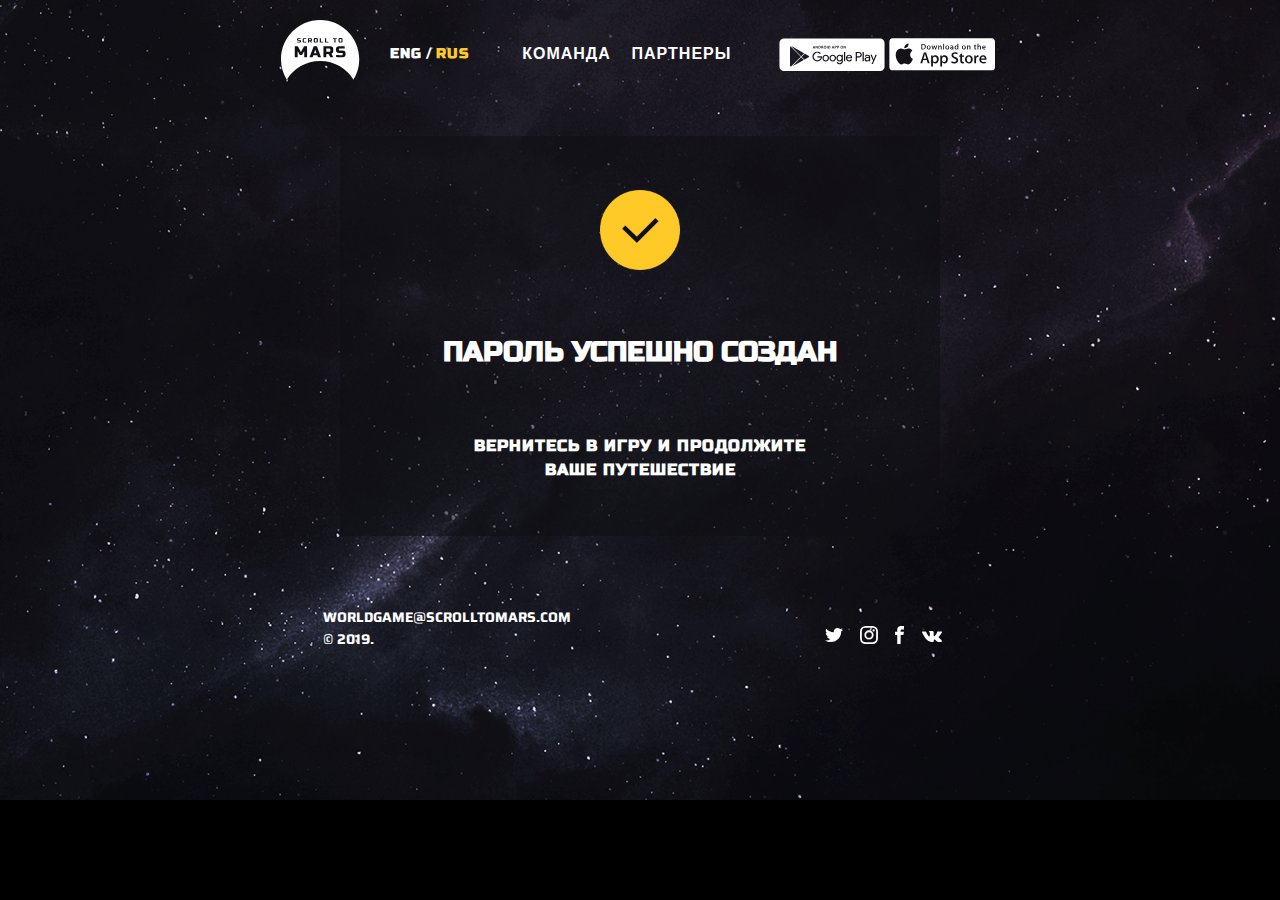
<file: Documents/mars/pass- success.html>
<!DOCTYPE html>
<html lang="ru">
	<head>
		<meta charset="utf-8">
		<title>Scroll to Mars</title>
		<meta name="viewport" content="width=device-width,initial-scale=1">
		<meta name="format-detection" content="telephone=no">
		<link href="https://fonts.googleapis.com/css?family=Russo+One&display=swap&subset=cyrillic" rel="stylesheet">
		<link href="https://fonts.googleapis.com/css?family=Saira:700&display=swap" rel="stylesheet">
		<link href="css/normalize.css" rel="stylesheet">
		<link href="css/style.css" rel="stylesheet">
		<link rel="shortcut icon" href="img/favicon.ico" type="image/x-icon">
		<link rel="apple-touch-icon" sizes="180x180" href="img/apple-touch-icon.png">
		<link rel="icon" type="image/png" sizes="32x32" href="img/favicon-32x32.png">
		<link rel="icon" type="image/png" sizes="16x16" href="img/favicon-16x16.png">
		<link rel="manifest" href="site.webmanifest">
		<link rel="mask-icon" href="img/safari-pinned-tab.svg" color="#000000">
		<meta name="theme-color" content="#ffffff">
		<meta name="msapplication-config" content="browserconfig.xml">
		<script>
			// Picture element HTML5 shiv
			document.createElement( "picture" );
		</script>
		<script src="js/picturefill.min.js" async></script>
	</head>

<body>
	<div style="display:none">
		<svg width="0" height="0" class="hidden"><symbol xmlns="http://www.w3.org/2000/svg" viewBox="0 0 106 33" id="app"><path fill="#FFF" fill-rule="evenodd" d="M105.982 29.134c0 1.774-1.36 3.211-3.038 3.211H3.421C1.743 32.347.38 30.91.378 29.135V3.527C.379 1.753 1.742.314 3.422.314h99.518c1.68 0 3.042 1.439 3.042 3.214v25.606zM18.461 8.86c.725-.897 1.22-2.116 1.083-3.353-1.05.046-2.36.718-3.116 1.594-.669.772-1.266 2.038-1.111 3.229 1.178.087 2.388-.588 3.144-1.47zm2.653 7.771c-.024-2.643 2.188-3.928 2.29-3.988-1.253-1.806-3.195-2.053-3.878-2.073-1.63-.17-3.213.965-4.044.965-.847 0-2.126-.949-3.505-.92-1.775.026-3.435 1.042-4.345 2.62-1.88 3.216-.478 7.943 1.322 10.543.9 1.274 1.953 2.695 3.33 2.645 1.348-.054 1.851-.848 3.477-.848 1.611 0 2.084.848 3.488.816 1.447-.022 2.357-1.279 3.226-2.564 1.04-1.458 1.458-2.897 1.475-2.97-.033-.012-2.808-1.06-2.836-4.226zm74.623 3.902l-3.682-.001c.054-.528.229-.982.523-1.36.359-.475.83-.712 1.408-.712.63 0 1.102.242 1.407.73.24.377.356.824.344 1.343zm1.686.454c0-.982-.235-1.808-.702-2.475-.59-.841-1.458-1.262-2.604-1.262-1.168 0-2.096.42-2.782 1.262-.656.788-.984 1.776-.984 2.962 0 1.207.353 2.172 1.056 2.89.705.716 1.673 1.075 2.907 1.075 1.026 0 1.914-.162 2.667-.486l-.277-1.213c-.644.248-1.36.371-2.145.371-.71 0-1.288-.183-1.735-.549-.493-.41-.75-1.005-.77-1.782h5.304c.047-.262.069-.528.065-.793zm-7.907-2.025l-.001-1.667a2.872 2.872 0 0 0-.442-.032c-.46 0-.91.148-1.278.421-.403.312-.696.73-.884 1.247h-.049l-.065-1.505h-1.54c.037.825.054 1.65.052 2.477v5.39h1.768v-4.128c0-.626.148-1.144.441-1.554.338-.466.82-.697 1.441-.697.187 0 .373.015.557.048zm-7.58 2.372c0 .723-.164 1.345-.49 1.875-.382.633-.912.952-1.588.952-.69 0-1.224-.312-1.606-.937-.317-.516-.474-1.135-.474-1.857 0-.743.157-1.372.474-1.89.37-.624.913-.936 1.621-.936.687 0 1.218.312 1.589.937.316.517.473 1.136.473 1.856zm1.832-.04c0-1.177-.338-2.137-1.016-2.88-.71-.765-1.648-1.149-2.815-1.149-1.212 0-2.175.389-2.89 1.166-.715.776-1.073 1.775-1.073 2.994 0 1.165.347 2.131 1.04 2.898.693.765 1.623 1.148 2.792 1.148 1.211 0 2.183-.399 2.914-1.198.698-.777 1.048-1.77 1.048-2.979zm-8.775-2.557v-1.315h-1.948v-1.96l-1.737.519v1.44h-1.16v1.312h1.16V22.7c0 .994.198 1.7.59 2.122.394.421.94.632 1.638.632.568 0 1.026-.065 1.374-.194l-.049-1.327a3.14 3.14 0 0 1-.785.08c-.688 0-1.031-.484-1.031-1.455v-3.82h1.948zm-5.86 3.495c0-.753-.223-1.386-.674-1.892-.447-.507-1.145-.948-2.095-1.327-.774-.302-1.31-.583-1.604-.841a1.33 1.33 0 0 1-.508-1.068c0-.39.15-.72.444-.99.35-.301.839-.453 1.462-.453.79 0 1.495.168 2.12.502l.444-1.425c-.664-.345-1.5-.518-2.505-.518-1.124 0-2.028.286-2.71.858-.681.573-1.023 1.306-1.023 2.202 0 1.37.967 2.413 2.899 3.125.71.259 1.217.54 1.522.842.305.302.46.674.46 1.117 0 .495-.188.892-.558 1.189-.37.296-.888.445-1.555.445a4.96 4.96 0 0 1-2.554-.68l-.409 1.457c.719.453 1.67.68 2.858.68 1.285 0 2.288-.32 3.006-.956.652-.583.98-1.338.98-2.267zM57.1 21.326c0 .831-.186 1.5-.558 2.008-.37.506-.888.761-1.554.761-.569 0-1.03-.198-1.385-.591-.353-.395-.531-.878-.531-1.45v-1.313c0-.139.029-.315.082-.532.11-.464.34-.838.695-1.125a1.859 1.859 0 0 1 1.189-.43c.643 0 1.155.26 1.537.777.35.498.525 1.13.525 1.895zm1.801-.064c0-1.198-.315-2.164-.94-2.9-.628-.733-1.412-1.1-2.35-1.1-1.201 0-2.096.47-2.685 1.41h-.033l-.098-1.247H51.24c.043.884.065 1.746.065 2.586v8.472h1.768v-4.128c.46.744 1.218 1.116 2.272 1.116.977 0 1.794-.345 2.454-1.037.735-.776 1.102-1.834 1.102-3.172zm-10.952.064c0 .831-.186 1.5-.557 2.008-.371.506-.89.761-1.555.761-.567 0-1.028-.198-1.383-.591-.355-.395-.532-.878-.532-1.45v-1.313c.006-.18.033-.358.082-.532a1.98 1.98 0 0 1 .695-1.125 1.85 1.85 0 0 1 1.187-.43c.643 0 1.157.26 1.539.777.35.498.524 1.13.524 1.895zm1.8-.064c0-1.198-.313-2.164-.94-2.9-.626-.733-1.41-1.1-2.349-1.1-1.2 0-2.095.47-2.684 1.41h-.034l-.098-1.247h-1.555c.043.884.066 1.746.066 2.586v8.472h1.767v-4.128c.46.744 1.218 1.116 2.272 1.116.976 0 1.795-.345 2.453-1.037.735-.776 1.103-1.834 1.103-3.172zm-12.344-.519h-2.963l.917-2.85c.24-.905.414-1.59.524-2.055h.033c.272 1.08.458 1.765.556 2.056l.933 2.85zm3.226 4.55L37.06 14.38h-2.193l-3.553 10.912h1.833l.983-3.205h3.585l1.032 3.205h1.883zM95.807 9.084h-1.81c.057-.588.451-1.018.95-1.018.556 0 .86.421.86 1.018zm.797.613c.026-.128.036-.26.03-.39 0-1.106-.627-1.838-1.626-1.838-1.108 0-1.85.891-1.85 2.077 0 1.185.725 1.949 1.948 1.949.506 0 .942-.08 1.312-.239l-.136-.597a2.968 2.968 0 0 1-1.054.183c-.725 0-1.215-.413-1.232-1.145h2.608zm-4.713 1.727v-2.3c0-1.011-.506-1.647-1.333-1.647-.506 0-.902.207-1.176.628h-.017V5.782h-.869v5.642h.869V9.092c0-.612.42-.915.87-.915.523 0 .788.35.788 1.043v2.204h.868zm-4.6-3.223v-.645h-.956v-.963l-.854.255v.709h-.57V8.2h.57v1.95c0 .979.41 1.353 1.095 1.353.28 0 .506-.032.674-.096l-.024-.653c-.103.024-.232.04-.385.04-.339 0-.506-.238-.506-.716V8.201h.956zm-5.847 3.223V9.107c0-1.01-.54-1.63-1.36-1.63-.531 0-1.006.263-1.24.676h-.023l-.04-.597h-.765c.024.398.032.764.032 1.106v2.762h.87v-2.3c0-.51.353-.947.868-.947.523 0 .788.342.788 1.026v2.22h.87zm-6.588-3.319c.612 0 1.015.59 1.013 1.376 0 .773-.41 1.393-1.022 1.393-.61 0-1.02-.58-1.02-1.376 0-.812.402-1.393 1.029-1.393zm-.033 3.406c1.169 0 1.949-.843 1.948-2.052 0-1.178-.756-1.982-1.883-1.982-1.19 0-1.947.851-1.947 2.045 0 1.146.74 1.99 1.882 1.99zM68.44 9.148v.645c0 .556-.387 1.026-.933 1.026-.612 0-1.02-.534-1.02-1.313 0-.795.393-1.36 1.037-1.36.553 0 .916.461.916 1.002zm.128 2.276h.774a14.52 14.52 0 0 1-.033-1.043V5.782h-.87v2.22h-.017c-.209-.35-.58-.525-1.103-.525-.988 0-1.712.851-1.712 2.06 0 1.154.698 1.974 1.641 1.974.586 0 1.006-.239 1.256-.708h.023l.041.62zm-5.066-1.926v.597c0 .453-.411.787-.853.787-.347 0-.596-.199-.596-.605 0-.548.484-.78 1.449-.78zm.12 1.926h.783a5.782 5.782 0 0 1-.057-.923V9.077c0-1.067-.515-1.6-1.537-1.6-.53 0-.98.112-1.342.335l.176.565a1.845 1.845 0 0 1 1.022-.287c.539 0 .812.255.812.764v.071c-1.449 0-2.286.494-2.286 1.448 0 .653.498 1.138 1.199 1.138.49 0 .878-.174 1.143-.533h.023l.063.446zM58.28 8.105c.612 0 1.013.59 1.012 1.376 0 .773-.41 1.393-1.022 1.393-.609 0-1.02-.58-1.02-1.376 0-.812.402-1.393 1.03-1.393zm-.033 3.406c1.167 0 1.948-.843 1.947-2.052 0-1.178-.756-1.982-1.883-1.982-1.19 0-1.947.851-1.947 2.045 0 1.146.741 1.99 1.883 1.99zm-4.038-.087h.87V5.782h-.87v5.642zm-1.526 0V9.108c0-1.01-.538-1.63-1.36-1.63-.53 0-1.005.262-1.239.675h-.024l-.04-.597h-.765c.024.398.032.764.032 1.106v2.762h.87v-2.3c0-.51.353-.947.868-.947.523 0 .789.342.789 1.026v2.22h.869zM48.18 7.557h-.853l-.475 1.807c-.12.453-.21.876-.265 1.273h-.024a15.023 15.023 0 0 0-.314-1.273l-.532-1.806h-.708l-.555 1.845a12.84 12.84 0 0 0-.322 1.233h-.016c-.073-.39-.161-.803-.266-1.24l-.443-1.84h-.893l1.151 3.868h.805l.54-1.68c.128-.405.249-.827.313-1.248h.016c.084.42.189.838.315 1.248l.506 1.68h.797l1.223-3.867zm-8.43.548c.611 0 1.013.59 1.013 1.376 0 .773-.41 1.393-1.021 1.393s-1.022-.58-1.022-1.376c0-.812.402-1.393 1.03-1.393zm-.033 3.406c1.167 0 1.948-.843 1.948-2.052 0-1.178-.758-1.982-1.884-1.982-1.191 0-1.947.851-1.947 2.045 0 1.146.74 1.99 1.883 1.99zm-5.8-4.814c1.288 0 1.972.693 1.972 1.941 0 1.4-.756 2.149-2.084 2.149a4.66 4.66 0 0 1-.587-.024v-4.01c.193-.04.426-.056.7-.056zm-.296 4.774c2.083 0 3.186-1.002 3.186-2.856 0-1.608-.933-2.595-2.96-2.595a9.728 9.728 0 0 0-1.497.112v5.275c.354.04.779.064 1.27.064z"></path></symbol><symbol xmlns="http://www.w3.org/2000/svg" viewBox="0 0 106 34" id="google"><g fill="#FFF" fill-rule="evenodd"><path d="M46.024 8.257c-.197 0-.364.088-.501.265-.138.177-.207.4-.207.67 0 .282.073.51.218.687a.668.668 0 0 0 .533.264c.197 0 .364-.089.502-.267.137-.177.206-.4.206-.669 0-.282-.073-.511-.216-.687a.667.667 0 0 0-.535-.263m3.916.014c-.058 0-.138.006-.24.018.014.27.021.553.021.847 0 .323.007.643.02.96.088.018.176.027.263.027.29 0 .506-.09.645-.27.14-.18.21-.401.21-.66a.975.975 0 0 0-.227-.656c-.152-.177-.382-.266-.692-.266m6.625-.024c-.096 0-.196.01-.303.03.015.255.022.544.022.867.034.003.073.004.118.004.492 0 .738-.156.738-.468 0-.289-.191-.433-.575-.433m-2.577-.007c0 .053-.119.43-.358 1.13h.737c-.23-.696-.346-1.072-.346-1.13h-.033zm-19.115 0c0 .053-.12.43-.358 1.13h.736c-.23-.696-.345-1.072-.345-1.13h-.033zm8.283.009c-.127 0-.238.01-.336.028.015.21.022.482.022.818.074.003.137.004.188.004.43 0 .644-.148.644-.448 0-.268-.173-.402-.518-.402m-2.898.022c-.059 0-.138.006-.24.018.014.27.02.553.02.847 0 .323.008.643.021.96.088.018.176.027.263.027.29 0 .505-.09.645-.27.14-.18.209-.401.209-.66a.975.975 0 0 0-.226-.656c-.152-.177-.382-.266-.692-.266m22.49-.014c-.197 0-.365.088-.502.265-.137.177-.206.4-.206.67 0 .282.073.51.217.687a.666.666 0 0 0 .533.264c.198 0 .365-.089.502-.267.138-.177.206-.4.206-.669 0-.282-.072-.511-.216-.687a.667.667 0 0 0-.534-.263m-3.756-.01a1.6 1.6 0 0 0-.303.03c.015.255.022.544.022.867.034.003.073.004.118.004.492 0 .738-.156.738-.468 0-.289-.191-.433-.575-.433m-5.275 9.503c-.567 0-1.058.211-1.472.634-.414.425-.62.985-.62 1.683 0 .698.206 1.26.62 1.682.414.424.905.635 1.472.635.566 0 1.057-.211 1.47-.635.415-.423.622-.984.622-1.682s-.207-1.258-.621-1.683c-.414-.423-.905-.634-1.471-.634m-6.997 0c-.566 0-1.057.211-1.47.634-.415.425-.622.985-.622 1.683 0 .698.207 1.26.621 1.682.414.424.905.635 1.472.635.566 0 1.057-.211 1.47-.635.415-.423.622-.984.622-1.682s-.207-1.258-.621-1.683c-.414-.423-.905-.634-1.471-.634m33.2-2.697h-2.013v3.273h2.013c.506 0 .911-.17 1.217-.51.305-.341.458-.716.458-1.127 0-.41-.153-.785-.458-1.125-.306-.341-.711-.511-1.217-.511m7.297 5.42c-.297.253-.445.55-.445.89 0 .314.135.563.406.746.27.184.579.276.928.276.497 0 .948-.186 1.354-.557.405-.37.607-.81.607-1.316-.34-.28-.85-.419-1.53-.419-.584 0-1.024.127-1.32.38M70.01 17.75c-.445 0-.83.14-1.158.418-.327.28-.551.655-.673 1.127h3.714c-.027-.367-.195-.716-.504-1.048-.31-.332-.77-.497-1.38-.497m-9.349 0c-.558 0-1.037.211-1.438.634-.401.425-.602.985-.602 1.683 0 .698.2 1.26.602 1.682.4.424.88.635 1.438.635.567 0 1.049-.21 1.445-.628.397-.419.595-.982.595-1.689 0-.707-.198-1.27-.595-1.688a1.913 1.913 0 0 0-1.445-.63"></path><path d="M93.835 26.102h-1.243l1.492-3.233-2.642-6.01h1.307l1.91 4.61h.026l1.857-4.61h1.307l-4.014 9.243zm-2.616-2.827h-1.151v-.89h-.052c-.48.732-1.181 1.1-2.106 1.1-.68 0-1.248-.198-1.706-.59-.458-.393-.686-.912-.686-1.558 0-.698.27-1.246.81-1.643s1.208-.596 2.001-.596c.706 0 1.286.131 1.739.393v-.183c0-.472-.161-.85-.483-1.133-.323-.284-.72-.425-1.19-.425-.349 0-.665.083-.948.249a1.282 1.282 0 0 0-.583.68l-1.098-.471c.148-.384.44-.74.876-1.067.436-.328 1.011-.491 1.727-.491.82 0 1.499.24 2.04.72.54.48.81 1.157.81 2.03v3.875zm-7.61 0h1.203V13.9h-1.203v9.375zm-1.654-4.59a2.958 2.958 0 0 1-2.06.792h-1.987v3.798h-1.203V13.9h3.19c.793 0 1.48.265 2.06.792.58.529.869 1.194.869 1.997 0 .803-.29 1.47-.87 1.997zM73.16 20.29H68.1c.034.645.25 1.157.647 1.531.396.376.86.563 1.392.563.863 0 1.447-.366 1.752-1.1l1.072.446a2.875 2.875 0 0 1-1.032 1.25c-.48.336-1.069.504-1.766.504-.967 0-1.754-.322-2.36-.969-.606-.645-.91-1.462-.91-2.448 0-.934.295-1.736.884-2.41.588-.67 1.34-1.007 2.255-1.007.95 0 1.71.31 2.282.93.57.62.857 1.449.857 2.487l-.013.223zm-6.36-9.775h-.5c0-.055-.185-.347-.556-.876-.39-.559-.61-.94-.664-1.145h-.033c.035.296.051.563.051.802 0 .334.01.74.029 1.22h-.498a29.036 29.036 0 0 0 0-2.638h.601c0 .071.167.358.5.857.354.53.558.89.61 1.08h.031a7.622 7.622 0 0 1-.048-.81c0-.367-.01-.742-.029-1.127h.506a23.17 23.17 0 0 0-.028 1.258c0 .508.009.968.028 1.38zm-1.811 12.76h1.202V13.9H64.99v9.375zM63.677 10.18a1.232 1.232 0 0 1-.941.409c-.356 0-.655-.126-.895-.376-.24-.251-.36-.57-.36-.955 0-.415.127-.759.38-1.032a1.24 1.24 0 0 1 .942-.41c.356 0 .654.126.894.376s.36.569.36.956c0 .415-.126.759-.38 1.032zm.174 12.768c0 1.099-.319 1.934-.955 2.507-.636.57-1.412.857-2.327.857-.759 0-1.378-.19-1.857-.57-.48-.38-.825-.814-1.033-1.302l1.098-.458a1.8 1.8 0 0 0 .674.876 1.86 1.86 0 0 0 1.118.354c.662 0 1.183-.198 1.562-.596.38-.397.57-.935.57-1.616v-.616h-.053c-.21.315-.506.577-.89.786-.383.21-.815.314-1.294.314-.828 0-1.543-.327-2.145-.982-.6-.654-.902-1.466-.902-2.435 0-.969.301-1.78.902-2.435.602-.655 1.317-.982 2.145-.982.48 0 .911.105 1.295.314.383.21.68.471.889.786h.052v-.891h1.151v6.089zm-7.43-13.433c-.063 0-.107-.001-.135-.004 0 .254.008.589.023 1.004h-.57c.019-.39.027-.85.027-1.379 0-.486-.008-.906-.026-1.258h.352c.05 0 .146-.002.287-.006.142-.004.265-.007.368-.007.257 0 .474.059.65.175.177.116.265.293.265.53 0 .322-.12.56-.36.714-.238.154-.533.23-.88.23zm-.338 12.994c-.62.65-1.408.975-2.366.975-.96 0-1.749-.325-2.367-.975-.619-.65-.929-1.464-.929-2.442 0-.977.31-1.791.929-2.442.618-.65 1.407-.975 2.367-.975.958 0 1.747.325 2.366.975.62.65.928 1.465.928 2.442 0 .978-.309 1.791-.928 2.442zm-6.995 0c-.62.65-1.409.975-2.368.975-.959 0-1.747-.325-2.366-.975-.62-.65-.929-1.464-.929-2.442 0-.977.31-1.791.929-2.442.619-.65 1.407-.975 2.366-.975.96 0 1.748.325 2.368.975.619.65.928 1.465.928 2.442 0 .978-.31 1.791-.928 2.442zM42.844 9.464c0 .348.007.698.02 1.051H42.3c.018-.407.026-.867.026-1.379 0-.492-.008-.911-.026-1.258h.35l.254-.006c.129-.004.248-.007.357-.007.62 0 .93.212.93.637 0 .336-.178.57-.531.703v.03c.136.038.256.144.358.32.103.175.241.495.415.96h-.599c-.157-.478-.277-.773-.36-.885-.084-.112-.219-.168-.405-.168-.078 0-.153 0-.225.002zm-1.08 12.632c-.88.925-2.027 1.388-3.439 1.388-1.351 0-2.5-.469-3.445-1.407-.947-.938-1.42-2.102-1.42-3.49 0-1.387.473-2.55 1.42-3.489.945-.938 2.094-1.407 3.445-1.407.671 0 1.312.13 1.923.393.61.261 1.098.61 1.464 1.047l-.824.825c-.619-.741-1.473-1.113-2.563-1.113-.985 0-1.837.347-2.556 1.04-.72.695-1.08 1.596-1.08 2.705 0 1.108.36 2.009 1.08 2.703.72.694 1.57 1.04 2.556 1.04 1.047 0 1.918-.348 2.615-1.047.454-.453.715-1.086.785-1.898h-3.4V18.26h4.538c.044.245.065.48.065.707 0 1.31-.388 2.353-1.163 3.129zm-12.106-2.833c-.177.132-.374.24-.568.348-1.154.639-2.312 1.27-3.462 1.914-.156.087-.248.083-.377-.05a252.06 252.06 0 0 0-2.477-2.524c-.122-.122-.125-.19-.001-.31.969-.956 1.933-1.918 2.891-2.882.113-.115.194-.127.335-.047 1.14.646 2.285 1.284 3.428 1.925.354.198.629.455.644.875-.013.337-.172.574-.413.751zm-4.973 2.78c-3.816 2.092-7.63 4.19-11.443 6.285-.063.035-.122.092-.154.113 2.973-3.01 5.948-6.015 8.913-9.031.185-.187.27-.162.435.01.753.786 1.518 1.56 2.287 2.332.134.135.146.19-.038.291zm-13.192 6.504c-.341-.263-.473-.616-.473-1.037 0-1.774-.002-3.547-.003-5.32v-3.762h.005c0-2.994 0-5.988-.002-8.982 0-.368.071-.703.33-.98.102-.108.175-.137.3-.01 2.011 2.055 4.028 4.106 6.045 6.157 1.306 1.329 2.611 2.658 3.922 3.981.127.128.139.196.004.33a3805.601 3805.601 0 0 0-9.607 9.593c-.195.195-.333.175-.52.03zm1.261-20.261c4.096 2.297 8.191 4.597 12.29 6.89.188.105.185.164.04.306-.918.903-1.826 1.813-2.734 2.724-.098.098-.158.154-.29.02-3.258-3.327-6.522-6.65-9.783-9.973-.028-.028-.05-.06-.106-.13a1.1 1.1 0 0 1 .583.163zm21.34.933c.314-.812.472-1.259.472-1.341h.765c0 .077.142.517.428 1.322.285.804.427 1.243.427 1.315h-.647c0-.088-.062-.341-.184-.757h-.935c-.127.41-.19.662-.19.757h-.61c0-.052.158-.484.474-1.296zm2.53-1.341h.602c0 .071.166.358.5.857.354.53.557.89.61 1.08h.03a7.622 7.622 0 0 1-.048-.81c0-.367-.01-.742-.028-1.127h.506a31.76 31.76 0 0 0 0 2.638h-.5c0-.056-.186-.348-.557-.877-.388-.559-.61-.94-.663-1.145h-.033c.034.296.05.563.05.802 0 .334.01.74.029 1.22h-.498a29.081 29.081 0 0 0 0-2.638zm2.879 0h.354c.058 0 .144-.002.259-.006a8.73 8.73 0 0 1 .225-.007c.486 0 .84.122 1.058.365.22.244.33.536.33.875a1.5 1.5 0 0 1-.368 1.006c-.246.286-.59.429-1.033.429-.2 0-.475-.008-.825-.025a33.133 33.133 0 0 0 0-2.637zm5.635.348c.254-.272.568-.41.94-.41.357 0 .655.126.896.376.24.25.36.569.36.956 0 .415-.127.759-.38 1.032a1.233 1.233 0 0 1-.942.409 1.19 1.19 0 0 1-.894-.376c-.24-.251-.36-.57-.36-.955 0-.415.127-.759.38-1.032zm2.767-.348h.573a32.276 32.276 0 0 0 0 2.637h-.573a32.881 32.881 0 0 0 0-2.637zm1.28 0h.354c.058 0 .145-.002.26-.006a8.78 8.78 0 0 1 .224-.007c.487 0 .84.122 1.06.365.218.244.328.536.328.875 0 .384-.123.72-.369 1.006-.245.286-.59.429-1.031.429-.2 0-.475-.008-.826-.025a33.133 33.133 0 0 0 0-2.637zm4.023 1.341c.315-.812.473-1.259.473-1.341h.765c0 .077.142.517.427 1.322.286.804.429 1.243.429 1.315h-.648c0-.088-.061-.341-.184-.757h-.935c-.126.41-.19.662-.19.757h-.609c0-.052.157-.484.472-1.296zm4.959-1.341h.352c.05 0 .146-.002.287-.006.142-.004.265-.007.368-.007.257 0 .473.059.65.175.177.116.265.293.265.53 0 .322-.12.56-.359.714-.24.154-.533.23-.881.23-.064 0-.109 0-.136-.003 0 .254.007.589.023 1.004h-.569c.017-.39.026-.85.026-1.379 0-.486-.009-.906-.026-1.258zm42.74-7.333H5.08c-2.567 0-4.647 1.97-4.647 4.4v23.754c0 2.43 2.08 4.4 4.647 4.4h95.827c2.566 0 4.647-1.97 4.647-4.4V4.944c0-2.429-2.08-4.4-4.647-4.4z"></path></g></symbol><symbol xmlns="http://www.w3.org/2000/svg" viewBox="0 0 9 18" id="fb"><path fill="#FFF" fill-rule="evenodd" d="M6.687 3.427H9V0H6.28v.012C2.986.13 2.31 1.987 2.25 3.938h-.006v1.71H0v3.357h2.244V18h3.381V9.005h2.77l.535-3.356H5.626V4.615c0-.66.438-1.188 1.06-1.188z"></path></symbol><symbol xmlns="http://www.w3.org/2000/svg" viewBox="0 0 18 18" id="instagram"><g fill="#FFF" fill-rule="evenodd"><path fill-rule="nonzero" d="M12.607.02H5.361a5.347 5.347 0 0 0-5.34 5.341v7.246a5.347 5.347 0 0 0 5.34 5.341h7.246a5.347 5.347 0 0 0 5.341-5.34V5.36a5.347 5.347 0 0 0-5.34-5.34zm3.538 12.587a3.537 3.537 0 0 1-3.538 3.538H5.361a3.537 3.537 0 0 1-3.537-3.538V5.361A3.537 3.537 0 0 1 5.36 1.824h7.246a3.537 3.537 0 0 1 3.538 3.537v7.246z"></path><path fill-rule="nonzero" d="M8.984 4.348a4.642 4.642 0 0 0-4.636 4.636 4.642 4.642 0 0 0 4.636 4.637 4.642 4.642 0 0 0 4.637-4.637 4.642 4.642 0 0 0-4.637-4.636zm0 7.47a2.833 2.833 0 1 1 0-5.667 2.833 2.833 0 0 1 0 5.667z"></path><circle cx="13.63" cy="4.382" r="1.111"></circle></g></symbol><symbol xmlns="http://www.w3.org/2000/svg" viewBox="0 0 18 14" id="twit"><path fill="#FFF" d="M18 1.657a7.964 7.964 0 0 1-2.126.558A3.545 3.545 0 0 0 17.497.263c-.713.407-1.5.694-2.34.855A3.777 3.777 0 0 0 12.462 0c-2.043 0-3.688 1.587-3.688 3.533 0 .28.025.55.085.806-3.067-.143-5.782-1.55-7.606-3.695A3.441 3.441 0 0 0 .748 2.43c0 1.223.658 2.307 1.64 2.935A3.77 3.77 0 0 1 .72 4.93v.039C.72 6.686 2 8.11 3.677 8.439c-.3.08-.628.117-.968.117-.236 0-.475-.013-.699-.06.479 1.399 1.835 2.427 3.449 2.46a7.628 7.628 0 0 1-4.576 1.507c-.302 0-.593-.013-.883-.048A10.728 10.728 0 0 0 5.661 14c6.79 0 10.503-5.385 10.503-10.052a8.52 8.52 0 0 0-.014-.457A7.196 7.196 0 0 0 18 1.657z"></path></symbol><symbol xmlns="http://www.w3.org/2000/svg" viewBox="0 0 20 11" id="vk"><path fill="#FFF" fill-rule="evenodd" d="M9.785 10.954h1.196s.36-.038.545-.23c.17-.176.164-.506.164-.506s-.023-1.547.722-1.774c.733-.225 1.676 1.494 2.675 2.155.755.5 1.33.39 1.33.39l2.67-.035s1.397-.083.735-1.142c-.055-.087-.386-.784-1.986-2.215-1.675-1.499-1.45-1.257.567-3.849 1.228-1.579 1.72-2.542 1.566-2.955-.146-.393-1.05-.29-1.05-.29l-3.007.019s-.223-.03-.388.066c-.162.093-.266.31-.266.31s-.476 1.222-1.11 2.261c-1.34 2.193-1.875 2.308-2.094 2.172-.51-.317-.382-1.274-.382-1.954 0-2.125.334-3.01-.65-3.24-.328-.076-.568-.126-1.404-.134-1.073-.011-1.982.003-2.496.246C6.78.41 6.516.77 6.677.79c.199.025.649.117.888.43.308.404.297 1.312.297 1.312s.177 2.5-.414 2.812c-.405.213-.961-.222-2.155-2.211C4.681 2.114 4.219.989 4.219.989S4.13.779 3.972.666a1.275 1.275 0 0 0-.463-.18L.652.504S.222.516.065.695c-.14.16-.01.491-.01.491s2.236 5.046 4.77 7.59c2.322 2.331 4.96 2.178 4.96 2.178z"></path></symbol></svg>
	</div>
	<header class="page-header">
		<nav class="page-header__navigation">
			<a class="page-header__logo" href="index.html">
				<img src="img/logo_mars.svg" width="79" height="60" alt="Логотип Scroll to Mars">
			</a>
			<button class="page-header__toggle toggle" type="button">
				<span class="visually-hidden">Открыть меню</span>
			</button>
			<div class="page-header__lang lang">
				<a class="lang__but lang__but--eng" href="#">ENG</a>
				<span>/</span>
				<a class="lang__but lang__but--rus active" href="#">RUS</a>
			</div>
			<ul class="page-header__list">
				<li class="page-header__item"><a href="crew.html">Команда</a></li>
				<li class="page-header__item"><a href="partners.html">Партнеры</a></li>
			</ul>
			<ul class="page-header__store store-nav">
				<li class="store__qr qr">
					<button class="qr__toggle" type="button">
						<div class="qr__wrap">
							<span class="visually-hidden">QR-код</span>
							<img class="qr__img" src="img/qr.jpg" alt="QR-код" width="18" height="18">
						</div>
					</button>
				</li>
				<li class="store__google">
					<a href="https://play.google.com/store/apps/details?id=com.scrolltomars.app&hl=en" aria-label="GoolePlay">
						<svg width="106" height="34">
							<use xlink:href="#google"></use>
						</svg>
					</a>
				</li>
				<li class="store__app">
					<a href="https://apps.apple.com/ru/app/scroll-to-mars/id1483216823" aria-label="AppStore">
						<svg width="106" height="33">
							<use xlink:href="#app"></use>
						</svg>
					</a>
				</li>
			</ul>
		</nav>
	</header>
	<main  class="page-main page-main--background pass-success success">
		<div class="success__wrap">
			<h1 class="success__head visually-hidden">Подтверждение создания пароля</h1>
			<a class="success__button" href="index.html"></a>
			<p class="success__cont success__cont--pass">Пароль успешно создан</p>
			<p class="success__text">Вернитесь в игру и продолжите ваше путешествие</p>
		</div>
	</main>
	<footer class="page-footer page-footer--other">
		<ul class="page-footer__list social">
			<li class="social__item">
				<a class="social__link social__link--inst" href="https://twitter.com/scrolltomars" aria-label="Твиттер">
					<svg width="18" height="14">
						<use xlink:href="#twit"></use>
					</svg>
				</a>
			</li>
			<li class="social__item">
				<a class="social__link social__link--inst" href="https://www.instagram.com/scrolltomars/" aria-label="Инстаграмм">
					<svg width="18" height="18">
						<use xlink:href="#instagram"></use>
					</svg>
				</a>
			</li>
			<li class="social__item social__item--fb">
				<a class="social__link social__link--inst" href="https://www.facebook.com/scrolltomars/" aria-label="Фейсбук">
					<svg width="9" height="18">
						<use xlink:href="#fb"></use>
					</svg>
				</a>
			</li>
			<li class="social__item">
				<a class="social__link social__link--inst" href="https://vk.com/scrolltomars" aria-label="В контакте">
					<svg width="20px" height="11px">
						<use xlink:href="#vk"></use>
					</svg>
				</a>
			</li>
		</ul>
		<div class="page-footer__copyright copyright">
			<a class="copyright__link" href="mailto:worldgame@scrolltomars.com" target="_blank">
				<span class="copyright__mail">worldgame@scrolltomars.com</span>
			</a>
			<p class="copyright__release">© 2019.</p>
		</div>
	</footer>
	<template id="modal">
		<section class="modal__block">
			<div class="modal__background">
				<nav class="modal__navigation">
					<div class="modal__wrap">
						<a class="modal__logo" href="index.html">
							<img src="img/logo_mars.svg" width="79" height="60" alt="Логотип Scroll to Mars">
						</a>
						<div class="modal__lang lang">
							<a class="lang__but lang__but--modal lang__but--eng" href="#">ENG</a>
							<span>/</span>
							<a class="lang__but lang__but--modal lang__but--rus active" href="#">RUS</a>
						</div>
					</div>
					<ul class="modal__list">
						<li class="modal__item"><a href="crew.html">Команда</a></li>
						<li class="modal__item"><a href="partners.html">Партнеры</a></li>
					</ul>
					<ul class="modal__store store-nav">
						<li class="store__google store__google--modal">
							<a href="#" aria-label="GoolePlay">
								<svg width="106" height="34">
									<use xlink:href="#google"></use>
								</svg>
							</a>
						</li>
						<li class="store__app store__google--modal">
							<a href="#" aria-label="AppStore">
								<svg width="106" height="33">
									<use xlink:href="#app"></use>
								</svg>
							</a>
						</li>
					</ul>
					<ul class="modal-social__list social">
						<li class="modal-social__item">
							<a class="social__link" href="https://twitter.com/scrolltomars" aria-label="Твиттер">
								<svg width="18" height="14">
									<use xlink:href="#twit"></use>
								</svg>
							</a>
						</li>
						<li class="modal-social__item">
							<a class="social__link" href="https://www.instagram.com/scrolltomars/" aria-label="Инстаграмм">
								<svg width="18" height="18">
									<use xlink:href="#instagram"></use>
								</svg>
							</a>
						</li>
						<li class="modal-social__item modal-social__item--fb">
							<a class="social__link" href="https://www.facebook.com/scrolltomars/" aria-label="Фейсбук">
								<svg width="9" height="18">
									<use xlink:href="#fb"></use>
								</svg>
							</a>
						</li>
						<li class="modal-social__item">
							<a class="social__link" href="https://vk.com/scrolltomars" aria-label="В контакте">
								<svg width="20" height="11">
									<use xlink:href="#vk"></use>
								</svg>
							</a>
						</li>
					</ul>
					<button class="modal__toggle" type="button">
						<span class="visually-hidden">Закрыть окно</span>
					</button>
				</nav>
			</div>
		</section>
	</template>
	<template id="qr-code">
		<section class="qr-code__block">
			<div class="qr-code__container">
				<button class="qr-code__toggle toggle" type="button" >
					<span class="visually-hidden">Закрыть окно</span>
				</button>
				<div class="qr-code__wrap">
					<img src="img/qr.jpg" width="192" height="192" alt="QR-код">
				</div>
				<p class="qr-code__text">Отсканируй телефоном</p>
			</div>
		</section>
	</template>
    <script type="text/javascript">

    </script>
	<script src="js/script.js"></script>
</body>
</html>
</file>
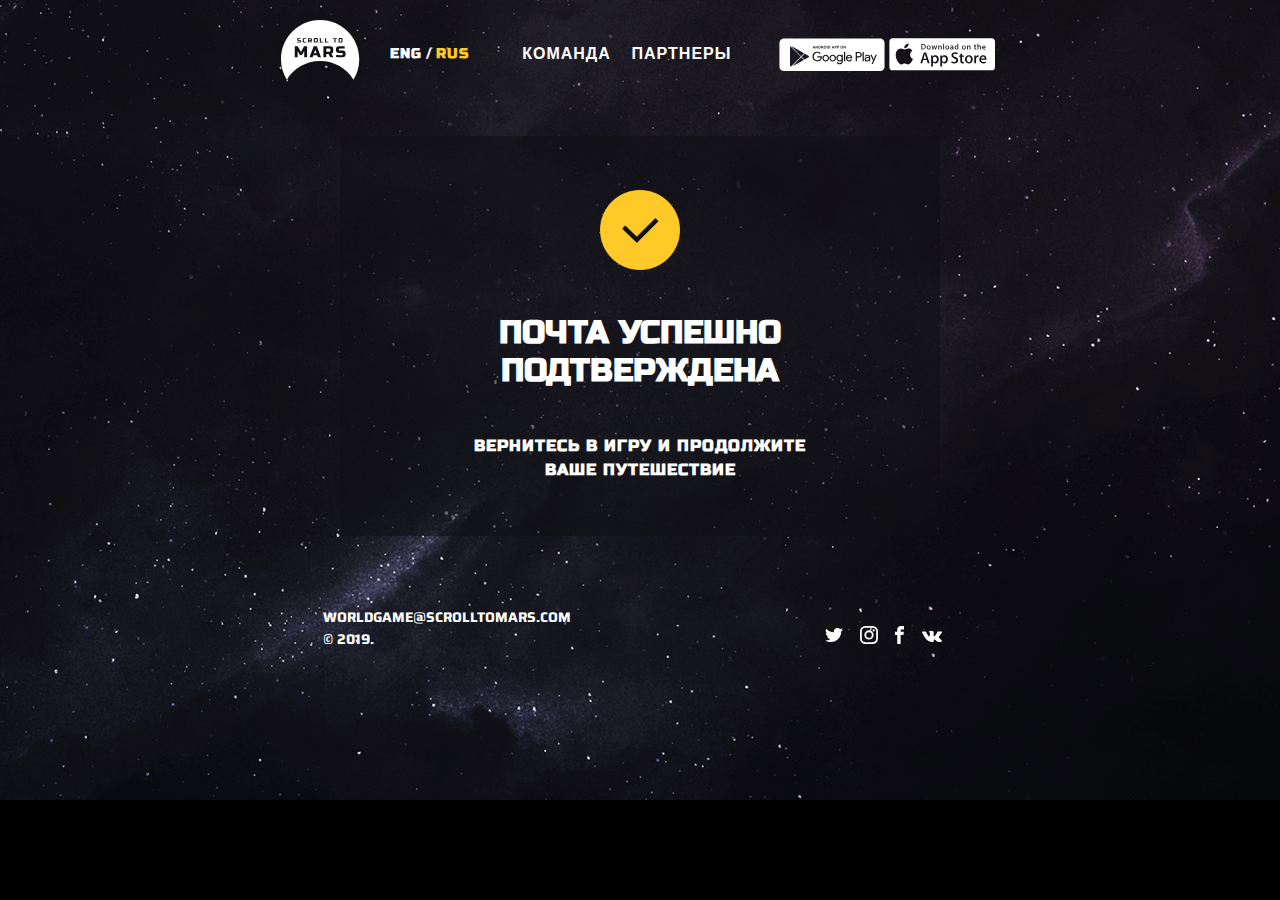
<file: Documents/mars/post- success.html>
<!DOCTYPE html>
<html lang="ru">
	<head>
		<meta charset="utf-8">
		<title>Scroll to Mars</title>
		<meta name="viewport" content="width=device-width,initial-scale=1">
		<meta name="format-detection" content="telephone=no">
		<link href="https://fonts.googleapis.com/css?family=Russo+One&display=swap&subset=cyrillic" rel="stylesheet">
		<link href="https://fonts.googleapis.com/css?family=Saira:700&display=swap" rel="stylesheet">
		<link href="css/normalize.css" rel="stylesheet">
		<link href="css/style.css" rel="stylesheet">
		<link rel="shortcut icon" href="img/favicon.ico" type="image/x-icon">
		<link rel="apple-touch-icon" sizes="180x180" href="img/apple-touch-icon.png">
		<link rel="icon" type="image/png" sizes="32x32" href="img/favicon-32x32.png">
		<link rel="icon" type="image/png" sizes="16x16" href="img/favicon-16x16.png">
		<link rel="manifest" href="site.webmanifest">
		<link rel="mask-icon" href="img/safari-pinned-tab.svg" color="#000000">
		<meta name="theme-color" content="#ffffff">
		<meta name="msapplication-config" content="browserconfig.xml">
		<script>
			// Picture element HTML5 shiv
			document.createElement( "picture" );
		</script>
		<script src="js/picturefill.min.js" async></script>
	</head>

<body>
	<div style="display:none">
		<svg width="0" height="0" class="hidden"><symbol xmlns="http://www.w3.org/2000/svg" viewBox="0 0 106 33" id="app"><path fill="#FFF" fill-rule="evenodd" d="M105.982 29.134c0 1.774-1.36 3.211-3.038 3.211H3.421C1.743 32.347.38 30.91.378 29.135V3.527C.379 1.753 1.742.314 3.422.314h99.518c1.68 0 3.042 1.439 3.042 3.214v25.606zM18.461 8.86c.725-.897 1.22-2.116 1.083-3.353-1.05.046-2.36.718-3.116 1.594-.669.772-1.266 2.038-1.111 3.229 1.178.087 2.388-.588 3.144-1.47zm2.653 7.771c-.024-2.643 2.188-3.928 2.29-3.988-1.253-1.806-3.195-2.053-3.878-2.073-1.63-.17-3.213.965-4.044.965-.847 0-2.126-.949-3.505-.92-1.775.026-3.435 1.042-4.345 2.62-1.88 3.216-.478 7.943 1.322 10.543.9 1.274 1.953 2.695 3.33 2.645 1.348-.054 1.851-.848 3.477-.848 1.611 0 2.084.848 3.488.816 1.447-.022 2.357-1.279 3.226-2.564 1.04-1.458 1.458-2.897 1.475-2.97-.033-.012-2.808-1.06-2.836-4.226zm74.623 3.902l-3.682-.001c.054-.528.229-.982.523-1.36.359-.475.83-.712 1.408-.712.63 0 1.102.242 1.407.73.24.377.356.824.344 1.343zm1.686.454c0-.982-.235-1.808-.702-2.475-.59-.841-1.458-1.262-2.604-1.262-1.168 0-2.096.42-2.782 1.262-.656.788-.984 1.776-.984 2.962 0 1.207.353 2.172 1.056 2.89.705.716 1.673 1.075 2.907 1.075 1.026 0 1.914-.162 2.667-.486l-.277-1.213c-.644.248-1.36.371-2.145.371-.71 0-1.288-.183-1.735-.549-.493-.41-.75-1.005-.77-1.782h5.304c.047-.262.069-.528.065-.793zm-7.907-2.025l-.001-1.667a2.872 2.872 0 0 0-.442-.032c-.46 0-.91.148-1.278.421-.403.312-.696.73-.884 1.247h-.049l-.065-1.505h-1.54c.037.825.054 1.65.052 2.477v5.39h1.768v-4.128c0-.626.148-1.144.441-1.554.338-.466.82-.697 1.441-.697.187 0 .373.015.557.048zm-7.58 2.372c0 .723-.164 1.345-.49 1.875-.382.633-.912.952-1.588.952-.69 0-1.224-.312-1.606-.937-.317-.516-.474-1.135-.474-1.857 0-.743.157-1.372.474-1.89.37-.624.913-.936 1.621-.936.687 0 1.218.312 1.589.937.316.517.473 1.136.473 1.856zm1.832-.04c0-1.177-.338-2.137-1.016-2.88-.71-.765-1.648-1.149-2.815-1.149-1.212 0-2.175.389-2.89 1.166-.715.776-1.073 1.775-1.073 2.994 0 1.165.347 2.131 1.04 2.898.693.765 1.623 1.148 2.792 1.148 1.211 0 2.183-.399 2.914-1.198.698-.777 1.048-1.77 1.048-2.979zm-8.775-2.557v-1.315h-1.948v-1.96l-1.737.519v1.44h-1.16v1.312h1.16V22.7c0 .994.198 1.7.59 2.122.394.421.94.632 1.638.632.568 0 1.026-.065 1.374-.194l-.049-1.327a3.14 3.14 0 0 1-.785.08c-.688 0-1.031-.484-1.031-1.455v-3.82h1.948zm-5.86 3.495c0-.753-.223-1.386-.674-1.892-.447-.507-1.145-.948-2.095-1.327-.774-.302-1.31-.583-1.604-.841a1.33 1.33 0 0 1-.508-1.068c0-.39.15-.72.444-.99.35-.301.839-.453 1.462-.453.79 0 1.495.168 2.12.502l.444-1.425c-.664-.345-1.5-.518-2.505-.518-1.124 0-2.028.286-2.71.858-.681.573-1.023 1.306-1.023 2.202 0 1.37.967 2.413 2.899 3.125.71.259 1.217.54 1.522.842.305.302.46.674.46 1.117 0 .495-.188.892-.558 1.189-.37.296-.888.445-1.555.445a4.96 4.96 0 0 1-2.554-.68l-.409 1.457c.719.453 1.67.68 2.858.68 1.285 0 2.288-.32 3.006-.956.652-.583.98-1.338.98-2.267zM57.1 21.326c0 .831-.186 1.5-.558 2.008-.37.506-.888.761-1.554.761-.569 0-1.03-.198-1.385-.591-.353-.395-.531-.878-.531-1.45v-1.313c0-.139.029-.315.082-.532.11-.464.34-.838.695-1.125a1.859 1.859 0 0 1 1.189-.43c.643 0 1.155.26 1.537.777.35.498.525 1.13.525 1.895zm1.801-.064c0-1.198-.315-2.164-.94-2.9-.628-.733-1.412-1.1-2.35-1.1-1.201 0-2.096.47-2.685 1.41h-.033l-.098-1.247H51.24c.043.884.065 1.746.065 2.586v8.472h1.768v-4.128c.46.744 1.218 1.116 2.272 1.116.977 0 1.794-.345 2.454-1.037.735-.776 1.102-1.834 1.102-3.172zm-10.952.064c0 .831-.186 1.5-.557 2.008-.371.506-.89.761-1.555.761-.567 0-1.028-.198-1.383-.591-.355-.395-.532-.878-.532-1.45v-1.313c.006-.18.033-.358.082-.532a1.98 1.98 0 0 1 .695-1.125 1.85 1.85 0 0 1 1.187-.43c.643 0 1.157.26 1.539.777.35.498.524 1.13.524 1.895zm1.8-.064c0-1.198-.313-2.164-.94-2.9-.626-.733-1.41-1.1-2.349-1.1-1.2 0-2.095.47-2.684 1.41h-.034l-.098-1.247h-1.555c.043.884.066 1.746.066 2.586v8.472h1.767v-4.128c.46.744 1.218 1.116 2.272 1.116.976 0 1.795-.345 2.453-1.037.735-.776 1.103-1.834 1.103-3.172zm-12.344-.519h-2.963l.917-2.85c.24-.905.414-1.59.524-2.055h.033c.272 1.08.458 1.765.556 2.056l.933 2.85zm3.226 4.55L37.06 14.38h-2.193l-3.553 10.912h1.833l.983-3.205h3.585l1.032 3.205h1.883zM95.807 9.084h-1.81c.057-.588.451-1.018.95-1.018.556 0 .86.421.86 1.018zm.797.613c.026-.128.036-.26.03-.39 0-1.106-.627-1.838-1.626-1.838-1.108 0-1.85.891-1.85 2.077 0 1.185.725 1.949 1.948 1.949.506 0 .942-.08 1.312-.239l-.136-.597a2.968 2.968 0 0 1-1.054.183c-.725 0-1.215-.413-1.232-1.145h2.608zm-4.713 1.727v-2.3c0-1.011-.506-1.647-1.333-1.647-.506 0-.902.207-1.176.628h-.017V5.782h-.869v5.642h.869V9.092c0-.612.42-.915.87-.915.523 0 .788.35.788 1.043v2.204h.868zm-4.6-3.223v-.645h-.956v-.963l-.854.255v.709h-.57V8.2h.57v1.95c0 .979.41 1.353 1.095 1.353.28 0 .506-.032.674-.096l-.024-.653c-.103.024-.232.04-.385.04-.339 0-.506-.238-.506-.716V8.201h.956zm-5.847 3.223V9.107c0-1.01-.54-1.63-1.36-1.63-.531 0-1.006.263-1.24.676h-.023l-.04-.597h-.765c.024.398.032.764.032 1.106v2.762h.87v-2.3c0-.51.353-.947.868-.947.523 0 .788.342.788 1.026v2.22h.87zm-6.588-3.319c.612 0 1.015.59 1.013 1.376 0 .773-.41 1.393-1.022 1.393-.61 0-1.02-.58-1.02-1.376 0-.812.402-1.393 1.029-1.393zm-.033 3.406c1.169 0 1.949-.843 1.948-2.052 0-1.178-.756-1.982-1.883-1.982-1.19 0-1.947.851-1.947 2.045 0 1.146.74 1.99 1.882 1.99zM68.44 9.148v.645c0 .556-.387 1.026-.933 1.026-.612 0-1.02-.534-1.02-1.313 0-.795.393-1.36 1.037-1.36.553 0 .916.461.916 1.002zm.128 2.276h.774a14.52 14.52 0 0 1-.033-1.043V5.782h-.87v2.22h-.017c-.209-.35-.58-.525-1.103-.525-.988 0-1.712.851-1.712 2.06 0 1.154.698 1.974 1.641 1.974.586 0 1.006-.239 1.256-.708h.023l.041.62zm-5.066-1.926v.597c0 .453-.411.787-.853.787-.347 0-.596-.199-.596-.605 0-.548.484-.78 1.449-.78zm.12 1.926h.783a5.782 5.782 0 0 1-.057-.923V9.077c0-1.067-.515-1.6-1.537-1.6-.53 0-.98.112-1.342.335l.176.565a1.845 1.845 0 0 1 1.022-.287c.539 0 .812.255.812.764v.071c-1.449 0-2.286.494-2.286 1.448 0 .653.498 1.138 1.199 1.138.49 0 .878-.174 1.143-.533h.023l.063.446zM58.28 8.105c.612 0 1.013.59 1.012 1.376 0 .773-.41 1.393-1.022 1.393-.609 0-1.02-.58-1.02-1.376 0-.812.402-1.393 1.03-1.393zm-.033 3.406c1.167 0 1.948-.843 1.947-2.052 0-1.178-.756-1.982-1.883-1.982-1.19 0-1.947.851-1.947 2.045 0 1.146.741 1.99 1.883 1.99zm-4.038-.087h.87V5.782h-.87v5.642zm-1.526 0V9.108c0-1.01-.538-1.63-1.36-1.63-.53 0-1.005.262-1.239.675h-.024l-.04-.597h-.765c.024.398.032.764.032 1.106v2.762h.87v-2.3c0-.51.353-.947.868-.947.523 0 .789.342.789 1.026v2.22h.869zM48.18 7.557h-.853l-.475 1.807c-.12.453-.21.876-.265 1.273h-.024a15.023 15.023 0 0 0-.314-1.273l-.532-1.806h-.708l-.555 1.845a12.84 12.84 0 0 0-.322 1.233h-.016c-.073-.39-.161-.803-.266-1.24l-.443-1.84h-.893l1.151 3.868h.805l.54-1.68c.128-.405.249-.827.313-1.248h.016c.084.42.189.838.315 1.248l.506 1.68h.797l1.223-3.867zm-8.43.548c.611 0 1.013.59 1.013 1.376 0 .773-.41 1.393-1.021 1.393s-1.022-.58-1.022-1.376c0-.812.402-1.393 1.03-1.393zm-.033 3.406c1.167 0 1.948-.843 1.948-2.052 0-1.178-.758-1.982-1.884-1.982-1.191 0-1.947.851-1.947 2.045 0 1.146.74 1.99 1.883 1.99zm-5.8-4.814c1.288 0 1.972.693 1.972 1.941 0 1.4-.756 2.149-2.084 2.149a4.66 4.66 0 0 1-.587-.024v-4.01c.193-.04.426-.056.7-.056zm-.296 4.774c2.083 0 3.186-1.002 3.186-2.856 0-1.608-.933-2.595-2.96-2.595a9.728 9.728 0 0 0-1.497.112v5.275c.354.04.779.064 1.27.064z"></path></symbol><symbol xmlns="http://www.w3.org/2000/svg" viewBox="0 0 106 34" id="google"><g fill="#FFF" fill-rule="evenodd"><path d="M46.024 8.257c-.197 0-.364.088-.501.265-.138.177-.207.4-.207.67 0 .282.073.51.218.687a.668.668 0 0 0 .533.264c.197 0 .364-.089.502-.267.137-.177.206-.4.206-.669 0-.282-.073-.511-.216-.687a.667.667 0 0 0-.535-.263m3.916.014c-.058 0-.138.006-.24.018.014.27.021.553.021.847 0 .323.007.643.02.96.088.018.176.027.263.027.29 0 .506-.09.645-.27.14-.18.21-.401.21-.66a.975.975 0 0 0-.227-.656c-.152-.177-.382-.266-.692-.266m6.625-.024c-.096 0-.196.01-.303.03.015.255.022.544.022.867.034.003.073.004.118.004.492 0 .738-.156.738-.468 0-.289-.191-.433-.575-.433m-2.577-.007c0 .053-.119.43-.358 1.13h.737c-.23-.696-.346-1.072-.346-1.13h-.033zm-19.115 0c0 .053-.12.43-.358 1.13h.736c-.23-.696-.345-1.072-.345-1.13h-.033zm8.283.009c-.127 0-.238.01-.336.028.015.21.022.482.022.818.074.003.137.004.188.004.43 0 .644-.148.644-.448 0-.268-.173-.402-.518-.402m-2.898.022c-.059 0-.138.006-.24.018.014.27.02.553.02.847 0 .323.008.643.021.96.088.018.176.027.263.027.29 0 .505-.09.645-.27.14-.18.209-.401.209-.66a.975.975 0 0 0-.226-.656c-.152-.177-.382-.266-.692-.266m22.49-.014c-.197 0-.365.088-.502.265-.137.177-.206.4-.206.67 0 .282.073.51.217.687a.666.666 0 0 0 .533.264c.198 0 .365-.089.502-.267.138-.177.206-.4.206-.669 0-.282-.072-.511-.216-.687a.667.667 0 0 0-.534-.263m-3.756-.01a1.6 1.6 0 0 0-.303.03c.015.255.022.544.022.867.034.003.073.004.118.004.492 0 .738-.156.738-.468 0-.289-.191-.433-.575-.433m-5.275 9.503c-.567 0-1.058.211-1.472.634-.414.425-.62.985-.62 1.683 0 .698.206 1.26.62 1.682.414.424.905.635 1.472.635.566 0 1.057-.211 1.47-.635.415-.423.622-.984.622-1.682s-.207-1.258-.621-1.683c-.414-.423-.905-.634-1.471-.634m-6.997 0c-.566 0-1.057.211-1.47.634-.415.425-.622.985-.622 1.683 0 .698.207 1.26.621 1.682.414.424.905.635 1.472.635.566 0 1.057-.211 1.47-.635.415-.423.622-.984.622-1.682s-.207-1.258-.621-1.683c-.414-.423-.905-.634-1.471-.634m33.2-2.697h-2.013v3.273h2.013c.506 0 .911-.17 1.217-.51.305-.341.458-.716.458-1.127 0-.41-.153-.785-.458-1.125-.306-.341-.711-.511-1.217-.511m7.297 5.42c-.297.253-.445.55-.445.89 0 .314.135.563.406.746.27.184.579.276.928.276.497 0 .948-.186 1.354-.557.405-.37.607-.81.607-1.316-.34-.28-.85-.419-1.53-.419-.584 0-1.024.127-1.32.38M70.01 17.75c-.445 0-.83.14-1.158.418-.327.28-.551.655-.673 1.127h3.714c-.027-.367-.195-.716-.504-1.048-.31-.332-.77-.497-1.38-.497m-9.349 0c-.558 0-1.037.211-1.438.634-.401.425-.602.985-.602 1.683 0 .698.2 1.26.602 1.682.4.424.88.635 1.438.635.567 0 1.049-.21 1.445-.628.397-.419.595-.982.595-1.689 0-.707-.198-1.27-.595-1.688a1.913 1.913 0 0 0-1.445-.63"></path><path d="M93.835 26.102h-1.243l1.492-3.233-2.642-6.01h1.307l1.91 4.61h.026l1.857-4.61h1.307l-4.014 9.243zm-2.616-2.827h-1.151v-.89h-.052c-.48.732-1.181 1.1-2.106 1.1-.68 0-1.248-.198-1.706-.59-.458-.393-.686-.912-.686-1.558 0-.698.27-1.246.81-1.643s1.208-.596 2.001-.596c.706 0 1.286.131 1.739.393v-.183c0-.472-.161-.85-.483-1.133-.323-.284-.72-.425-1.19-.425-.349 0-.665.083-.948.249a1.282 1.282 0 0 0-.583.68l-1.098-.471c.148-.384.44-.74.876-1.067.436-.328 1.011-.491 1.727-.491.82 0 1.499.24 2.04.72.54.48.81 1.157.81 2.03v3.875zm-7.61 0h1.203V13.9h-1.203v9.375zm-1.654-4.59a2.958 2.958 0 0 1-2.06.792h-1.987v3.798h-1.203V13.9h3.19c.793 0 1.48.265 2.06.792.58.529.869 1.194.869 1.997 0 .803-.29 1.47-.87 1.997zM73.16 20.29H68.1c.034.645.25 1.157.647 1.531.396.376.86.563 1.392.563.863 0 1.447-.366 1.752-1.1l1.072.446a2.875 2.875 0 0 1-1.032 1.25c-.48.336-1.069.504-1.766.504-.967 0-1.754-.322-2.36-.969-.606-.645-.91-1.462-.91-2.448 0-.934.295-1.736.884-2.41.588-.67 1.34-1.007 2.255-1.007.95 0 1.71.31 2.282.93.57.62.857 1.449.857 2.487l-.013.223zm-6.36-9.775h-.5c0-.055-.185-.347-.556-.876-.39-.559-.61-.94-.664-1.145h-.033c.035.296.051.563.051.802 0 .334.01.74.029 1.22h-.498a29.036 29.036 0 0 0 0-2.638h.601c0 .071.167.358.5.857.354.53.558.89.61 1.08h.031a7.622 7.622 0 0 1-.048-.81c0-.367-.01-.742-.029-1.127h.506a23.17 23.17 0 0 0-.028 1.258c0 .508.009.968.028 1.38zm-1.811 12.76h1.202V13.9H64.99v9.375zM63.677 10.18a1.232 1.232 0 0 1-.941.409c-.356 0-.655-.126-.895-.376-.24-.251-.36-.57-.36-.955 0-.415.127-.759.38-1.032a1.24 1.24 0 0 1 .942-.41c.356 0 .654.126.894.376s.36.569.36.956c0 .415-.126.759-.38 1.032zm.174 12.768c0 1.099-.319 1.934-.955 2.507-.636.57-1.412.857-2.327.857-.759 0-1.378-.19-1.857-.57-.48-.38-.825-.814-1.033-1.302l1.098-.458a1.8 1.8 0 0 0 .674.876 1.86 1.86 0 0 0 1.118.354c.662 0 1.183-.198 1.562-.596.38-.397.57-.935.57-1.616v-.616h-.053c-.21.315-.506.577-.89.786-.383.21-.815.314-1.294.314-.828 0-1.543-.327-2.145-.982-.6-.654-.902-1.466-.902-2.435 0-.969.301-1.78.902-2.435.602-.655 1.317-.982 2.145-.982.48 0 .911.105 1.295.314.383.21.68.471.889.786h.052v-.891h1.151v6.089zm-7.43-13.433c-.063 0-.107-.001-.135-.004 0 .254.008.589.023 1.004h-.57c.019-.39.027-.85.027-1.379 0-.486-.008-.906-.026-1.258h.352c.05 0 .146-.002.287-.006.142-.004.265-.007.368-.007.257 0 .474.059.65.175.177.116.265.293.265.53 0 .322-.12.56-.36.714-.238.154-.533.23-.88.23zm-.338 12.994c-.62.65-1.408.975-2.366.975-.96 0-1.749-.325-2.367-.975-.619-.65-.929-1.464-.929-2.442 0-.977.31-1.791.929-2.442.618-.65 1.407-.975 2.367-.975.958 0 1.747.325 2.366.975.62.65.928 1.465.928 2.442 0 .978-.309 1.791-.928 2.442zm-6.995 0c-.62.65-1.409.975-2.368.975-.959 0-1.747-.325-2.366-.975-.62-.65-.929-1.464-.929-2.442 0-.977.31-1.791.929-2.442.619-.65 1.407-.975 2.366-.975.96 0 1.748.325 2.368.975.619.65.928 1.465.928 2.442 0 .978-.31 1.791-.928 2.442zM42.844 9.464c0 .348.007.698.02 1.051H42.3c.018-.407.026-.867.026-1.379 0-.492-.008-.911-.026-1.258h.35l.254-.006c.129-.004.248-.007.357-.007.62 0 .93.212.93.637 0 .336-.178.57-.531.703v.03c.136.038.256.144.358.32.103.175.241.495.415.96h-.599c-.157-.478-.277-.773-.36-.885-.084-.112-.219-.168-.405-.168-.078 0-.153 0-.225.002zm-1.08 12.632c-.88.925-2.027 1.388-3.439 1.388-1.351 0-2.5-.469-3.445-1.407-.947-.938-1.42-2.102-1.42-3.49 0-1.387.473-2.55 1.42-3.489.945-.938 2.094-1.407 3.445-1.407.671 0 1.312.13 1.923.393.61.261 1.098.61 1.464 1.047l-.824.825c-.619-.741-1.473-1.113-2.563-1.113-.985 0-1.837.347-2.556 1.04-.72.695-1.08 1.596-1.08 2.705 0 1.108.36 2.009 1.08 2.703.72.694 1.57 1.04 2.556 1.04 1.047 0 1.918-.348 2.615-1.047.454-.453.715-1.086.785-1.898h-3.4V18.26h4.538c.044.245.065.48.065.707 0 1.31-.388 2.353-1.163 3.129zm-12.106-2.833c-.177.132-.374.24-.568.348-1.154.639-2.312 1.27-3.462 1.914-.156.087-.248.083-.377-.05a252.06 252.06 0 0 0-2.477-2.524c-.122-.122-.125-.19-.001-.31.969-.956 1.933-1.918 2.891-2.882.113-.115.194-.127.335-.047 1.14.646 2.285 1.284 3.428 1.925.354.198.629.455.644.875-.013.337-.172.574-.413.751zm-4.973 2.78c-3.816 2.092-7.63 4.19-11.443 6.285-.063.035-.122.092-.154.113 2.973-3.01 5.948-6.015 8.913-9.031.185-.187.27-.162.435.01.753.786 1.518 1.56 2.287 2.332.134.135.146.19-.038.291zm-13.192 6.504c-.341-.263-.473-.616-.473-1.037 0-1.774-.002-3.547-.003-5.32v-3.762h.005c0-2.994 0-5.988-.002-8.982 0-.368.071-.703.33-.98.102-.108.175-.137.3-.01 2.011 2.055 4.028 4.106 6.045 6.157 1.306 1.329 2.611 2.658 3.922 3.981.127.128.139.196.004.33a3805.601 3805.601 0 0 0-9.607 9.593c-.195.195-.333.175-.52.03zm1.261-20.261c4.096 2.297 8.191 4.597 12.29 6.89.188.105.185.164.04.306-.918.903-1.826 1.813-2.734 2.724-.098.098-.158.154-.29.02-3.258-3.327-6.522-6.65-9.783-9.973-.028-.028-.05-.06-.106-.13a1.1 1.1 0 0 1 .583.163zm21.34.933c.314-.812.472-1.259.472-1.341h.765c0 .077.142.517.428 1.322.285.804.427 1.243.427 1.315h-.647c0-.088-.062-.341-.184-.757h-.935c-.127.41-.19.662-.19.757h-.61c0-.052.158-.484.474-1.296zm2.53-1.341h.602c0 .071.166.358.5.857.354.53.557.89.61 1.08h.03a7.622 7.622 0 0 1-.048-.81c0-.367-.01-.742-.028-1.127h.506a31.76 31.76 0 0 0 0 2.638h-.5c0-.056-.186-.348-.557-.877-.388-.559-.61-.94-.663-1.145h-.033c.034.296.05.563.05.802 0 .334.01.74.029 1.22h-.498a29.081 29.081 0 0 0 0-2.638zm2.879 0h.354c.058 0 .144-.002.259-.006a8.73 8.73 0 0 1 .225-.007c.486 0 .84.122 1.058.365.22.244.33.536.33.875a1.5 1.5 0 0 1-.368 1.006c-.246.286-.59.429-1.033.429-.2 0-.475-.008-.825-.025a33.133 33.133 0 0 0 0-2.637zm5.635.348c.254-.272.568-.41.94-.41.357 0 .655.126.896.376.24.25.36.569.36.956 0 .415-.127.759-.38 1.032a1.233 1.233 0 0 1-.942.409 1.19 1.19 0 0 1-.894-.376c-.24-.251-.36-.57-.36-.955 0-.415.127-.759.38-1.032zm2.767-.348h.573a32.276 32.276 0 0 0 0 2.637h-.573a32.881 32.881 0 0 0 0-2.637zm1.28 0h.354c.058 0 .145-.002.26-.006a8.78 8.78 0 0 1 .224-.007c.487 0 .84.122 1.06.365.218.244.328.536.328.875 0 .384-.123.72-.369 1.006-.245.286-.59.429-1.031.429-.2 0-.475-.008-.826-.025a33.133 33.133 0 0 0 0-2.637zm4.023 1.341c.315-.812.473-1.259.473-1.341h.765c0 .077.142.517.427 1.322.286.804.429 1.243.429 1.315h-.648c0-.088-.061-.341-.184-.757h-.935c-.126.41-.19.662-.19.757h-.609c0-.052.157-.484.472-1.296zm4.959-1.341h.352c.05 0 .146-.002.287-.006.142-.004.265-.007.368-.007.257 0 .473.059.65.175.177.116.265.293.265.53 0 .322-.12.56-.359.714-.24.154-.533.23-.881.23-.064 0-.109 0-.136-.003 0 .254.007.589.023 1.004h-.569c.017-.39.026-.85.026-1.379 0-.486-.009-.906-.026-1.258zm42.74-7.333H5.08c-2.567 0-4.647 1.97-4.647 4.4v23.754c0 2.43 2.08 4.4 4.647 4.4h95.827c2.566 0 4.647-1.97 4.647-4.4V4.944c0-2.429-2.08-4.4-4.647-4.4z"></path></g></symbol><symbol xmlns="http://www.w3.org/2000/svg" viewBox="0 0 9 18" id="fb"><path fill="#FFF" fill-rule="evenodd" d="M6.687 3.427H9V0H6.28v.012C2.986.13 2.31 1.987 2.25 3.938h-.006v1.71H0v3.357h2.244V18h3.381V9.005h2.77l.535-3.356H5.626V4.615c0-.66.438-1.188 1.06-1.188z"></path></symbol><symbol xmlns="http://www.w3.org/2000/svg" viewBox="0 0 18 18" id="instagram"><g fill="#FFF" fill-rule="evenodd"><path fill-rule="nonzero" d="M12.607.02H5.361a5.347 5.347 0 0 0-5.34 5.341v7.246a5.347 5.347 0 0 0 5.34 5.341h7.246a5.347 5.347 0 0 0 5.341-5.34V5.36a5.347 5.347 0 0 0-5.34-5.34zm3.538 12.587a3.537 3.537 0 0 1-3.538 3.538H5.361a3.537 3.537 0 0 1-3.537-3.538V5.361A3.537 3.537 0 0 1 5.36 1.824h7.246a3.537 3.537 0 0 1 3.538 3.537v7.246z"></path><path fill-rule="nonzero" d="M8.984 4.348a4.642 4.642 0 0 0-4.636 4.636 4.642 4.642 0 0 0 4.636 4.637 4.642 4.642 0 0 0 4.637-4.637 4.642 4.642 0 0 0-4.637-4.636zm0 7.47a2.833 2.833 0 1 1 0-5.667 2.833 2.833 0 0 1 0 5.667z"></path><circle cx="13.63" cy="4.382" r="1.111"></circle></g></symbol><symbol xmlns="http://www.w3.org/2000/svg" viewBox="0 0 18 14" id="twit"><path fill="#FFF" d="M18 1.657a7.964 7.964 0 0 1-2.126.558A3.545 3.545 0 0 0 17.497.263c-.713.407-1.5.694-2.34.855A3.777 3.777 0 0 0 12.462 0c-2.043 0-3.688 1.587-3.688 3.533 0 .28.025.55.085.806-3.067-.143-5.782-1.55-7.606-3.695A3.441 3.441 0 0 0 .748 2.43c0 1.223.658 2.307 1.64 2.935A3.77 3.77 0 0 1 .72 4.93v.039C.72 6.686 2 8.11 3.677 8.439c-.3.08-.628.117-.968.117-.236 0-.475-.013-.699-.06.479 1.399 1.835 2.427 3.449 2.46a7.628 7.628 0 0 1-4.576 1.507c-.302 0-.593-.013-.883-.048A10.728 10.728 0 0 0 5.661 14c6.79 0 10.503-5.385 10.503-10.052a8.52 8.52 0 0 0-.014-.457A7.196 7.196 0 0 0 18 1.657z"></path></symbol><symbol xmlns="http://www.w3.org/2000/svg" viewBox="0 0 20 11" id="vk"><path fill="#FFF" fill-rule="evenodd" d="M9.785 10.954h1.196s.36-.038.545-.23c.17-.176.164-.506.164-.506s-.023-1.547.722-1.774c.733-.225 1.676 1.494 2.675 2.155.755.5 1.33.39 1.33.39l2.67-.035s1.397-.083.735-1.142c-.055-.087-.386-.784-1.986-2.215-1.675-1.499-1.45-1.257.567-3.849 1.228-1.579 1.72-2.542 1.566-2.955-.146-.393-1.05-.29-1.05-.29l-3.007.019s-.223-.03-.388.066c-.162.093-.266.31-.266.31s-.476 1.222-1.11 2.261c-1.34 2.193-1.875 2.308-2.094 2.172-.51-.317-.382-1.274-.382-1.954 0-2.125.334-3.01-.65-3.24-.328-.076-.568-.126-1.404-.134-1.073-.011-1.982.003-2.496.246C6.78.41 6.516.77 6.677.79c.199.025.649.117.888.43.308.404.297 1.312.297 1.312s.177 2.5-.414 2.812c-.405.213-.961-.222-2.155-2.211C4.681 2.114 4.219.989 4.219.989S4.13.779 3.972.666a1.275 1.275 0 0 0-.463-.18L.652.504S.222.516.065.695c-.14.16-.01.491-.01.491s2.236 5.046 4.77 7.59c2.322 2.331 4.96 2.178 4.96 2.178z"></path></symbol></svg>
	</div>
	<header class="page-header">
		<nav class="page-header__navigation">
			<a class="page-header__logo" href="index.html">
				<img src="img/logo_mars.svg" width="79" height="60" alt="Логотип Scroll to Mars">
			</a>
			<button class="page-header__toggle toggle" type="button">
				<span class="visually-hidden">Открыть меню</span>
			</button>
			<div class="page-header__lang lang">
				<a class="lang__but lang__but--eng" href="#">ENG</a>
				<span>/</span>
				<a class="lang__but lang__but--rus active" href="#">RUS</a>
			</div>
			<ul class="page-header__list">
				<li class="page-header__item"><a href="crew.html">Команда</a></li>
				<li class="page-header__item"><a href="partners.html">Партнеры</a></li>
			</ul>
			<ul class="page-header__store store-nav">
				<li class="store__qr qr">
					<button class="qr__toggle" type="button">
						<div class="qr__wrap">
							<span class="visually-hidden">QR-код</span>
							<img class="qr__img" src="img/qr.jpg" alt="QR-код" width="18" height="18">
						</div>
					</button>
				</li>
				<li class="store__google">
					<a href="https://play.google.com/store/apps/details?id=com.scrolltomars.app&hl=en" aria-label="GoolePlay">
						<svg width="106" height="34">
							<use xlink:href="#google"></use>
						</svg>
					</a>
				</li>
				<li class="store__app">
					<a href="https://apps.apple.com/ru/app/scroll-to-mars/id1483216823" aria-label="AppStore">
						<svg width="106" height="33">
							<use xlink:href="#app"></use>
						</svg>
					</a>
				</li>
			</ul>
		</nav>
	</header>
	<main  class="page-main page-main--background post-success success">
		<div class="success__wrap">
			<h1 class="success__head visually-hidden">Подтверждение почты</h1>
			<a class="success__button" href="index.html"></a>
			<p class="success__cont">Почта успешно подтверждена</p>
			<p class="success__text">Вернитесь в игру и продолжите ваше путешествие</p>
		</div>
	</main>
	<footer class="page-footer page-footer--other">
		<ul class="page-footer__list social">
			<li class="social__item">
				<a class="social__link social__link--inst" href="https://twitter.com/scrolltomars" aria-label="Твиттер">
					<svg width="18" height="14">
						<use xlink:href="#twit"></use>
					</svg>
				</a>
			</li>
			<li class="social__item">
				<a class="social__link social__link--inst" href="https://www.instagram.com/scrolltomars/" aria-label="Инстаграмм">
					<svg width="18" height="18">
						<use xlink:href="#instagram"></use>
					</svg>
				</a>
			</li>
			<li class="social__item social__item--fb">
				<a class="social__link social__link--inst" href="https://www.facebook.com/scrolltomars/" aria-label="Фейсбук">
					<svg width="9" height="18">
						<use xlink:href="#fb"></use>
					</svg>
				</a>
			</li>
			<li class="social__item">
				<a class="social__link social__link--inst" href="https://vk.com/scrolltomars" aria-label="В контакте">
					<svg width="20px" height="11px">
						<use xlink:href="#vk"></use>
					</svg>
				</a>
			</li>
		</ul>
		<div class="page-footer__copyright copyright">
			<a class="copyright__link" href="mailto:worldgame@scrolltomars.com" target="_blank">
				<span class="copyright__mail">worldgame@scrolltomars.com</span>
			</a>
			<p class="copyright__release">© 2019.</p>
		</div>
	</footer>
	<template id="modal">
		<section class="modal__block">
			<div class="modal__background">
				<nav class="modal__navigation">
					<div class="modal__wrap">
						<a class="modal__logo" href="index.html">
							<img src="img/logo_mars.svg" width="79" height="60" alt="Логотип Scroll to Mars">
						</a>
						<div class="modal__lang lang">
							<a class="lang__but lang__but--modal lang__but--eng" href="#">ENG</a>
							<span>/</span>
							<a class="lang__but lang__but--modal lang__but--rus active" href="#">RUS</a>
						</div>
					</div>
					<ul class="modal__list">
						<li class="modal__item"><a href="crew.html">Команда</a></li>
						<li class="modal__item"><a href="partners.html">Партнеры</a></li>
					</ul>
					<ul class="modal__store store-nav">
						<li class="store__google store__google--modal">
							<a href="#" aria-label="GoolePlay">
								<svg width="106" height="34">
									<use xlink:href="#google"></use>
								</svg>
							</a>
						</li>
						<li class="store__app store__google--modal">
							<a href="#" aria-label="AppStore">
								<svg width="106" height="33">
									<use xlink:href="#app"></use>
								</svg>
							</a>
						</li>
					</ul>
					<ul class="modal-social__list social">
						<li class="modal-social__item">
							<a class="social__link" href="https://twitter.com/scrolltomars" aria-label="Твиттер">
								<svg width="18" height="14">
									<use xlink:href="#twit"></use>
								</svg>
							</a>
						</li>
						<li class="modal-social__item">
							<a class="social__link" href="https://www.instagram.com/scrolltomars/" aria-label="Инстаграмм">
								<svg width="18" height="18">
									<use xlink:href="#instagram"></use>
								</svg>
							</a>
						</li>
						<li class="modal-social__item modal-social__item--fb">
							<a class="social__link" href="https://www.facebook.com/scrolltomars/" aria-label="Фейсбук">
								<svg width="9" height="18">
									<use xlink:href="#fb"></use>
								</svg>
							</a>
						</li>
						<li class="modal-social__item">
							<a class="social__link" href="https://vk.com/scrolltomars" aria-label="В контакте">
								<svg width="20" height="11">
									<use xlink:href="#vk"></use>
								</svg>
							</a>
						</li>
					</ul>
					<button class="modal__toggle" type="button">
						<span class="visually-hidden">Закрыть окно</span>
					</button>
				</nav>
			</div>
		</section>
	</template>
	<template id="qr-code">
		<section class="qr-code__block">
			<div class="qr-code__container">
				<button class="qr-code__toggle toggle" type="button" >
					<span class="visually-hidden">Закрыть окно</span>
				</button>
				<div class="qr-code__wrap">
					<img src="img/qr.jpg" width="192" height="192" alt="QR-код">
				</div>
				<p class="qr-code__text">Отсканируй телефоном</p>
			</div>
		</section>
	</template>
    <script type="text/javascript">

    </script>
	<script src="js/script.js"></script>
</body>
</html>
</file>
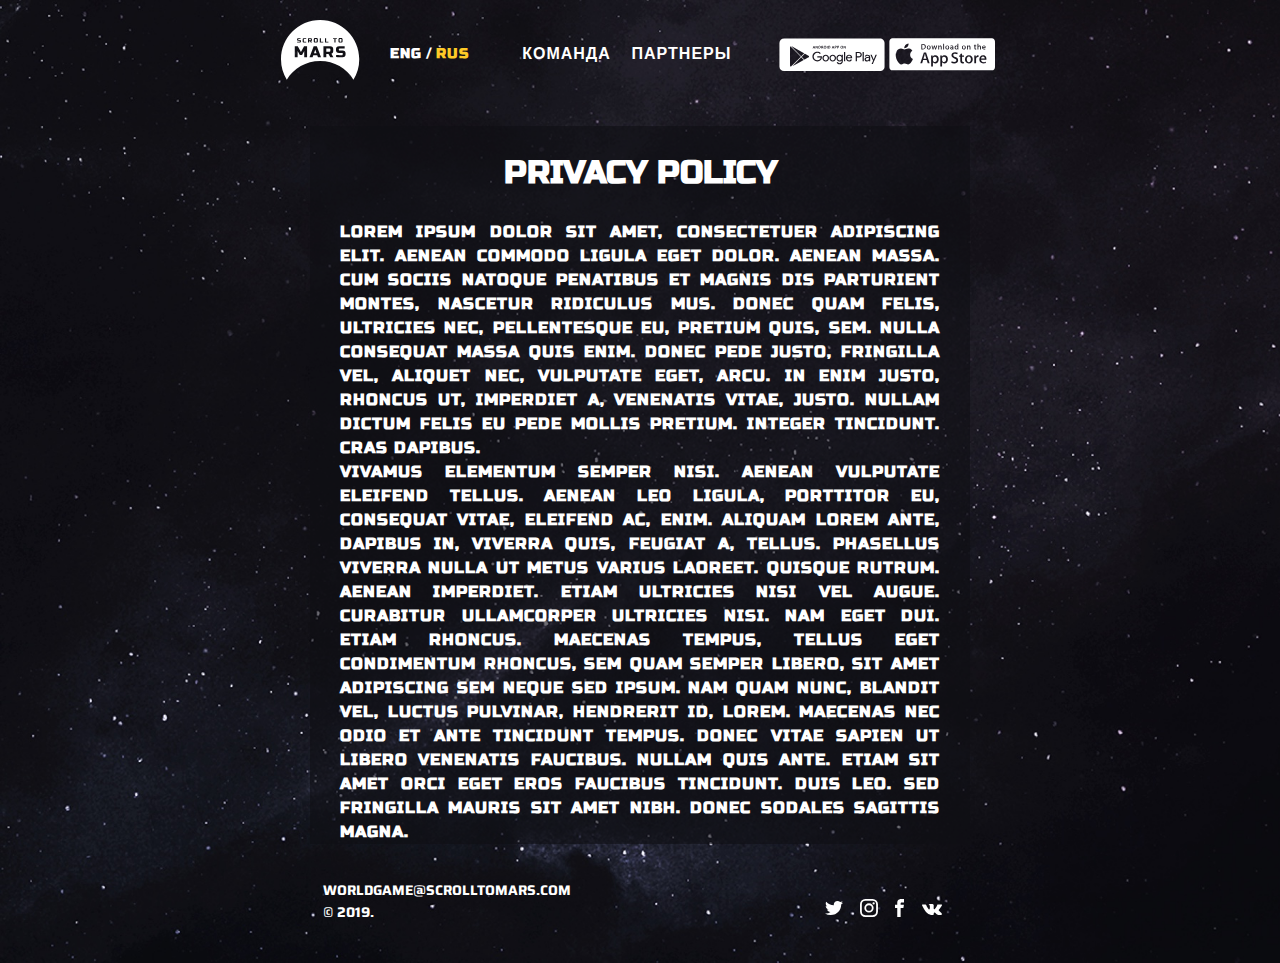
<file: Documents/mars/private.html>
<!DOCTYPE html>
<html lang="ru">
	<head>
		<meta charset="utf-8">
		<title>Scroll to Mars</title>
		<meta name="viewport" content="width=device-width,initial-scale=1">
		<meta name="format-detection" content="telephone=no">
		<link href="https://fonts.googleapis.com/css?family=Russo+One&display=swap&subset=cyrillic" rel="stylesheet">
		<link href="https://fonts.googleapis.com/css?family=Saira:700&display=swap" rel="stylesheet">
		<link href="css/normalize.css" rel="stylesheet">
		<link href="css/style.css" rel="stylesheet">
		<link rel="shortcut icon" href="img/favicon.ico" type="image/x-icon">
		<link rel="apple-touch-icon" sizes="180x180" href="img/apple-touch-icon.png">
		<link rel="icon" type="image/png" sizes="32x32" href="img/favicon-32x32.png">
		<link rel="icon" type="image/png" sizes="16x16" href="img/favicon-16x16.png">
		<link rel="manifest" href="site.webmanifest">
		<link rel="mask-icon" href="img/safari-pinned-tab.svg" color="#000000">
		<meta name="theme-color" content="#ffffff">
		<meta name="msapplication-config" content="browserconfig.xml">
		<script>
			// Picture element HTML5 shiv
			document.createElement( "picture" );
		</script>
		<script src="js/picturefill.min.js" async></script>
	</head>

    <body>
		<div style="display:none">
			<svg width="0" height="0" class="hidden"><symbol xmlns="http://www.w3.org/2000/svg" viewBox="0 0 106 33" id="app"><path fill="#FFF" fill-rule="evenodd" d="M105.982 29.134c0 1.774-1.36 3.211-3.038 3.211H3.421C1.743 32.347.38 30.91.378 29.135V3.527C.379 1.753 1.742.314 3.422.314h99.518c1.68 0 3.042 1.439 3.042 3.214v25.606zM18.461 8.86c.725-.897 1.22-2.116 1.083-3.353-1.05.046-2.36.718-3.116 1.594-.669.772-1.266 2.038-1.111 3.229 1.178.087 2.388-.588 3.144-1.47zm2.653 7.771c-.024-2.643 2.188-3.928 2.29-3.988-1.253-1.806-3.195-2.053-3.878-2.073-1.63-.17-3.213.965-4.044.965-.847 0-2.126-.949-3.505-.92-1.775.026-3.435 1.042-4.345 2.62-1.88 3.216-.478 7.943 1.322 10.543.9 1.274 1.953 2.695 3.33 2.645 1.348-.054 1.851-.848 3.477-.848 1.611 0 2.084.848 3.488.816 1.447-.022 2.357-1.279 3.226-2.564 1.04-1.458 1.458-2.897 1.475-2.97-.033-.012-2.808-1.06-2.836-4.226zm74.623 3.902l-3.682-.001c.054-.528.229-.982.523-1.36.359-.475.83-.712 1.408-.712.63 0 1.102.242 1.407.73.24.377.356.824.344 1.343zm1.686.454c0-.982-.235-1.808-.702-2.475-.59-.841-1.458-1.262-2.604-1.262-1.168 0-2.096.42-2.782 1.262-.656.788-.984 1.776-.984 2.962 0 1.207.353 2.172 1.056 2.89.705.716 1.673 1.075 2.907 1.075 1.026 0 1.914-.162 2.667-.486l-.277-1.213c-.644.248-1.36.371-2.145.371-.71 0-1.288-.183-1.735-.549-.493-.41-.75-1.005-.77-1.782h5.304c.047-.262.069-.528.065-.793zm-7.907-2.025l-.001-1.667a2.872 2.872 0 0 0-.442-.032c-.46 0-.91.148-1.278.421-.403.312-.696.73-.884 1.247h-.049l-.065-1.505h-1.54c.037.825.054 1.65.052 2.477v5.39h1.768v-4.128c0-.626.148-1.144.441-1.554.338-.466.82-.697 1.441-.697.187 0 .373.015.557.048zm-7.58 2.372c0 .723-.164 1.345-.49 1.875-.382.633-.912.952-1.588.952-.69 0-1.224-.312-1.606-.937-.317-.516-.474-1.135-.474-1.857 0-.743.157-1.372.474-1.89.37-.624.913-.936 1.621-.936.687 0 1.218.312 1.589.937.316.517.473 1.136.473 1.856zm1.832-.04c0-1.177-.338-2.137-1.016-2.88-.71-.765-1.648-1.149-2.815-1.149-1.212 0-2.175.389-2.89 1.166-.715.776-1.073 1.775-1.073 2.994 0 1.165.347 2.131 1.04 2.898.693.765 1.623 1.148 2.792 1.148 1.211 0 2.183-.399 2.914-1.198.698-.777 1.048-1.77 1.048-2.979zm-8.775-2.557v-1.315h-1.948v-1.96l-1.737.519v1.44h-1.16v1.312h1.16V22.7c0 .994.198 1.7.59 2.122.394.421.94.632 1.638.632.568 0 1.026-.065 1.374-.194l-.049-1.327a3.14 3.14 0 0 1-.785.08c-.688 0-1.031-.484-1.031-1.455v-3.82h1.948zm-5.86 3.495c0-.753-.223-1.386-.674-1.892-.447-.507-1.145-.948-2.095-1.327-.774-.302-1.31-.583-1.604-.841a1.33 1.33 0 0 1-.508-1.068c0-.39.15-.72.444-.99.35-.301.839-.453 1.462-.453.79 0 1.495.168 2.12.502l.444-1.425c-.664-.345-1.5-.518-2.505-.518-1.124 0-2.028.286-2.71.858-.681.573-1.023 1.306-1.023 2.202 0 1.37.967 2.413 2.899 3.125.71.259 1.217.54 1.522.842.305.302.46.674.46 1.117 0 .495-.188.892-.558 1.189-.37.296-.888.445-1.555.445a4.96 4.96 0 0 1-2.554-.68l-.409 1.457c.719.453 1.67.68 2.858.68 1.285 0 2.288-.32 3.006-.956.652-.583.98-1.338.98-2.267zM57.1 21.326c0 .831-.186 1.5-.558 2.008-.37.506-.888.761-1.554.761-.569 0-1.03-.198-1.385-.591-.353-.395-.531-.878-.531-1.45v-1.313c0-.139.029-.315.082-.532.11-.464.34-.838.695-1.125a1.859 1.859 0 0 1 1.189-.43c.643 0 1.155.26 1.537.777.35.498.525 1.13.525 1.895zm1.801-.064c0-1.198-.315-2.164-.94-2.9-.628-.733-1.412-1.1-2.35-1.1-1.201 0-2.096.47-2.685 1.41h-.033l-.098-1.247H51.24c.043.884.065 1.746.065 2.586v8.472h1.768v-4.128c.46.744 1.218 1.116 2.272 1.116.977 0 1.794-.345 2.454-1.037.735-.776 1.102-1.834 1.102-3.172zm-10.952.064c0 .831-.186 1.5-.557 2.008-.371.506-.89.761-1.555.761-.567 0-1.028-.198-1.383-.591-.355-.395-.532-.878-.532-1.45v-1.313c.006-.18.033-.358.082-.532a1.98 1.98 0 0 1 .695-1.125 1.85 1.85 0 0 1 1.187-.43c.643 0 1.157.26 1.539.777.35.498.524 1.13.524 1.895zm1.8-.064c0-1.198-.313-2.164-.94-2.9-.626-.733-1.41-1.1-2.349-1.1-1.2 0-2.095.47-2.684 1.41h-.034l-.098-1.247h-1.555c.043.884.066 1.746.066 2.586v8.472h1.767v-4.128c.46.744 1.218 1.116 2.272 1.116.976 0 1.795-.345 2.453-1.037.735-.776 1.103-1.834 1.103-3.172zm-12.344-.519h-2.963l.917-2.85c.24-.905.414-1.59.524-2.055h.033c.272 1.08.458 1.765.556 2.056l.933 2.85zm3.226 4.55L37.06 14.38h-2.193l-3.553 10.912h1.833l.983-3.205h3.585l1.032 3.205h1.883zM95.807 9.084h-1.81c.057-.588.451-1.018.95-1.018.556 0 .86.421.86 1.018zm.797.613c.026-.128.036-.26.03-.39 0-1.106-.627-1.838-1.626-1.838-1.108 0-1.85.891-1.85 2.077 0 1.185.725 1.949 1.948 1.949.506 0 .942-.08 1.312-.239l-.136-.597a2.968 2.968 0 0 1-1.054.183c-.725 0-1.215-.413-1.232-1.145h2.608zm-4.713 1.727v-2.3c0-1.011-.506-1.647-1.333-1.647-.506 0-.902.207-1.176.628h-.017V5.782h-.869v5.642h.869V9.092c0-.612.42-.915.87-.915.523 0 .788.35.788 1.043v2.204h.868zm-4.6-3.223v-.645h-.956v-.963l-.854.255v.709h-.57V8.2h.57v1.95c0 .979.41 1.353 1.095 1.353.28 0 .506-.032.674-.096l-.024-.653c-.103.024-.232.04-.385.04-.339 0-.506-.238-.506-.716V8.201h.956zm-5.847 3.223V9.107c0-1.01-.54-1.63-1.36-1.63-.531 0-1.006.263-1.24.676h-.023l-.04-.597h-.765c.024.398.032.764.032 1.106v2.762h.87v-2.3c0-.51.353-.947.868-.947.523 0 .788.342.788 1.026v2.22h.87zm-6.588-3.319c.612 0 1.015.59 1.013 1.376 0 .773-.41 1.393-1.022 1.393-.61 0-1.02-.58-1.02-1.376 0-.812.402-1.393 1.029-1.393zm-.033 3.406c1.169 0 1.949-.843 1.948-2.052 0-1.178-.756-1.982-1.883-1.982-1.19 0-1.947.851-1.947 2.045 0 1.146.74 1.99 1.882 1.99zM68.44 9.148v.645c0 .556-.387 1.026-.933 1.026-.612 0-1.02-.534-1.02-1.313 0-.795.393-1.36 1.037-1.36.553 0 .916.461.916 1.002zm.128 2.276h.774a14.52 14.52 0 0 1-.033-1.043V5.782h-.87v2.22h-.017c-.209-.35-.58-.525-1.103-.525-.988 0-1.712.851-1.712 2.06 0 1.154.698 1.974 1.641 1.974.586 0 1.006-.239 1.256-.708h.023l.041.62zm-5.066-1.926v.597c0 .453-.411.787-.853.787-.347 0-.596-.199-.596-.605 0-.548.484-.78 1.449-.78zm.12 1.926h.783a5.782 5.782 0 0 1-.057-.923V9.077c0-1.067-.515-1.6-1.537-1.6-.53 0-.98.112-1.342.335l.176.565a1.845 1.845 0 0 1 1.022-.287c.539 0 .812.255.812.764v.071c-1.449 0-2.286.494-2.286 1.448 0 .653.498 1.138 1.199 1.138.49 0 .878-.174 1.143-.533h.023l.063.446zM58.28 8.105c.612 0 1.013.59 1.012 1.376 0 .773-.41 1.393-1.022 1.393-.609 0-1.02-.58-1.02-1.376 0-.812.402-1.393 1.03-1.393zm-.033 3.406c1.167 0 1.948-.843 1.947-2.052 0-1.178-.756-1.982-1.883-1.982-1.19 0-1.947.851-1.947 2.045 0 1.146.741 1.99 1.883 1.99zm-4.038-.087h.87V5.782h-.87v5.642zm-1.526 0V9.108c0-1.01-.538-1.63-1.36-1.63-.53 0-1.005.262-1.239.675h-.024l-.04-.597h-.765c.024.398.032.764.032 1.106v2.762h.87v-2.3c0-.51.353-.947.868-.947.523 0 .789.342.789 1.026v2.22h.869zM48.18 7.557h-.853l-.475 1.807c-.12.453-.21.876-.265 1.273h-.024a15.023 15.023 0 0 0-.314-1.273l-.532-1.806h-.708l-.555 1.845a12.84 12.84 0 0 0-.322 1.233h-.016c-.073-.39-.161-.803-.266-1.24l-.443-1.84h-.893l1.151 3.868h.805l.54-1.68c.128-.405.249-.827.313-1.248h.016c.084.42.189.838.315 1.248l.506 1.68h.797l1.223-3.867zm-8.43.548c.611 0 1.013.59 1.013 1.376 0 .773-.41 1.393-1.021 1.393s-1.022-.58-1.022-1.376c0-.812.402-1.393 1.03-1.393zm-.033 3.406c1.167 0 1.948-.843 1.948-2.052 0-1.178-.758-1.982-1.884-1.982-1.191 0-1.947.851-1.947 2.045 0 1.146.74 1.99 1.883 1.99zm-5.8-4.814c1.288 0 1.972.693 1.972 1.941 0 1.4-.756 2.149-2.084 2.149a4.66 4.66 0 0 1-.587-.024v-4.01c.193-.04.426-.056.7-.056zm-.296 4.774c2.083 0 3.186-1.002 3.186-2.856 0-1.608-.933-2.595-2.96-2.595a9.728 9.728 0 0 0-1.497.112v5.275c.354.04.779.064 1.27.064z"></path></symbol><symbol xmlns="http://www.w3.org/2000/svg" viewBox="0 0 106 34" id="google"><g fill="#FFF" fill-rule="evenodd"><path d="M46.024 8.257c-.197 0-.364.088-.501.265-.138.177-.207.4-.207.67 0 .282.073.51.218.687a.668.668 0 0 0 .533.264c.197 0 .364-.089.502-.267.137-.177.206-.4.206-.669 0-.282-.073-.511-.216-.687a.667.667 0 0 0-.535-.263m3.916.014c-.058 0-.138.006-.24.018.014.27.021.553.021.847 0 .323.007.643.02.96.088.018.176.027.263.027.29 0 .506-.09.645-.27.14-.18.21-.401.21-.66a.975.975 0 0 0-.227-.656c-.152-.177-.382-.266-.692-.266m6.625-.024c-.096 0-.196.01-.303.03.015.255.022.544.022.867.034.003.073.004.118.004.492 0 .738-.156.738-.468 0-.289-.191-.433-.575-.433m-2.577-.007c0 .053-.119.43-.358 1.13h.737c-.23-.696-.346-1.072-.346-1.13h-.033zm-19.115 0c0 .053-.12.43-.358 1.13h.736c-.23-.696-.345-1.072-.345-1.13h-.033zm8.283.009c-.127 0-.238.01-.336.028.015.21.022.482.022.818.074.003.137.004.188.004.43 0 .644-.148.644-.448 0-.268-.173-.402-.518-.402m-2.898.022c-.059 0-.138.006-.24.018.014.27.02.553.02.847 0 .323.008.643.021.96.088.018.176.027.263.027.29 0 .505-.09.645-.27.14-.18.209-.401.209-.66a.975.975 0 0 0-.226-.656c-.152-.177-.382-.266-.692-.266m22.49-.014c-.197 0-.365.088-.502.265-.137.177-.206.4-.206.67 0 .282.073.51.217.687a.666.666 0 0 0 .533.264c.198 0 .365-.089.502-.267.138-.177.206-.4.206-.669 0-.282-.072-.511-.216-.687a.667.667 0 0 0-.534-.263m-3.756-.01a1.6 1.6 0 0 0-.303.03c.015.255.022.544.022.867.034.003.073.004.118.004.492 0 .738-.156.738-.468 0-.289-.191-.433-.575-.433m-5.275 9.503c-.567 0-1.058.211-1.472.634-.414.425-.62.985-.62 1.683 0 .698.206 1.26.62 1.682.414.424.905.635 1.472.635.566 0 1.057-.211 1.47-.635.415-.423.622-.984.622-1.682s-.207-1.258-.621-1.683c-.414-.423-.905-.634-1.471-.634m-6.997 0c-.566 0-1.057.211-1.47.634-.415.425-.622.985-.622 1.683 0 .698.207 1.26.621 1.682.414.424.905.635 1.472.635.566 0 1.057-.211 1.47-.635.415-.423.622-.984.622-1.682s-.207-1.258-.621-1.683c-.414-.423-.905-.634-1.471-.634m33.2-2.697h-2.013v3.273h2.013c.506 0 .911-.17 1.217-.51.305-.341.458-.716.458-1.127 0-.41-.153-.785-.458-1.125-.306-.341-.711-.511-1.217-.511m7.297 5.42c-.297.253-.445.55-.445.89 0 .314.135.563.406.746.27.184.579.276.928.276.497 0 .948-.186 1.354-.557.405-.37.607-.81.607-1.316-.34-.28-.85-.419-1.53-.419-.584 0-1.024.127-1.32.38M70.01 17.75c-.445 0-.83.14-1.158.418-.327.28-.551.655-.673 1.127h3.714c-.027-.367-.195-.716-.504-1.048-.31-.332-.77-.497-1.38-.497m-9.349 0c-.558 0-1.037.211-1.438.634-.401.425-.602.985-.602 1.683 0 .698.2 1.26.602 1.682.4.424.88.635 1.438.635.567 0 1.049-.21 1.445-.628.397-.419.595-.982.595-1.689 0-.707-.198-1.27-.595-1.688a1.913 1.913 0 0 0-1.445-.63"></path><path d="M93.835 26.102h-1.243l1.492-3.233-2.642-6.01h1.307l1.91 4.61h.026l1.857-4.61h1.307l-4.014 9.243zm-2.616-2.827h-1.151v-.89h-.052c-.48.732-1.181 1.1-2.106 1.1-.68 0-1.248-.198-1.706-.59-.458-.393-.686-.912-.686-1.558 0-.698.27-1.246.81-1.643s1.208-.596 2.001-.596c.706 0 1.286.131 1.739.393v-.183c0-.472-.161-.85-.483-1.133-.323-.284-.72-.425-1.19-.425-.349 0-.665.083-.948.249a1.282 1.282 0 0 0-.583.68l-1.098-.471c.148-.384.44-.74.876-1.067.436-.328 1.011-.491 1.727-.491.82 0 1.499.24 2.04.72.54.48.81 1.157.81 2.03v3.875zm-7.61 0h1.203V13.9h-1.203v9.375zm-1.654-4.59a2.958 2.958 0 0 1-2.06.792h-1.987v3.798h-1.203V13.9h3.19c.793 0 1.48.265 2.06.792.58.529.869 1.194.869 1.997 0 .803-.29 1.47-.87 1.997zM73.16 20.29H68.1c.034.645.25 1.157.647 1.531.396.376.86.563 1.392.563.863 0 1.447-.366 1.752-1.1l1.072.446a2.875 2.875 0 0 1-1.032 1.25c-.48.336-1.069.504-1.766.504-.967 0-1.754-.322-2.36-.969-.606-.645-.91-1.462-.91-2.448 0-.934.295-1.736.884-2.41.588-.67 1.34-1.007 2.255-1.007.95 0 1.71.31 2.282.93.57.62.857 1.449.857 2.487l-.013.223zm-6.36-9.775h-.5c0-.055-.185-.347-.556-.876-.39-.559-.61-.94-.664-1.145h-.033c.035.296.051.563.051.802 0 .334.01.74.029 1.22h-.498a29.036 29.036 0 0 0 0-2.638h.601c0 .071.167.358.5.857.354.53.558.89.61 1.08h.031a7.622 7.622 0 0 1-.048-.81c0-.367-.01-.742-.029-1.127h.506a23.17 23.17 0 0 0-.028 1.258c0 .508.009.968.028 1.38zm-1.811 12.76h1.202V13.9H64.99v9.375zM63.677 10.18a1.232 1.232 0 0 1-.941.409c-.356 0-.655-.126-.895-.376-.24-.251-.36-.57-.36-.955 0-.415.127-.759.38-1.032a1.24 1.24 0 0 1 .942-.41c.356 0 .654.126.894.376s.36.569.36.956c0 .415-.126.759-.38 1.032zm.174 12.768c0 1.099-.319 1.934-.955 2.507-.636.57-1.412.857-2.327.857-.759 0-1.378-.19-1.857-.57-.48-.38-.825-.814-1.033-1.302l1.098-.458a1.8 1.8 0 0 0 .674.876 1.86 1.86 0 0 0 1.118.354c.662 0 1.183-.198 1.562-.596.38-.397.57-.935.57-1.616v-.616h-.053c-.21.315-.506.577-.89.786-.383.21-.815.314-1.294.314-.828 0-1.543-.327-2.145-.982-.6-.654-.902-1.466-.902-2.435 0-.969.301-1.78.902-2.435.602-.655 1.317-.982 2.145-.982.48 0 .911.105 1.295.314.383.21.68.471.889.786h.052v-.891h1.151v6.089zm-7.43-13.433c-.063 0-.107-.001-.135-.004 0 .254.008.589.023 1.004h-.57c.019-.39.027-.85.027-1.379 0-.486-.008-.906-.026-1.258h.352c.05 0 .146-.002.287-.006.142-.004.265-.007.368-.007.257 0 .474.059.65.175.177.116.265.293.265.53 0 .322-.12.56-.36.714-.238.154-.533.23-.88.23zm-.338 12.994c-.62.65-1.408.975-2.366.975-.96 0-1.749-.325-2.367-.975-.619-.65-.929-1.464-.929-2.442 0-.977.31-1.791.929-2.442.618-.65 1.407-.975 2.367-.975.958 0 1.747.325 2.366.975.62.65.928 1.465.928 2.442 0 .978-.309 1.791-.928 2.442zm-6.995 0c-.62.65-1.409.975-2.368.975-.959 0-1.747-.325-2.366-.975-.62-.65-.929-1.464-.929-2.442 0-.977.31-1.791.929-2.442.619-.65 1.407-.975 2.366-.975.96 0 1.748.325 2.368.975.619.65.928 1.465.928 2.442 0 .978-.31 1.791-.928 2.442zM42.844 9.464c0 .348.007.698.02 1.051H42.3c.018-.407.026-.867.026-1.379 0-.492-.008-.911-.026-1.258h.35l.254-.006c.129-.004.248-.007.357-.007.62 0 .93.212.93.637 0 .336-.178.57-.531.703v.03c.136.038.256.144.358.32.103.175.241.495.415.96h-.599c-.157-.478-.277-.773-.36-.885-.084-.112-.219-.168-.405-.168-.078 0-.153 0-.225.002zm-1.08 12.632c-.88.925-2.027 1.388-3.439 1.388-1.351 0-2.5-.469-3.445-1.407-.947-.938-1.42-2.102-1.42-3.49 0-1.387.473-2.55 1.42-3.489.945-.938 2.094-1.407 3.445-1.407.671 0 1.312.13 1.923.393.61.261 1.098.61 1.464 1.047l-.824.825c-.619-.741-1.473-1.113-2.563-1.113-.985 0-1.837.347-2.556 1.04-.72.695-1.08 1.596-1.08 2.705 0 1.108.36 2.009 1.08 2.703.72.694 1.57 1.04 2.556 1.04 1.047 0 1.918-.348 2.615-1.047.454-.453.715-1.086.785-1.898h-3.4V18.26h4.538c.044.245.065.48.065.707 0 1.31-.388 2.353-1.163 3.129zm-12.106-2.833c-.177.132-.374.24-.568.348-1.154.639-2.312 1.27-3.462 1.914-.156.087-.248.083-.377-.05a252.06 252.06 0 0 0-2.477-2.524c-.122-.122-.125-.19-.001-.31.969-.956 1.933-1.918 2.891-2.882.113-.115.194-.127.335-.047 1.14.646 2.285 1.284 3.428 1.925.354.198.629.455.644.875-.013.337-.172.574-.413.751zm-4.973 2.78c-3.816 2.092-7.63 4.19-11.443 6.285-.063.035-.122.092-.154.113 2.973-3.01 5.948-6.015 8.913-9.031.185-.187.27-.162.435.01.753.786 1.518 1.56 2.287 2.332.134.135.146.19-.038.291zm-13.192 6.504c-.341-.263-.473-.616-.473-1.037 0-1.774-.002-3.547-.003-5.32v-3.762h.005c0-2.994 0-5.988-.002-8.982 0-.368.071-.703.33-.98.102-.108.175-.137.3-.01 2.011 2.055 4.028 4.106 6.045 6.157 1.306 1.329 2.611 2.658 3.922 3.981.127.128.139.196.004.33a3805.601 3805.601 0 0 0-9.607 9.593c-.195.195-.333.175-.52.03zm1.261-20.261c4.096 2.297 8.191 4.597 12.29 6.89.188.105.185.164.04.306-.918.903-1.826 1.813-2.734 2.724-.098.098-.158.154-.29.02-3.258-3.327-6.522-6.65-9.783-9.973-.028-.028-.05-.06-.106-.13a1.1 1.1 0 0 1 .583.163zm21.34.933c.314-.812.472-1.259.472-1.341h.765c0 .077.142.517.428 1.322.285.804.427 1.243.427 1.315h-.647c0-.088-.062-.341-.184-.757h-.935c-.127.41-.19.662-.19.757h-.61c0-.052.158-.484.474-1.296zm2.53-1.341h.602c0 .071.166.358.5.857.354.53.557.89.61 1.08h.03a7.622 7.622 0 0 1-.048-.81c0-.367-.01-.742-.028-1.127h.506a31.76 31.76 0 0 0 0 2.638h-.5c0-.056-.186-.348-.557-.877-.388-.559-.61-.94-.663-1.145h-.033c.034.296.05.563.05.802 0 .334.01.74.029 1.22h-.498a29.081 29.081 0 0 0 0-2.638zm2.879 0h.354c.058 0 .144-.002.259-.006a8.73 8.73 0 0 1 .225-.007c.486 0 .84.122 1.058.365.22.244.33.536.33.875a1.5 1.5 0 0 1-.368 1.006c-.246.286-.59.429-1.033.429-.2 0-.475-.008-.825-.025a33.133 33.133 0 0 0 0-2.637zm5.635.348c.254-.272.568-.41.94-.41.357 0 .655.126.896.376.24.25.36.569.36.956 0 .415-.127.759-.38 1.032a1.233 1.233 0 0 1-.942.409 1.19 1.19 0 0 1-.894-.376c-.24-.251-.36-.57-.36-.955 0-.415.127-.759.38-1.032zm2.767-.348h.573a32.276 32.276 0 0 0 0 2.637h-.573a32.881 32.881 0 0 0 0-2.637zm1.28 0h.354c.058 0 .145-.002.26-.006a8.78 8.78 0 0 1 .224-.007c.487 0 .84.122 1.06.365.218.244.328.536.328.875 0 .384-.123.72-.369 1.006-.245.286-.59.429-1.031.429-.2 0-.475-.008-.826-.025a33.133 33.133 0 0 0 0-2.637zm4.023 1.341c.315-.812.473-1.259.473-1.341h.765c0 .077.142.517.427 1.322.286.804.429 1.243.429 1.315h-.648c0-.088-.061-.341-.184-.757h-.935c-.126.41-.19.662-.19.757h-.609c0-.052.157-.484.472-1.296zm4.959-1.341h.352c.05 0 .146-.002.287-.006.142-.004.265-.007.368-.007.257 0 .473.059.65.175.177.116.265.293.265.53 0 .322-.12.56-.359.714-.24.154-.533.23-.881.23-.064 0-.109 0-.136-.003 0 .254.007.589.023 1.004h-.569c.017-.39.026-.85.026-1.379 0-.486-.009-.906-.026-1.258zm42.74-7.333H5.08c-2.567 0-4.647 1.97-4.647 4.4v23.754c0 2.43 2.08 4.4 4.647 4.4h95.827c2.566 0 4.647-1.97 4.647-4.4V4.944c0-2.429-2.08-4.4-4.647-4.4z"></path></g></symbol><symbol xmlns="http://www.w3.org/2000/svg" viewBox="0 0 9 18" id="fb"><path fill="#FFF" fill-rule="evenodd" d="M6.687 3.427H9V0H6.28v.012C2.986.13 2.31 1.987 2.25 3.938h-.006v1.71H0v3.357h2.244V18h3.381V9.005h2.77l.535-3.356H5.626V4.615c0-.66.438-1.188 1.06-1.188z"></path></symbol><symbol xmlns="http://www.w3.org/2000/svg" viewBox="0 0 18 18" id="instagram"><g fill="#FFF" fill-rule="evenodd"><path fill-rule="nonzero" d="M12.607.02H5.361a5.347 5.347 0 0 0-5.34 5.341v7.246a5.347 5.347 0 0 0 5.34 5.341h7.246a5.347 5.347 0 0 0 5.341-5.34V5.36a5.347 5.347 0 0 0-5.34-5.34zm3.538 12.587a3.537 3.537 0 0 1-3.538 3.538H5.361a3.537 3.537 0 0 1-3.537-3.538V5.361A3.537 3.537 0 0 1 5.36 1.824h7.246a3.537 3.537 0 0 1 3.538 3.537v7.246z"></path><path fill-rule="nonzero" d="M8.984 4.348a4.642 4.642 0 0 0-4.636 4.636 4.642 4.642 0 0 0 4.636 4.637 4.642 4.642 0 0 0 4.637-4.637 4.642 4.642 0 0 0-4.637-4.636zm0 7.47a2.833 2.833 0 1 1 0-5.667 2.833 2.833 0 0 1 0 5.667z"></path><circle cx="13.63" cy="4.382" r="1.111"></circle></g></symbol><symbol xmlns="http://www.w3.org/2000/svg" viewBox="0 0 18 14" id="twit"><path fill="#FFF" d="M18 1.657a7.964 7.964 0 0 1-2.126.558A3.545 3.545 0 0 0 17.497.263c-.713.407-1.5.694-2.34.855A3.777 3.777 0 0 0 12.462 0c-2.043 0-3.688 1.587-3.688 3.533 0 .28.025.55.085.806-3.067-.143-5.782-1.55-7.606-3.695A3.441 3.441 0 0 0 .748 2.43c0 1.223.658 2.307 1.64 2.935A3.77 3.77 0 0 1 .72 4.93v.039C.72 6.686 2 8.11 3.677 8.439c-.3.08-.628.117-.968.117-.236 0-.475-.013-.699-.06.479 1.399 1.835 2.427 3.449 2.46a7.628 7.628 0 0 1-4.576 1.507c-.302 0-.593-.013-.883-.048A10.728 10.728 0 0 0 5.661 14c6.79 0 10.503-5.385 10.503-10.052a8.52 8.52 0 0 0-.014-.457A7.196 7.196 0 0 0 18 1.657z"></path></symbol><symbol xmlns="http://www.w3.org/2000/svg" viewBox="0 0 20 11" id="vk"><path fill="#FFF" fill-rule="evenodd" d="M9.785 10.954h1.196s.36-.038.545-.23c.17-.176.164-.506.164-.506s-.023-1.547.722-1.774c.733-.225 1.676 1.494 2.675 2.155.755.5 1.33.39 1.33.39l2.67-.035s1.397-.083.735-1.142c-.055-.087-.386-.784-1.986-2.215-1.675-1.499-1.45-1.257.567-3.849 1.228-1.579 1.72-2.542 1.566-2.955-.146-.393-1.05-.29-1.05-.29l-3.007.019s-.223-.03-.388.066c-.162.093-.266.31-.266.31s-.476 1.222-1.11 2.261c-1.34 2.193-1.875 2.308-2.094 2.172-.51-.317-.382-1.274-.382-1.954 0-2.125.334-3.01-.65-3.24-.328-.076-.568-.126-1.404-.134-1.073-.011-1.982.003-2.496.246C6.78.41 6.516.77 6.677.79c.199.025.649.117.888.43.308.404.297 1.312.297 1.312s.177 2.5-.414 2.812c-.405.213-.961-.222-2.155-2.211C4.681 2.114 4.219.989 4.219.989S4.13.779 3.972.666a1.275 1.275 0 0 0-.463-.18L.652.504S.222.516.065.695c-.14.16-.01.491-.01.491s2.236 5.046 4.77 7.59c2.322 2.331 4.96 2.178 4.96 2.178z"></path></symbol></svg>
		</div>
		<header class="page-header">
			<nav class="page-header__navigation">
				<a class="page-header__logo" href="index.html">
					<img src="img/logo_mars.svg" width="79" height="60" alt="Логотип Scroll to Mars">
				</a>
				<button class="page-header__toggle toggle" type="button">
          			<span class="visually-hidden">Открыть меню</span>
        		</button>
				<div class="page-header__lang lang">
					<a class="lang__but lang__but--eng" href="#">ENG</a>
					<span>/</span>
					<a class="lang__but lang__but--rus active" href="#">RUS</a>
				</div>
				<ul class="page-header__list">
					<li class="page-header__item"><a href="crew.html">Команда</a></li>
					<li class="page-header__item"><a href="partners.html">Партнеры</a></li>
				</ul>
				<ul class="page-header__store store-nav">
					<li class="store__qr qr">
						<button class="qr__toggle" type="button">
							<div class="qr__wrap">
								<span class="visually-hidden">QR-код</span>
								<img class="qr__img" src="img/qr.jpg" alt="QR-код" width="18" height="18">
							</div>
						</button>
					</li>
					<li class="store__google">
						<a href="https://play.google.com/store/apps/details?id=com.scrolltomars.app&hl=en" aria-label="GoolePlay">
							<svg width="106" height="34">
								<use xlink:href="#google"></use>
							</svg>
						</a>
					</li>
					<li class="store__app">
						<a href="https://apps.apple.com/ru/app/scroll-to-mars/id1483216823" aria-label="AppStore">
							<svg width="106" height="33">
								<use xlink:href="#app"></use>
							</svg>
						</a>
					</li>
				</ul>
			</nav>
		</header>
		<main class="page-main page-main--background private">
			<section class="private__wrap">
				<h1 class="private__header">privacy policy</h1>
				<p class="private__text">Lorem ipsum dolor sit amet, consectetuer adipiscing elit. Aenean commodo ligula eget dolor. Aenean massa. Cum sociis natoque penatibus et magnis dis parturient montes, nascetur ridiculus mus. Donec quam felis, ultricies nec, pellentesque eu, pretium quis, sem. Nulla consequat massa quis enim. Donec pede justo, fringilla vel, aliquet nec, vulputate eget, arcu. In enim justo, rhoncus ut, imperdiet a, venenatis vitae, justo. Nullam dictum felis eu pede mollis pretium. Integer tincidunt. Cras dapibus.
				</p>
				<p class="private__text private__text--all"> Vivamus elementum semper nisi. Aenean vulputate eleifend tellus. Aenean leo ligula, porttitor eu, consequat vitae, eleifend ac, enim. Aliquam lorem ante, dapibus in, viverra quis, feugiat a, tellus. Phasellus viverra nulla ut metus varius laoreet. Quisque rutrum. Aenean imperdiet. Etiam ultricies nisi vel augue. Curabitur ullamcorper ultricies nisi. Nam eget dui. Etiam rhoncus. Maecenas tempus, tellus eget condimentum rhoncus, sem quam semper libero, sit amet adipiscing sem neque sed ipsum. Nam quam nunc, blandit vel, luctus pulvinar, hendrerit id, lorem. Maecenas nec odio et ante tincidunt tempus. Donec vitae sapien ut libero venenatis faucibus. Nullam quis ante. Etiam sit amet orci eget eros faucibus tincidunt. Duis leo. Sed fringilla mauris sit amet nibh. Donec sodales sagittis magna.
				</p>
			</section>
		</main>
		<footer class="page-footer page-footer--other">
			<ul class="page-footer__list social">
				<li class="social__item">
            		<a class="social__link social__link--inst" href="https://twitter.com/scrolltomars" aria-label="Твиттер">
						<svg width="18" height="14">
							<use xlink:href="#twit"></use>
						</svg>
            		</a>
				</li>
				<li class="social__item">
            		<a class="social__link social__link--inst" href="https://www.instagram.com/scrolltomars/" aria-label="Инстаграмм">
						<svg width="18" height="18">
							<use xlink:href="#instagram"></use>
						</svg>
            		</a>
				</li>
				<li class="social__item social__item--fb">
            		<a class="social__link social__link--inst" href="https://www.facebook.com/scrolltomars/" aria-label="Фейсбук">
						<svg width="9" height="18">
							<use xlink:href="#fb"></use>
						</svg>
            		</a>
				</li>
				<li class="social__item">
            		<a class="social__link social__link--inst" href="https://vk.com/scrolltomars" aria-label="В контакте">
						<svg width="20px" height="11px">
							<use xlink:href="#vk"></use>
						</svg>
            		</a>
				</li>
			</ul>
			<div class="page-footer__copyright copyright">
				<a class="copyright__link" href="mailto:worldgame@scrolltomars.com" target="_blank">
					<span class="copyright__mail">worldgame@scrolltomars.com</span>
				</a>
				<p class="copyright__release">© 2019.</p>
			</div>
		</footer>
		<template id="modal">
			<section class="modal__block">
				<div class="modal__background">
					<nav class="modal__navigation">
						<div class="modal__wrap">
							<a class="modal__logo" href="index.html">
								<img src="img/logo_mars.svg" width="79" height="60" alt="Логотип Scroll to Mars">
							</a>
							<div class="modal__lang lang">
								<a class="lang__but lang__but--modal lang__but--eng" href="#">ENG</a>
								<span>/</span>
								<a class="lang__but lang__but--modal lang__but--rus active" href="#">RUS</a>
							</div>
						</div>
						<ul class="modal__list">
							<li class="modal__item"><a href="crew.html">Команда</a></li>
							<li class="modal__item"><a href="partners.html">Партнеры</a></li>
						</ul>
						<ul class="modal__store store-nav">
							<li class="store__google store__google--modal">
								<a href="#" aria-label="GoolePlay">
									<svg width="106" height="34">
										<use xlink:href="#google"></use>
									</svg>
								</a>
							</li>
							<li class="store__app store__google--modal">
								<a href="#" aria-label="AppStore">
									<svg width="106" height="33">
										<use xlink:href="#app"></use>
									</svg>
								</a>
							</li>
						</ul>
						<ul class="modal-social__list social">
							<li class="modal-social__item">
			            		<a class="social__link" href="https://twitter.com/scrolltomars" aria-label="Твиттер">
									<svg width="18" height="14">
										<use xlink:href="#twit"></use>
									</svg>
			            		</a>
							</li>
							<li class="modal-social__item">
			            		<a class="social__link" href="https://www.instagram.com/scrolltomars/" aria-label="Инстаграмм">
									<svg width="18" height="18">
										<use xlink:href="#instagram"></use>
									</svg>
			            		</a>
							</li>
							<li class="modal-social__item modal-social__item--fb">
			            		<a class="social__link" href="https://www.facebook.com/scrolltomars/" aria-label="Фейсбук">
									<svg width="9" height="18">
										<use xlink:href="#fb"></use>
									</svg>
			            		</a>
							</li>
							<li class="modal-social__item">
			            		<a class="social__link" href="https://vk.com/scrolltomars" aria-label="В контакте">
									<svg width="20" height="11">
										<use xlink:href="#vk"></use>
									</svg>
			            		</a>
							</li>
						</ul>
						<button class="modal__toggle" type="button">
		          			<span class="visually-hidden">Закрыть окно</span>
		        		</button>
					</nav>
				</div>
			</section>
		</template>
		<template id="qr-code">
			<section class="qr-code__block">
				<div class="qr-code__container">
					<button class="qr-code__toggle toggle" type="button" >
						<span class="visually-hidden">Закрыть окно</span>
					</button>
					<div class="qr-code__wrap">
						<img src="img/qr.jpg" width="192" height="192" alt="QR-код">
					</div>
					<p class="qr-code__text">Отсканируй телефоном</p>
				</div>
			</section>
		</template>
		<script src="js/script.js"></script>
    </body>
</html>
</file>
<file: Documents/mars/css/style.css>
body {
    position: relative;
    min-width: 320px;
    margin: 0;
    padding: 0;
    font-family: "Saira", "Arial", sans-serif;
    font-size: 14px;
    line-height: 22px;
    font-weight: bold;
    color: #ffffff;
    background-color: #000000;
    background-image: url("../img/stm_site_bg_mob.jpg");
    background-size: cover;
    background-repeat: no-repeat;
}
@media (min-width: 768px) {
    body {
        background-image: url("../img/stm_site_bg_tab.jpg");
    }
}
@media (min-width: 1440px) {
    body {
        background-image: url("../img/stm_site_bg_desctop.jpg");
    }
}
a {
    text-decoration: none;
    color: #ffffff;
}
ul {
    list-style: none;
    margin: 0;
    padding: 0;
}
.visually-hidden {
    position: absolute;
    width: 1px;
    height: 1px;
    margin: -1px;
    border: 0;
    padding: 0;
    white-space: nowrap;
    -webkit-clip-path: inset(100%);
    clip-path: inset(100%);
    clip: rect(0 0 0 0);
    overflow: hidden;
}
.page-header {
    width: 320px;
    margin: 0 auto;
}
.page-header__logo:focus,
.page-header__logo:hover {
    opacity: 0.7;
}
.page-header__navigation {
    position: relative;
    width: 320px;
    margin: 20px;
    display: flex;
}
.toggle {
  position: absolute;
  top: 0;
  right: 0;
  padding: 0;
  cursor: pointer;
  border: none;
  z-index: 2;
}
.page-header__toggle::before {
    content: "";
    position: absolute;
    width: 36px;
    height: 24px;
    top: 20px;
    right: 40px;
    background-image: url("../img/menu.svg");
    background-repeat: no-repeat;
}
.page-header__toggle:hover,
.page-header__toggle:focus {
    opacity: 0.7;
}
@media (max-width: 767px) {
    .page-header__lang,
    .page-header__list,
    .page-header__store {
        display: none;
    }
}
@media (min-width: 768px) {
    .page-header__toggle {
        display: none;
    }
    .page-header__lang,
    .page-header__list,
    .page-header__store {
        display: block;
    }
    .page-header {
        width: 768px;
        margin: 0 auto;
    }
    .page-header__navigation {
        width: 728px;
        margin: 0 auto;
        margin-top: 20px;
        display: flex;
        justify-content: space-around;
        align-items: center;
    }
    .page-header__logo {
        width: 79px;
        margin-right: 20px;
    }
    .lang__but {
        width: 25px;
        margin: 0;
        padding: 0;
        font-family: "Russo One", "Arial", sans-serif;
        font-size: 14px;
        line-height: 35px;
        letter-spacing: 1px;
        color: #ffffff;
        border: none;
        outline: none;
    }
    .lang__but:hover,
    .lang__but:focus {
        opacity: 0.7;
    }
    .page-header__list {
        width: 290px;
        display: flex;
        justify-content: center;
    }
    .page-header__item {
        width: 115px;
        font-size: 16px;
        line-height: 35px;
        letter-spacing: 1px;
        text-transform: uppercase;
        text-align: center;
    }
    .page-header__item a:hover,
    .page-header__item a:focus {
        opacity: 0.7;
    }
    .store-nav {
        width: 220px;
        display: flex;
        justify-content: space-between;
    }
    .store__qr {
        display: none;
    }
    .store__google,
    .store__app {
        width: 106px;
    }
    .store__google a:hover,
    .store__app a:hover,
    .store__google a:focus,
    .store__app a:focus {
        opacity: 0.7;
    }
    .qr__toggle {
        top: 0;
        right: 0;
        padding: 0;
        cursor: pointer;
        border: none;
        background: transparent;
        z-index: 2;
    }
    .qr__toggle:hover,
    .qr__toggle:focus {
        opacity: 0.7;

    }
    .qr__wrap {
        width: 34px;
        height: 34px;
        background-color: #ffffff;
        border-radius: 5px;
        margin-right: 4px;
    }
    .qr__img {
        margin: 8px;
    }
}
@media (min-width: 1440px) {
    .page-header {
        width: 1440px;
        margin: 0 auto;
    }
    .page-header__logo {
        margin-right: 30px;
    }
    .page-header__navigation {
        width: 1400px;
        margin: 0 auto;
        margin-top: 20px;
        justify-content: space-between;
    }
    .page-header__item {
        width: 130px;
        letter-spacing: 2px;
    }
    .store-nav {
        width: 270px;
        margin-right: 10px;
        justify-content: space-between;
    }
    .lang__but {
        width: 50px;
        font-size: 16px;
    }
    .page-header__list {
        width: 350px;
        justify-content: flex-end;
        margin-right: auto;
        margin-left: auto;
    }
    .store__qr {
        display: block;
    }
    .qr__wrap {
        margin-right: 0;
    }
}
.page-main {
    min-width: 320px;
    margin: 0 auto;
    background-image: url("../img/mars_mob.png");
    background-position: top center;
    background-size: 370px;
    background-repeat: no-repeat;
    box-shadow: 0 1 24px #383951;
}
.page-main__wrap {
    min-width: 320px;
    margin: 0 auto;
    height: 364px;
}
.welcome {
    width: 280px;
    margin: 0 auto;
    padding-top: 76px;
}
.welcome_text {
    margin: 0;
    padding: 0;
    font-size: 32px;
    line-height: 40px;
    text-transform: uppercase;
    text-align: center;
}
.store {
    display: flex;
    width: 260px;
    margin: 0 auto;
    padding-top: 30px;
    justify-content: space-between;
}
.store__google,
.store__app {
    margin: 0;
    padding: 0;
    width: 110px;
    height: 30px;
}
.store__img:hover,
.store__img:focus {
    opacity: 0.7;
}
.about-game {
    width: 250px;
    margin: 0 auto;
    padding-top: 20px;
}
.about-game__link {
    width: 250px;
    margin: 0 auto;
    display: flex;
    flex-direction: column-reverse;
    align-items: center;
}
.about-game__text {
    font-family: "Russo One", sans-serif;
    font-size: 16px;
    line-height: 35px;
    letter-spacing: 0;
    color: #ffca27;
    text-align: center;
    text-decoration: underline;
    text-transform: uppercase;
}
.about-game__link:hover,
.about-game__link:focus {
    opacity: 0.7;
}
@media (min-width: 768px) {
    .page-main {
        width: 768px;
        min-height: 500px;
        background-image: url("../img/mars_tab.png");
        background-size: 500px;
    }
    .page-main__wrap {
        width: 768px;
    }
    .welcome {
        width: 400px;
        padding-top: 130px;
    }
    .welcome_text {
        font-size: 48px;
        line-height: 60px;
    }
    .store {
        width: 270px;
        padding-top: 40px;
    }
    .about-game {
        padding-top: 25px;
    }
}
@media (min-width: 1440px) {
    .page-main {
        width: 1440px;
        min-height: 700px;
        padding-top: 40px;
        background-image: url("../img/mars_desctop.png");
        background-size: 720px;
    }
    .page-main__wrap {
        width: 1440px;
        height: 660px;
        background-image: url("../img/obloka.png");
        background-position: 47% 50%;
        background-size: 60%;
        background-repeat: no-repeat;
    }
    .welcome {
        width: 554px;
        padding-top: 210px;
    }
    .welcome_text {
        font-size: 64px;
        line-height: 80px;
        letter-spacing: 2px;
    }
    .store {
        width: 360px;
        justify-content: flex-start;
        padding-top: 25px;

    }
    .store__google,
    .store__app {
        width: 104px;
        height: 45px;
    }
    .store__item {
        width: 171px;
        margin-right: 40px;
    }
    .store__img {
        width: 170px;
        height: 53px;
    }
    .about-game {
        width: 310px;
        padding-top: 60px;
    }
    .about-game__link {
        width: 310px;
        min-height: 25px;
        flex-direction: row;
        justify-content: center;
        align-items: center;
    }
    .about-game__text {
        margin: 0;
        padding-left: 10px;
    }
    .about-game__img {
        margin-top: 5px;
    }
}
.page-footer {
    width: 320px;
    margin: 0 auto;
    margin-top: 70px;
    padding-bottom: 40px;
    display: flex;
    flex-direction: column;
}
.social {
    width: 250px;
    margin: 0 auto;
    display: flex;
}
.social__item {
    width: 20px;
    margin-right: 15px;
}
.social__item--fb {
    margin-right: 7px;
}
.social__link:hover,
.social__link:focus {
    opacity: 0.7;
}
.page-footer__copyright {
    width: 250px;
    margin: 0 auto;
    margin-top: 15px;
}
.copyright__mail,
.copyright__release {
    font-size: 14px;
    line-height: 22px;
    text-transform: uppercase;
}
.copyright__link:hover,
.copyright__link:focus
{
    opacity: 0.7;
}
.copyright__release {
    margin: 0;
    padding: 0;
}
@media (min-width: 768px) {
    .page-footer {
        width: 768px;
        flex-direction: row-reverse;
        align-items: center;
        justify-content: space-around;
    }
    .social {
        margin: 0;
        padding-top: 20px;
        justify-content: flex-end;
    }
    .page-footer__copyright {
        margin: 0;
    }
}
@media (min-width: 1440px) {
    .page-footer {
        width: 1100px;
        margin-top: 5px;
        padding-bottom: 30px;
        justify-content: space-between;
    }
    .social {
        padding-top: 0;
    }
}
.page-main--background {
    width: 320px;
    margin: 0 auto;
    background: none;
    margin-top: 60px;
    margin-bottom: 35px;
    min-height: 600px;
    font-family: "Russo One", sans-serif;
    font-size: 16px;
    line-height: 19px;
    letter-spacing: 1px;
    color: #ffffff;
}
.page-main--crew {
    margin-bottom: 0;
}
.page-main__form {
    width: 280px;
    margin: 0 auto;
}
.page-main__input {
    width: 280px;
    padding: 15px 20px 15px 20px;
    border-radius: 7px;
    border: none;
    font-family: "Russo One", sans-serif;
    font-size: 16px;
    line-height: 19px;
    letter-spacing: 1px;
    color: #ffffff;
    background: rgba(255, 255, 255, 0.4);
}
input[type="search"]::-moz-placeholder {color: rgba(255, 255, 255, 0.5); }
input[type="search"]::-webkit-input-placeholder { color: rgba(255, 255, 255, 0.5); }
input[type="search"]:-ms-input-placeholder { color: rgba(255, 255, 255, 0.5); }
input[type="search"]::-ms-input-placeholder { color: rgba(255, 255, 255, 0.5); }
input[type="search"]::placeholder { color: rgba(255, 255, 255, 0.5); }
.page-main__table {
    width: 280px;
    border-collapse: collapse;
    border: none;
    margin: 0 auto;
    margin-top: 42px;
    text-transform: uppercase;
}
.table--other {
    display: none;
}
.table--all {
    display: none;
}
.table__header {
    display: none;
}
.table__row {
    width: 280px;
    display: flex;
    flex-wrap: wrap;
}
.table__name {
    width: 280px;
    margin-bottom: 10px;
}
.table__dist,
.table__speed {
    width: 137px;
    margin-bottom: 18px;
}
.table__speed {
    text-align: right;
}
.page-footer--other {
    margin-top: 35px;
}
@media (min-width: 768px) {
    .page-main--background {
        width: 768px;
    }
    .page-main__form {
        width: 630px;
    }
    .page-main__input {
        width: 630px;
    }
    .page-main__table {
        width: 630px;
    }
    .table--other {
        display: block;
        margin-top: 0;
    }
    .table__header {
        display: block;
        text-align: left;
        text-transform: uppercase;
        margin-bottom: 16px;
    }
    .table__row {
        width: 630px;
        flex-wrap: nowrap;
    }
    .table__name {
        width: 350px;
        margin-bottom: 4px;
    }
    .table__dist,
    .table__speed {
        margin-bottom: 12px;
    }
}
@media (min-width: 1440px) {
    .page-main--background {
        width: 1440px;
    }
    .page-main--crew {
        min-height: 642px;
    }
    .page-main__form {
        width: 1080px;
    }
    .page-main__input {
        width: 1080px;
    }
    .page-main__table-wrap {
        width: 1080px;
        margin: 0 auto;
        display: flex;
        justify-content: space-between;
    }
    .page-main__table {
        width: 500px;
        margin-top: 40px;
    }
    .table--other {
        margin-top: 0;
    }
    .table--all {
        width: 500px;
        display: block;
    }
    .table__header {
        margin-bottom: 14px;
    }
    .table__speed--hd {
        text-align: center;
    }
    .table__row {
        width: 500px;
    }
    .table__name {
        width: 280px;
        margin-bottom: 6px;
    }
    .table__dist,
    .table__speed {
        width: 120px;
        margin-bottom: 14px;
    }
}
.page-main__partners {
    width: 280px;
    margin: 0 auto;
    margin-top: 40px;
    display: flex;
    flex-wrap: wrap;
}
.partners {
    min-height: 590px;
    margin-bottom: 0;
}
.page-main__party {
    width: 130px;
    display: flex;
    align-items: center;
    justify-content: center;
    height: 65px;
    margin-bottom: 20px;
    border-radius: 2px;
    background-color: rgba(15, 15, 20, 0.6);
}
.page-main__party:nth-child(odd) {
    margin-right: 20px;
}
.page-main__party-link {
    display: flex;
    align-items: center;
    justify-content: center;
    height: 100%;
}
.page-main__party:hover,
.page-main__party:focus {
    opacity: 0.7;
}
@media (min-width: 768px) {
    .page-main__partners {
        width: 600px;
    }
    .page-main__party {
        width: 130px;
        margin-right: 20px;
    }
    .page-main__party:nth-child(4n+4) {
        margin-right: 0;
    }
}
@media (min-width: 1440px) {
    .page-main__partners {
        width: 1080px;
    }
    .page-main__party {
        width: 240px;
        height: 120px;
        margin-right: 40px;
        margin-bottom: 40px;
    }
    .page-main__party:nth-child(odd) {
        margin-right: 40px;
    }
    .page-main__image {
        width: 180px;
        height: 41px;
    }
    .page-main__image--rent {
        height: 18px;
    }
    .page-main__image--poisk {
        height: 70px;
    }
    .page-main__image--vert {
        height: 33px;
    }
}
.private {
    width: 320px;
    min-height: 675px;
    margin: 0 auto;
    margin-top: 40px;
}
.private__wrap {
    width: 320px;
    min-height: 675px;
    margin: 0 auto;
    background-color: rgba(15, 15, 20, 0.6);
    line-height: 24px;
    text-align: center;

}
.private__header {
    width: 280px;
    margin: 0 auto;
    padding: 0;
    font-size: 32px;
    line-height: 94px;
    text-transform: uppercase;
    letter-spacing: 0;
}
.private__text {
    width: 280px;
    margin: 0 auto;
    padding: 0;
    text-transform: uppercase;
}
.private__text--all {
    display: none;
}
@media (min-width: 768px) {
    .private {
        width: 768px;
    }
    .private__wrap {
        width: 660px;
    }
    .private__header {
        width: 660px;
    }
    .private__text {
        width: 600px;
        text-align: justify;
    }
    .private__text--all {
        display: block;
    }
}
@media (min-width: 1440px) {
    .private {
        width: 1440px;
        min-height: 625px;
    }
    .private__wrap {
        width: 1080px;
        min-height: 610px;
    }
    .private__header {
        width: 720px;
        text-align: left;
    }
    .private__text {
        width: 720px;
    }
}
.modal__block {
    position: fixed;
    top: 0;
    right: 0;
    -webkit-box-sizing: border-box;
          box-sizing: border-box;
    z-index: 10;
    width: 100%;
    min-height: 710px;
    background-image: url("../img/stm_site_bg_mob.jpg");
    overflow: auto;
}
.modal__background {
    position: fixed;
    top: 0;
    right: 0;
    bottom: 0;
    left: 0;
    min-height: 710px;
    background-color: #0f0f14;
    opacity: 0.9;
}
.modal__navigation {
    position: relative;
    width: 320px;
    margin: 0 auto;
    padding-top: 20px;
    min-height: 710px;
    display: flex;
    flex-direction: column;
}
.modal__wrap {
    width: 280px;
    margin: 0 auto;
    display: flex;
    justify-content: space-between;
    align-items: center;
}
.modal__logo:hover,
.modal__logo:focus {
    opacity: 0.7;
}
.modal__lang {
    width: 100px;
    display: flex;
    justify-content: space-between;
    align-items: baseline;
}
.lang__but--modal {
    font-size: 16px;
    line-height: 35px;
    letter-spacing: 2px;
}
.modal__list {
    width: 272px;
    min-height: 268px;
    margin: 0 auto;
    display: flex;
    flex-direction: column;
    justify-content: flex-end;
}
.modal__item {
    width: 272px;
    font-size: 32px;
    line-height: 64px;
    letter-spacing: 6px;
    text-transform: uppercase;
    text-align: center;
    margin-bottom: 5px;
}
.modal__item:hover,
.modal__item:focus {
    opacity: 0.7;
}
.modal__store {
    width: 242px;
    margin: 0 auto;
    margin-top: 50px;
    display: flex;
    justify-content: space-between;
}
.store__google--modal a:hover,
.store__google--modal a:focus {
    opacity: 0.7;
}
.modal-social__list {
    width: 140px;
    margin: 0 auto;
    margin-top: 68px;
    display: flex;
    align-items: stretch;
    justify-content: space-around;
}
.modal-social__list .modal-social__item {
    margin: 0;
}
.modal__toggle {
  width: 0;
  height: 0;
  margin: 0 auto;
  padding: 0;
  border: none;
  background: transparent;
}
.modal__toggle:hover,
.modal__toggle:focus {
    opacity: 0.7;
}
.modal__toggle::before {
    content: "";
    position: absolute;
    width: 28px;
    height: 28px;
    top: 645px;
    right: 150px;
    background-image: url("../img/close_modal.svg");
    background-repeat: no-repeat;
}
.lang__but--modal:hover,
.lang__but--modal:focus {
    opacity: 0.7;
}
@media (min-width: 768px) {
    .modal__block {
        display: none;
    }
}
.qr-code__block {
    display: none;
}
@media (min-width: 1440px) {
    .qr-code__block {
        display: block;
        position: fixed;
        top: 0;
        right: 0;
        -webkit-box-sizing: border-box;
              box-sizing: border-box;
        z-index: 10;
        width: 100%;
        height: 100%;
        vertical-align: middle;
        overflow-y: auto;
    }
    .qr-code__container {
        position: relative;
        width: 1440px;
        margin: 0 auto;
        height: 955px;
        display: flex;
        flex-direction: column;
        justify-content: center;
        align-items: center;
        background-color: rgba(0, 0, 0, 0.7);
    }
    .qr-code__toggle::before {
        content: "";
        position: absolute;
        width: 33px;
        height: 33px;
        top: 250px;
        right: 525px;
        background-image: url("../img/closed.svg");
        background-repeat: no-repeat;
    }
    .qr-code__toggle:hover,
    .qr-code__toggle:focus {
        opacity: 0.7;
    }
    .qr-code__wrap {
        width: 300px;
        height: 300px;
        border-radius: 30px;
        display: flex;
        justify-content: center;
        align-items: center;
        background-color: #ffffff;
        opacity: 1;
        z-index: 11;
    }
    .qr-code__text {
        width: 390px;
        margin: 0 auto;
        margin-top: 30px;
        font-family: "Russo One", "Arial", sans-serif;
        font-size: 24px;
        line-height: 38px;
        letter-spacing: 2px;
        text-transform: uppercase;
        text-align: center;
    }
}
.active {
    color: #ffca27;
}
.body-video {
    background-image: none;
}
.page-video {
    width: 320px;
    margin: 0 auto;
}
.page-video__wrap {
    width: 280px;
    margin: 0 auto;
    margin-top: 50px;
}
.page-video__myvideo:active {
    border: none;
    outline: none;
}

@media (min-width: 768px) {
    .page-video {
        width: 768px;
    }
    .page-video__wrap {
        width: 728px;
        margin-top: 30px;
    }
    .page-footer--video {
        margin-top: 40px;
    }
}
@media (min-width: 1440px) {
    .page-video {
        width: 1440px;
    }
    .page-video__wrap {
        width: 1400px;
    }
    .page-footer--video {
        margin-top: 20px;
    }
}
.page-main--big {
    background: none;
    font-family: "Russo One", "Arial", sans-serif;
    font-size: 32px;
    line-height: 38px;
    text-transform: uppercase;
    letter-spacing: 1.5px;
}
.page-main__slogan {
    width: 280px;
    margin: 0 auto;
    display: flex;
    flex-direction: column;
    justify-content: flex-end;
    align-items: center;
    background-image: url("../img/mars_mob.png");
    background-position: top center;
    background-size: 255px;
    background-repeat: no-repeat;
    box-shadow: 0 1 24px #383951;
    perspective: 1px;
    height: 100vh;
    overflow-x: hidden;
    overflow-y: auto;
}
.slogan__wrap {
    position: relative;
    width: 320px;
    margin: 0 auto;
    display: flex;
    flex-direction: column;
    align-items: center;
}
.slogan__text {
    margin: 0;
    padding: 0;
    padding: 100vh 0;
    text-align: center;
    position: absolute;
    top: 0;
    right: 0;
    bottom: 0;
    left: 0;
}
.slogan__text--first {
    transform: translateZ(0);
}
.slogan__text--second {
    width: 280px;
    margin-top: 80px;
    font-size: 18px;
    line-height: 27px;
    opacity: 0.9;
    transform: translateZ(-1px);
}
.slogan__button {
    width: 24px;
    height: 24px;
    margin-top: 53px;
    margin-bottom: 30px;
    border: none;
    background-image: url("../img/back_mob.png");
    background-color: transparent;
    background-repeat: no-repeat;
}
.distance {
    width: 100%;
    margin: 0 auto;
    min-height: 670px;
    display: flex;
    background-image: url("../img/mars_mob.png");
    background-position: bottom center;
    background-size: 380px;
    background-repeat: no-repeat;
}
.distance__wrap {
    width: 320px;
    margin: 0 auto;
    display: flex;
    flex-direction: column;
}
.distance__earth {
    width: 140px;
    height: 140px;
    margin-left: 55px;
    background-image: url("../img/mars_mob.png");
    background-size: contain;
}
.distance__container {
    width: 320px;
    display: flex;
    justify-content: flex-end;
}
.distance__pointer {
    position: relative;
    width: 2px;
    height: 160px;
    background-color: #ffca27;
}
.distance__pointer::before {
    content: '';
    position: absolute;
    right: -10px;
    top: -15px;
    border: 10px solid transparent;
    border-bottom: 20px solid #ffca27;
}
.distance__pointer::after {
    content: '';
    position: absolute;
    right: -10px;
    bottom: -15px;
    border: 10px solid transparent;
    border-top: 20px solid #ffca27;
}
.distance__cover {
    width: 190px;
    height: 160px;
    display: flex;
    flex-direction: column;
    justify-content: space-around;
}
.distance__text {
    width: 140px;
    margin: 0;
    padding: 0;
    margin-left: 30px;
    font-size: 16px;
    line-height: 19px;
    text-transform: none;
    letter-spacing: 0.1px;
    opacity: 0.9;
}
.distance__text--value {
    font-size: 32px;
    line-height: 39px;
}
.distance__text--measure {
    font-size: 18px;
    line-height: 22px;
    text-transform: uppercase;
}
.change-pass {
    width: 300px;
    margin: 0 auto;
    min-height: 400px;
    display: flex;
}
.form {
    width: 300px;
    margin: 0 auto;
    min-height: 400px;
    display: flex;
    flex-direction: column;
    justify-content: center;
    align-items: center;
    font-family: "Russo One", "Arial", sans-serif;
    font-size: 14px;
    line-height: 20px;
    text-transform: uppercase;
    letter-spacing: 1px;
}
.form__legend {
    width: 270px;
    margin-bottom: 50px;
    text-align: center;
    font-size: 26px;
    line-height: 32px;
    letter-spacing: 2px;
}
.form__wrap {
    width: 250px;
    min-height: 120px;
    display: flex;
    flex-direction: column;
    justify-content: space-between;
    align-items: center;
}
.form__pass {
    width: 250px;
    min-height: 40px;
    text-align: center;
    font-family: "Russo One", "Arial", sans-serif;
    font-size: 14px;
    line-height: 20px;
    color: rgba(255,255,255, 0.6);
    text-transform: uppercase;
    letter-spacing: 1px;
    background-color: rgba(255,255,255, 0.2);
    border: none;
    border-radius: 4px;
}
.form__button {
    width: 250px;
    height: 50px;
    margin-top: 50px;
    background-color: #ffca27;
    border: none;
    border-radius: 4px;
    font-family: "Russo One", "Arial", sans-serif;
    font-size: 15px;
    line-height: 20px;
    text-transform: uppercase;
    letter-spacing: 1.5px;
    color: rgba(1, 6, 9, 0.9);
}
@media (min-width: 768px) {
    .change-pass {
        width: 610px;
        margin-top: 20px;
        min-height: 460px;
        background-color: rgb(6%, 6%, 8%, 0.6);
    }
    .form {
        width: 610px;
        min-height: 460px;
    }
    .form__legend {
        width: 450px;
        font-size: 26px;
        line-height: 32px;
    }
    .form__wrap {
        width: 350px;
    }
    .form__pass {
        width: 350px;
        min-height: 50px;
    }
    .form__button {
        height: 40px;
    }
}
@media (min-width: 1440px) {
    .change-pass {
        width: 1100px;
        min-height: 650px;
        margin-top: 50px;
        padding-top: 0;
        flex-direction: column;
    }
    .form {
        width: 610px;
        height: 320px;
        margin-top: 63px;
    }
    .form__legend {
        width: 610px;
        margin-bottom: 45px;
        font-size: 32px;
        line-height: 40px;
        letter-spacing: 0.78px;
    }
    .form__wrap {
        width: 400px;
        min-height: 140px;
    }
    .form__pass {
        width: 420px;
        min-height: 60px;
    }
    .form__button {
        width: 295px;
        height: 50px;
        margin-top: 60px;
        font-size: 18px;
        line-height: 38px;
    }
}
.success {
    width: 300px;
    min-height: 400px;
    margin: 0 auto;
    display: flex;
    flex-direction: column;
    justify-content: center;
}
.success__wrap {
    width: 300px;
    min-height: 292px;
    margin: 0 auto;
    display: flex;
    flex-direction: column;
    justify-content: space-between;
    align-items: center;
}
.success__button {
    width: 80px;
    height: 80px;
    background-image: url("../img/ok_mob.png");
    background-size: contain;
    background-color: transparent;
    border: none;
    cursor: pointer;
    outline: none;
}
.success__button--error {
    background-image: url("../img/no-ok_mob.png");
}
.success__button:hover {
    opacity: 0.7;
}
.success__cont {
    width: 300px;
    margin: 0;
    padding: 0;
    text-align: center;
    font-size: 32px;
    line-height: 38px;
    text-transform: uppercase;
    letter-spacing: 0;
}
.success__cont--pass {
    font-size: 28px;
}
.success__text {
    width: 290px;
    margin: 0;
    padding: 0;
    text-align: center;
    font-size: 16px;
    line-height: 24px;
    letter-spacing: 1px;
    text-transform: uppercase;
}
@media (min-width: 768px) {
    .success {
        width: 600px;
        margin-top: 50px;
        margin-bottom: 70px;
        background-color: rgb(6%, 6%, 8%, 0.6);
    }
    .success__wrap {
        width: 450px;
    }
    .success__cont {
        width: 420px;
    }
    .success__text {
        width: 350px;
    }
    .success__button {
        background-image: url("../img/ok_tab.png");
    }
    .success__button--error {
        background-image: url("../img/no-ok_tab.png");
    }
}
@media (min-width: 1440px) {
    .success {
        width: 1100px;
        min-height: 650px;
        margin-bottom: 40px;
        padding-top: 0;
    }
    .success__wrap {
        width: 685px;
        min-height: 430px;
    }
    .success__wrap--error {
        width: 875px;
        min-height: 330px;
    }
    .success__cont {
        width: 605px;
        font-size: 64px;
        line-height: 94px;
    }
    .success__cont--pass {
        width: 685px;
    }
    .success__cont--error {
        width: 875px;
    }
    .success__text {
        width: 605px;
        font-size: 32px;
        line-height: 40px;
        letter-spacing: 0;
    }
    .success__button {
        background-image: url("../img/ok_desctop.png");
    }
    .success__button--error {
        background-image: url("../img/no-ok_desctop.png");
    }
}
</file>
